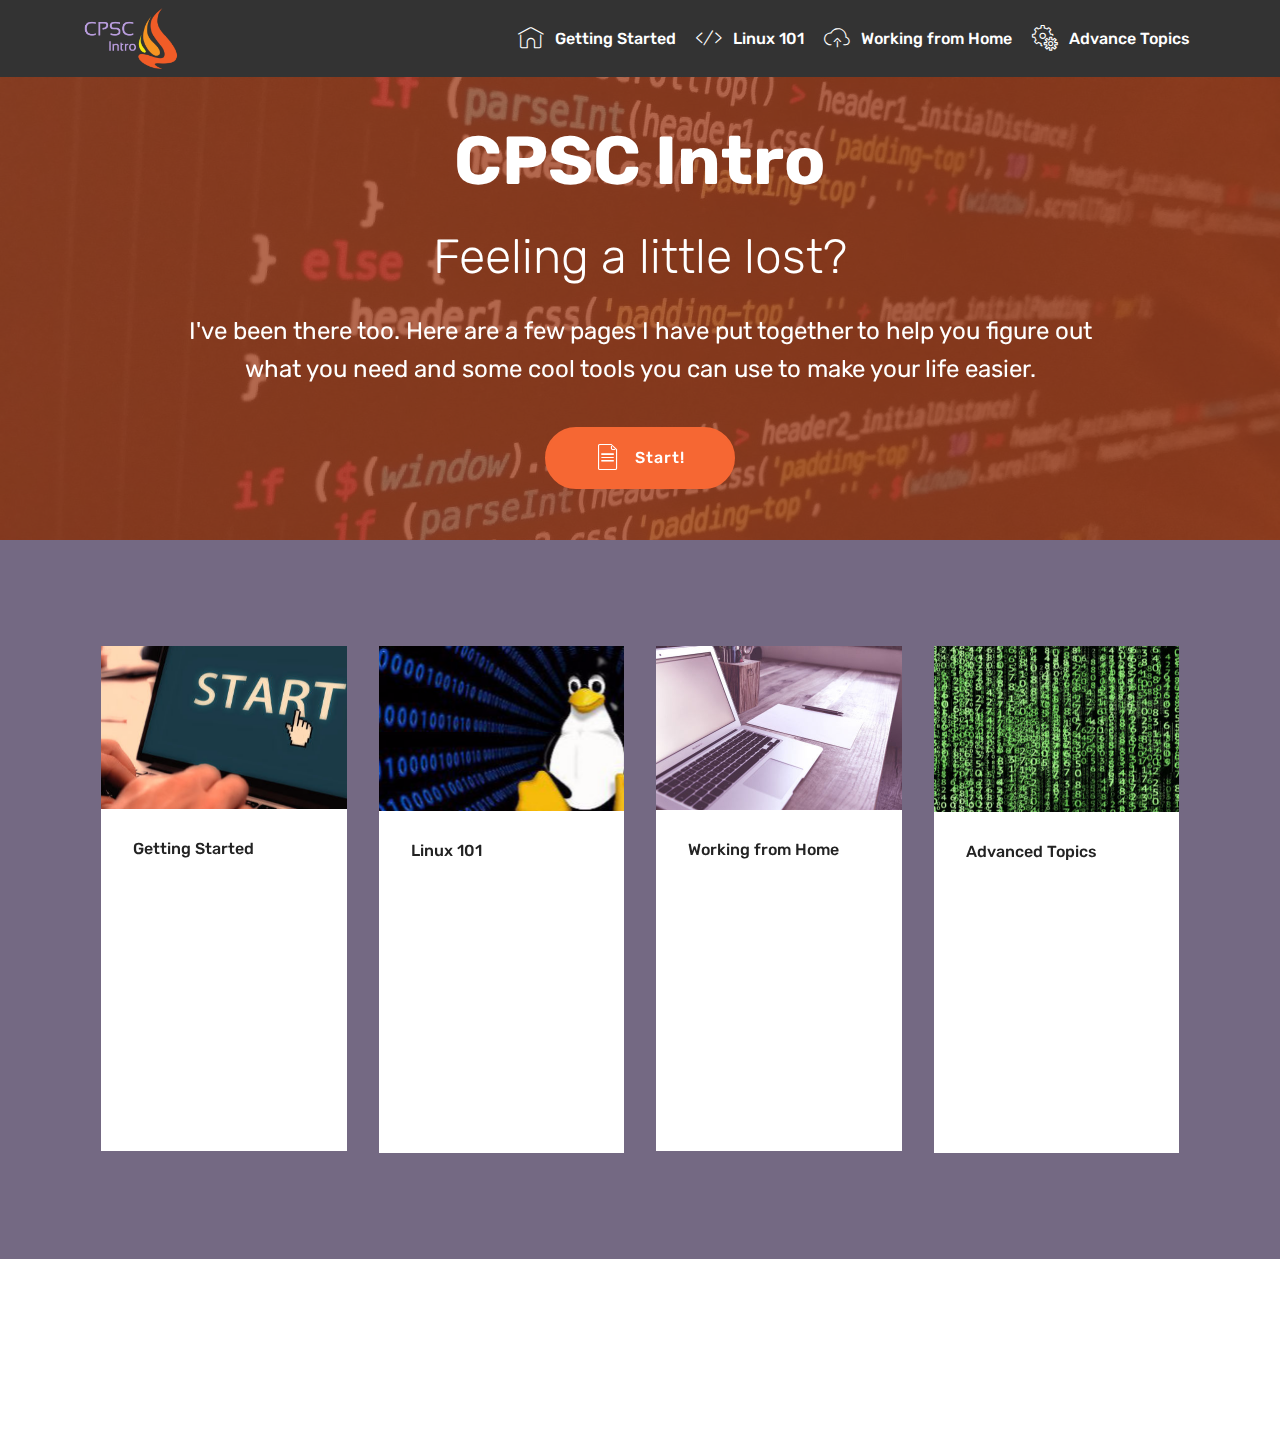
<file: docs/index.html>
<!DOCTYPE html>
<html  >
<head>
  <!-- Site made with Mobirise Website Builder v4.10.1, https://mobirise.com -->
  <meta charset="UTF-8">
  <meta http-equiv="X-UA-Compatible" content="IE=edge">
  <meta name="generator" content="Mobirise v4.10.1, mobirise.com">
  <meta name="viewport" content="width=device-width, initial-scale=1, minimum-scale=1">
  <link rel="shortcut icon" href="assets/images/logo-no-text-73x106-1.png" type="image/x-icon">
  <meta name="description" content="">
  
  <title>Home</title>
  <link rel="stylesheet" href="assets/web/assets/mobirise-icons/mobirise-icons.css">
  <link rel="stylesheet" href="assets/tether/tether.min.css">
  <link rel="stylesheet" href="assets/bootstrap/css/bootstrap.min.css">
  <link rel="stylesheet" href="assets/bootstrap/css/bootstrap-grid.min.css">
  <link rel="stylesheet" href="assets/bootstrap/css/bootstrap-reboot.min.css">
  <link rel="stylesheet" href="assets/socicon/css/styles.css">
  <link rel="stylesheet" href="assets/animatecss/animate.min.css">
  <link rel="stylesheet" href="assets/dropdown/css/style.css">
  <link rel="stylesheet" href="assets/theme/css/style.css">
  <link rel="stylesheet" href="assets/mobirise/css/mbr-additional.css" type="text/css">
  
  
  
</head>
<body>

<!-- Google Analytics -->
<!-- Global site tag (gtag.js) - Google Analytics -->
<script async src="https://www.googletagmanager.com/gtag/js?id=UA-36251750-10"></script>
<script>
  window.dataLayer = window.dataLayer || [];
  function gtag(){dataLayer.push(arguments);}
  gtag('js', new Date());

  gtag('config', 'UA-36251750-10');
</script>
<!-- /Google Analytics -->


  <section class="menu cid-rqYiB8t7Ui" once="menu" id="menu1-7">

    

    <nav class="navbar navbar-expand beta-menu navbar-dropdown align-items-center navbar-fixed-top navbar-toggleable-sm">
        <button class="navbar-toggler navbar-toggler-right" type="button" data-toggle="collapse" data-target="#navbarSupportedContent" aria-controls="navbarSupportedContent" aria-expanded="false" aria-label="Toggle navigation">
            <div class="hamburger">
                <span></span>
                <span></span>
                <span></span>
                <span></span>
            </div>
        </button>
        <div class="menu-logo">
            <div class="navbar-brand">
                <span class="navbar-logo">
                    <a href="index.html">
                         <img src="assets/images/logo-2-177x106.png" alt="School of Computing" title="" style="height: 3.8rem;">
                    </a>
                </span>
                
            </div>
        </div>
        <div class="collapse navbar-collapse" id="navbarSupportedContent">
            <ul class="navbar-nav nav-dropdown nav-right" data-app-modern-menu="true"><li class="nav-item">
                    <a class="nav-link link text-white display-4" href="getting-started.html">
                        <span class="mbri-home mbr-iconfont mbr-iconfont-btn"></span>
                        Getting Started</a>
                </li><li class="nav-item"><a class="nav-link link text-white display-4" href="linux-101.html" aria-expanded="true"><span class="mbri-code mbr-iconfont mbr-iconfont-btn"></span>
                        Linux 101</a></li><li class="nav-item"><a class="nav-link link text-white display-4" href="working-from-home.html"><span class="mbri-upload mbr-iconfont mbr-iconfont-btn"></span>
                        Working from Home</a></li>
                <li class="nav-item">
                    <a class="nav-link link text-white display-4" href="advanced-topics.html"><span class="mbri-setting mbr-iconfont mbr-iconfont-btn"></span>
                        Advance Topics</a>
                </li></ul>
            
        </div>
    </nav>
</section>

<section class="engine"><a href="https://mobirise.info/i">free website creation software</a></section><section class="header1 cid-rqYiACqt5w mbr-parallax-background" id="header1-6">

    

    <div class="mbr-overlay" style="opacity: 0.8; background-color: rgb(161, 68, 34);">
    </div>

    <div class="container">
        <div class="row justify-content-md-center">
            <div class="mbr-white col-md-10">
                <h1 class="mbr-section-title align-center mbr-bold pb-3 mbr-fonts-style display-1">
                    CPSC Intro</h1>
                <h3 class="mbr-section-subtitle align-center mbr-light pb-3 mbr-fonts-style display-2">
                    Feeling a little lost?</h3>
                <p class="mbr-text align-center pb-3 mbr-fonts-style display-5">
                    I've been there too. Here are a few pages I have put together to help you figure out what you need and some cool tools you can use to make your life easier.</p>
                <div class="mbr-section-btn align-center"><a class="btn btn-md btn-secondary display-4" href="index.html#features3-a">
                        <span class="mbr-iconfont mbri-file"></span>Start!</a></div>
            </div>
        </div>
    </div>

</section>

<section class="features3 cid-rqYkzLQW8y" id="features3-a">

    

    
    <div class="container">
        <div class="media-container-row">
            <div class="card p-3 col-12 col-md-6 col-lg-3">
                <div class="card-wrapper">
                    <div class="card-img">
                        <img src="assets/images/mbr-492x327.jpg" alt="Mobirise" title="">
                    </div>
                    <div class="card-box">
                        <h4 class="card-title mbr-fonts-style display-7">
                            Getting Started</h4>
                        <p class="mbr-text mbr-fonts-style display-7">
                            The very basics you will need to start working in your classes and projects at Clemson.<br><br><br></p>
                    </div>
                    <div class="mbr-section-btn text-center"><a href="getting-started.html" class="btn btn-primary display-4">
                            Learn</a></div>
                </div>
            </div>

            <div class="card p-3 col-12 col-md-6 col-lg-3">
                <div class="card-wrapper">
                    <div class="card-img">
                        <img src="assets/images/tux-linux-penguin-code-binary-3-492x276.jpg" alt="Mobirise" title="">
                    </div>
                    <div class="card-box">
                        <h4 class="card-title mbr-fonts-style display-7">
                            Linux 101</h4>
                        <p class="mbr-text mbr-fonts-style display-7">
                            All those weird things you've seen people typing into a computer? You can learn to do that too!<br><br></p>
                    </div>
                    <div class="mbr-section-btn text-center"><a href="linux-101.html" class="btn btn-success display-4">
                            Learn</a></div>
                </div>
            </div>

            <div class="card p-3 col-12 col-md-6 col-lg-3">
                <div class="card-wrapper">
                    <div class="card-img">
                        <img src="assets/images/mbr-492x328.jpg" alt="Mobirise" title="">
                    </div>
                    <div class="card-box">
                        <h4 class="card-title mbr-fonts-style display-7">
                            Working from Home</h4>
                        <p class="mbr-text mbr-fonts-style display-7">
                            You can work on your assignments from anywhere. Here are a few tips for how to get things done out of the labs.</p>
                    </div>
                    <div class="mbr-section-btn text-center"><a href="https://mobirise.co" class="btn btn-primary display-4">
                            Learn</a></div>
                </div>
            </div>

            <div class="card p-3 col-12 col-md-6 col-lg-3">
                <div class="card-wrapper">
                    <div class="card-img">
                        <img src="assets/images/mbr-1-492x339.jpg" alt="Mobirise" title="">
                    </div>
                    <div class="card-box">
                        <h4 class="card-title mbr-fonts-style display-7">Advanced Topics</h4>
                        <p class="mbr-text mbr-fonts-style display-7">
                           Feeling adventurous? Been doing this a while and want to further your skills? check out these more advance topics.</p>
                    </div>
                    <div class="mbr-section-btn text-center"><a href="https://mobirise.co" class="btn btn-success display-4">
                            Learn</a></div>
                </div>
            </div>
        </div>
    </div>
</section>

<section once="footers" class="cid-rqYkPSuwQj mbr-reveal" id="footer7-c">

    

    

    <div class="container">
        <div class="media-container-row align-center mbr-white">
            <div class="row row-links">
                <ul class="foot-menu">
                    
                    
                    
                    
                    
                <li class="foot-menu-item mbr-fonts-style display-7"><a href="contact.html">Contact</a></li><li class="foot-menu-item mbr-fonts-style display-7"><a href="faq.html">FAQ</a></li><li class="foot-menu-item mbr-fonts-style display-7"><a href="site-map.html">Site Map</a></li></ul>
            </div>
            <div class="row social-row">
                <div class="social-list align-right pb-2">
                    
                    
                    
                    
                    
                    
                <div class="soc-item">
                        <a href="mailto:hollowe@g.clemson.edu">
                            <span class="mbr-iconfont mbr-iconfont-social socicon-mail socicon"></span>
                        </a>
                    </div><div class="soc-item">
                        <a href="https://www.linkedin.com/in/john-hollowell/" target="_blank">
                            <span class="mbr-iconfont mbr-iconfont-social socicon-linkedin socicon"></span>
                        </a>
                    </div><div class="soc-item">
                        <a href="https://github.com/jhollowe" target="_blank">
                            <span class="mbr-iconfont mbr-iconfont-social mbri-github"></span>
                        </a>
                    </div></div>
            </div>
            <div class="row row-copirayt">
                <p class="mbr-text mb-0 mbr-fonts-style mbr-white align-center display-7">
                    © Copyright 2019 John Hollowell - All Rights Reserved
                </p>
            </div>
        </div>
    </div>
</section>


  <script src="assets/web/assets/jquery/jquery.min.js"></script>
  <script src="assets/popper/popper.min.js"></script>
  <script src="assets/tether/tether.min.js"></script>
  <script src="assets/bootstrap/js/bootstrap.min.js"></script>
  <script src="assets/smoothscroll/smooth-scroll.js"></script>
  <script src="assets/touchswipe/jquery.touch-swipe.min.js"></script>
  <script src="assets/viewportchecker/jquery.viewportchecker.js"></script>
  <script src="assets/parallax/jarallax.min.js"></script>
  <script src="assets/dropdown/js/script.min.js"></script>
  <script src="assets/theme/js/script.js"></script>
  
  
 <div id="scrollToTop" class="scrollToTop mbr-arrow-up"><a style="text-align: center;"><i class="mbr-arrow-up-icon mbr-arrow-up-icon-cm cm-icon cm-icon-smallarrow-up"></i></a></div>
    <input name="animation" type="hidden">
  </body>
</html>
</file>
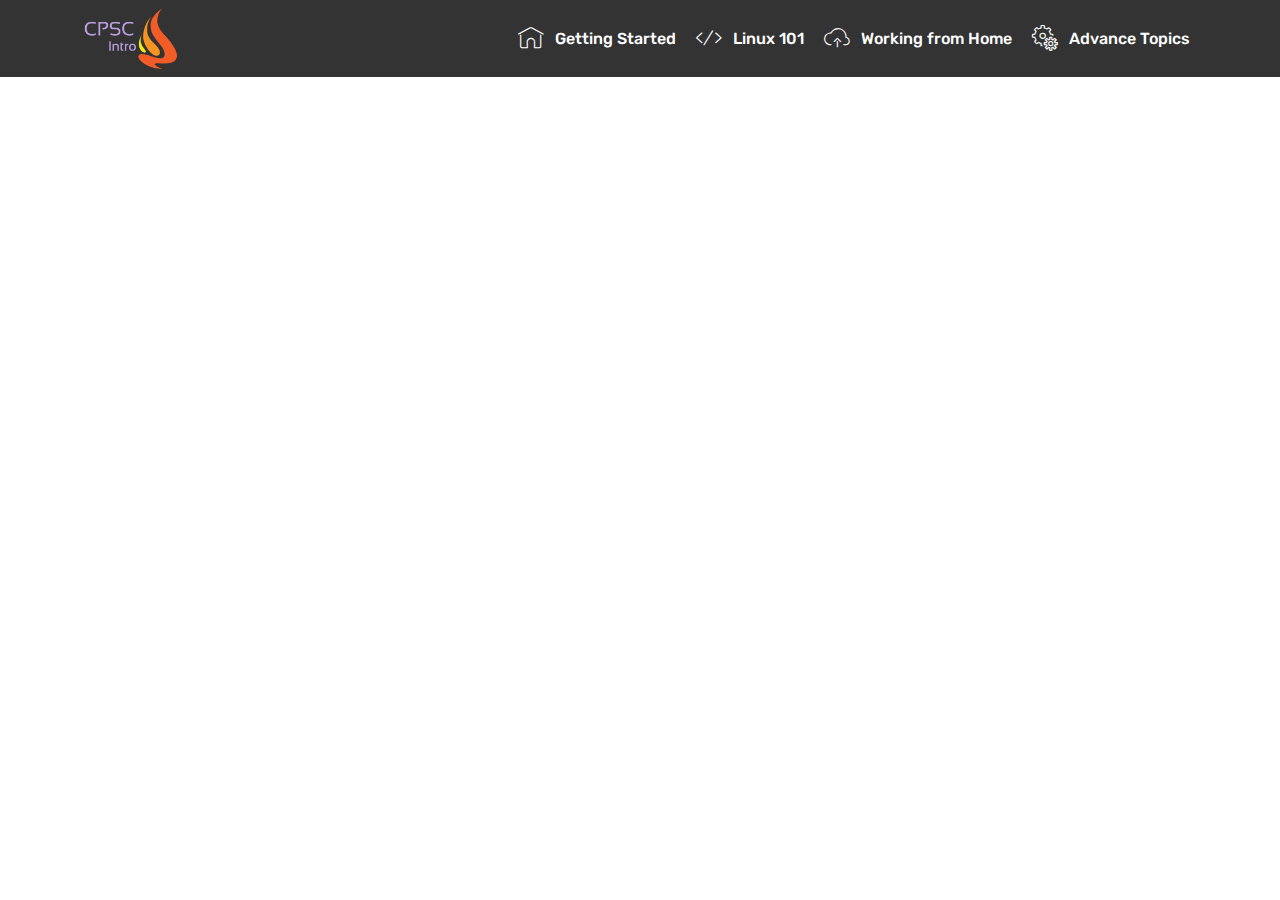
<file: docs/advanced-topics.html>
<!DOCTYPE html>
<html  >
<head>
  <!-- Site made with Mobirise Website Builder v4.10.1, https://mobirise.com -->
  <meta charset="UTF-8">
  <meta http-equiv="X-UA-Compatible" content="IE=edge">
  <meta name="generator" content="Mobirise v4.10.1, mobirise.com">
  <meta name="viewport" content="width=device-width, initial-scale=1, minimum-scale=1">
  <link rel="shortcut icon" href="assets/images/logo-no-text-73x106-1.png" type="image/x-icon">
  <meta name="description" content="Feeling adventurous? Been doing this a while and want to further your skills? check out these more advance topics.">
  
  <title>Advance Topics</title>
  <link rel="stylesheet" href="assets/web/assets/mobirise-icons/mobirise-icons.css">
  <link rel="stylesheet" href="assets/tether/tether.min.css">
  <link rel="stylesheet" href="assets/bootstrap/css/bootstrap.min.css">
  <link rel="stylesheet" href="assets/bootstrap/css/bootstrap-grid.min.css">
  <link rel="stylesheet" href="assets/bootstrap/css/bootstrap-reboot.min.css">
  <link rel="stylesheet" href="assets/socicon/css/styles.css">
  <link rel="stylesheet" href="assets/animatecss/animate.min.css">
  <link rel="stylesheet" href="assets/dropdown/css/style.css">
  <link rel="stylesheet" href="assets/theme/css/style.css">
  <link rel="stylesheet" href="assets/mobirise/css/mbr-additional.css" type="text/css">
  
  
  
</head>
<body>

<!-- Google Analytics -->
<!-- Global site tag (gtag.js) - Google Analytics -->
<script async src="https://www.googletagmanager.com/gtag/js?id=UA-36251750-10"></script>
<script>
  window.dataLayer = window.dataLayer || [];
  function gtag(){dataLayer.push(arguments);}
  gtag('js', new Date());

  gtag('config', 'UA-36251750-10');
</script>
<!-- /Google Analytics -->


  <section class="menu cid-rqYiB8t7Ui" once="menu" id="menu1-5">

    

    <nav class="navbar navbar-expand beta-menu navbar-dropdown align-items-center navbar-fixed-top navbar-toggleable-sm">
        <button class="navbar-toggler navbar-toggler-right" type="button" data-toggle="collapse" data-target="#navbarSupportedContent" aria-controls="navbarSupportedContent" aria-expanded="false" aria-label="Toggle navigation">
            <div class="hamburger">
                <span></span>
                <span></span>
                <span></span>
                <span></span>
            </div>
        </button>
        <div class="menu-logo">
            <div class="navbar-brand">
                <span class="navbar-logo">
                    <a href="index.html">
                         <img src="assets/images/logo-2-177x106.png" alt="School of Computing" title="" style="height: 3.8rem;">
                    </a>
                </span>
                
            </div>
        </div>
        <div class="collapse navbar-collapse" id="navbarSupportedContent">
            <ul class="navbar-nav nav-dropdown nav-right" data-app-modern-menu="true"><li class="nav-item">
                    <a class="nav-link link text-white display-4" href="getting-started.html">
                        <span class="mbri-home mbr-iconfont mbr-iconfont-btn"></span>
                        Getting Started</a>
                </li><li class="nav-item"><a class="nav-link link text-white display-4" href="linux-101.html" aria-expanded="true"><span class="mbri-code mbr-iconfont mbr-iconfont-btn"></span>
                        Linux 101</a></li><li class="nav-item"><a class="nav-link link text-white display-4" href="working-from-home.html"><span class="mbri-upload mbr-iconfont mbr-iconfont-btn"></span>
                        Working from Home</a></li>
                <li class="nav-item">
                    <a class="nav-link link text-white display-4" href="advanced-topics.html"><span class="mbri-setting mbr-iconfont mbr-iconfont-btn"></span>
                        Advance Topics</a>
                </li></ul>
            
        </div>
    </nav>
</section>

<section class="engine"><a href="https://mobirise.info/h">how to create a web page</a></section><section once="footers" class="cid-rqYkPSuwQj mbr-reveal" id="footer7-6">

    

    

    <div class="container">
        <div class="media-container-row align-center mbr-white">
            <div class="row row-links">
                <ul class="foot-menu">
                    
                    
                    
                    
                    
                <li class="foot-menu-item mbr-fonts-style display-7"><a href="contact.html">Contact</a></li><li class="foot-menu-item mbr-fonts-style display-7"><a href="faq.html">FAQ</a></li><li class="foot-menu-item mbr-fonts-style display-7"><a href="site-map.html">Site Map</a></li></ul>
            </div>
            <div class="row social-row">
                <div class="social-list align-right pb-2">
                    
                    
                    
                    
                    
                    
                <div class="soc-item">
                        <a href="mailto:hollowe@g.clemson.edu">
                            <span class="mbr-iconfont mbr-iconfont-social socicon-mail socicon"></span>
                        </a>
                    </div><div class="soc-item">
                        <a href="https://www.linkedin.com/in/john-hollowell/" target="_blank">
                            <span class="mbr-iconfont mbr-iconfont-social socicon-linkedin socicon"></span>
                        </a>
                    </div><div class="soc-item">
                        <a href="https://github.com/jhollowe" target="_blank">
                            <span class="mbr-iconfont mbr-iconfont-social mbri-github"></span>
                        </a>
                    </div></div>
            </div>
            <div class="row row-copirayt">
                <p class="mbr-text mb-0 mbr-fonts-style mbr-white align-center display-7">
                    © Copyright 2019 John Hollowell - All Rights Reserved
                </p>
            </div>
        </div>
    </div>
</section>


  <script src="assets/web/assets/jquery/jquery.min.js"></script>
  <script src="assets/popper/popper.min.js"></script>
  <script src="assets/tether/tether.min.js"></script>
  <script src="assets/bootstrap/js/bootstrap.min.js"></script>
  <script src="assets/smoothscroll/smooth-scroll.js"></script>
  <script src="assets/touchswipe/jquery.touch-swipe.min.js"></script>
  <script src="assets/viewportchecker/jquery.viewportchecker.js"></script>
  <script src="assets/dropdown/js/script.min.js"></script>
  <script src="assets/theme/js/script.js"></script>
  
  
 <div id="scrollToTop" class="scrollToTop mbr-arrow-up"><a style="text-align: center;"><i class="mbr-arrow-up-icon mbr-arrow-up-icon-cm cm-icon cm-icon-smallarrow-up"></i></a></div>
    <input name="animation" type="hidden">
  </body>
</html>
</file>
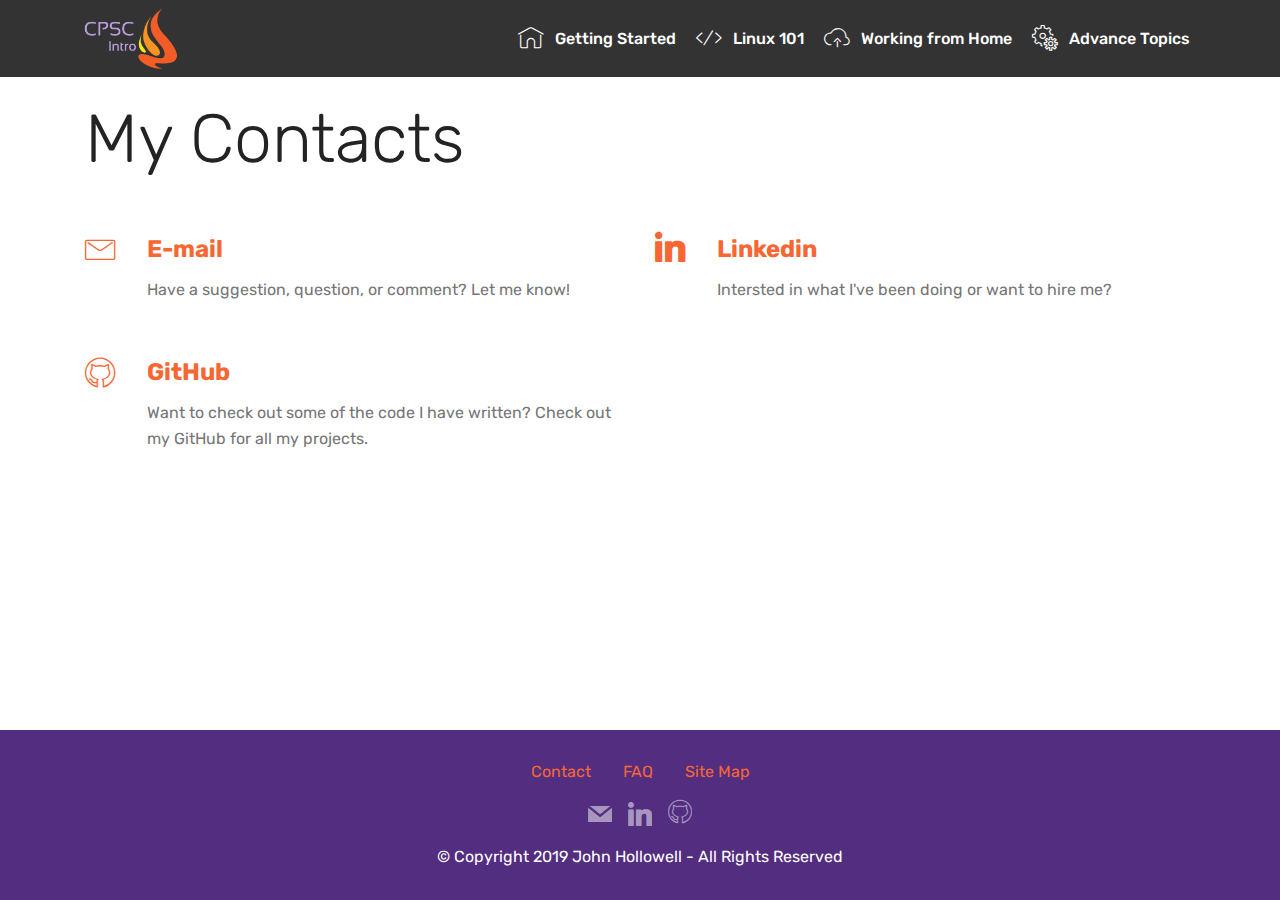
<file: docs/contact.html>
<!DOCTYPE html>
<html  >
<head>
  <!-- Site made with Mobirise Website Builder v4.10.1, https://mobirise.com -->
  <meta charset="UTF-8">
  <meta http-equiv="X-UA-Compatible" content="IE=edge">
  <meta name="generator" content="Mobirise v4.10.1, mobirise.com">
  <meta name="viewport" content="width=device-width, initial-scale=1, minimum-scale=1">
  <link rel="shortcut icon" href="assets/images/logo-no-text-73x106-1.png" type="image/x-icon">
  <meta name="description" content="Site Generator Description">
  
  <title>Contact</title>
  <link rel="stylesheet" href="assets/web/assets/mobirise-icons/mobirise-icons.css">
  <link rel="stylesheet" href="assets/tether/tether.min.css">
  <link rel="stylesheet" href="assets/bootstrap/css/bootstrap.min.css">
  <link rel="stylesheet" href="assets/bootstrap/css/bootstrap-grid.min.css">
  <link rel="stylesheet" href="assets/bootstrap/css/bootstrap-reboot.min.css">
  <link rel="stylesheet" href="assets/socicon/css/styles.css">
  <link rel="stylesheet" href="assets/dropdown/css/style.css">
  <link rel="stylesheet" href="assets/animatecss/animate.min.css">
  <link rel="stylesheet" href="assets/theme/css/style.css">
  <link rel="stylesheet" href="assets/mobirise/css/mbr-additional.css" type="text/css">
  
  
  
</head>
<body>

<!-- Google Analytics -->
<!-- Global site tag (gtag.js) - Google Analytics -->
<script async src="https://www.googletagmanager.com/gtag/js?id=UA-36251750-10"></script>
<script>
  window.dataLayer = window.dataLayer || [];
  function gtag(){dataLayer.push(arguments);}
  gtag('js', new Date());

  gtag('config', 'UA-36251750-10');
</script>
<!-- /Google Analytics -->


  <section class="menu cid-rqYiB8t7Ui" once="menu" id="menu1-u">

    

    <nav class="navbar navbar-expand beta-menu navbar-dropdown align-items-center navbar-fixed-top navbar-toggleable-sm">
        <button class="navbar-toggler navbar-toggler-right" type="button" data-toggle="collapse" data-target="#navbarSupportedContent" aria-controls="navbarSupportedContent" aria-expanded="false" aria-label="Toggle navigation">
            <div class="hamburger">
                <span></span>
                <span></span>
                <span></span>
                <span></span>
            </div>
        </button>
        <div class="menu-logo">
            <div class="navbar-brand">
                <span class="navbar-logo">
                    <a href="index.html">
                         <img src="assets/images/logo-2-177x106.png" alt="School of Computing" title="" style="height: 3.8rem;">
                    </a>
                </span>
                
            </div>
        </div>
        <div class="collapse navbar-collapse" id="navbarSupportedContent">
            <ul class="navbar-nav nav-dropdown nav-right" data-app-modern-menu="true"><li class="nav-item">
                    <a class="nav-link link text-white display-4" href="getting-started.html">
                        <span class="mbri-home mbr-iconfont mbr-iconfont-btn"></span>
                        Getting Started</a>
                </li><li class="nav-item"><a class="nav-link link text-white display-4" href="linux-101.html" aria-expanded="true"><span class="mbri-code mbr-iconfont mbr-iconfont-btn"></span>
                        Linux 101</a></li><li class="nav-item"><a class="nav-link link text-white display-4" href="working-from-home.html"><span class="mbri-upload mbr-iconfont mbr-iconfont-btn"></span>
                        Working from Home</a></li>
                <li class="nav-item">
                    <a class="nav-link link text-white display-4" href="advanced-topics.html"><span class="mbri-setting mbr-iconfont mbr-iconfont-btn"></span>
                        Advance Topics</a>
                </li></ul>
            
        </div>
    </nav>
</section>

<section class="engine"><a href="https://mobirise.info/e">make your own website for free</a></section><section class="mbr-section contacts3 cid-rrPnwcMo6p" id="contacts3-f">
    <!---->
    
    <!---->
    <!--Overlay-->
    
    <!--Container-->
    <div class="container">
        <div class="row">
            <!--Titles-->
            <div class="title col-12">
                <h2 class="align-left mbr-fonts-style display-1">
                    My Contacts
                </h2>
                
            </div>
            <div class="col-12">
                <div class="row">
                    <div class="col-12 col-md-6">
                        <div class="wrapper">
                            <span class="iconfont-wrapper">
                                <a href="mailto:hollowe@g.clemson.edu"><span class="amp-iconfont icon fa-thumbs-o-up fa mbri-letter"></span></a>
                            </span>
                            <div class="b-info b-adress">
                                <h5 class="align-left mbr-fonts-style display-5">
                                    <strong><a href="mailto:hollowe@g.clemson.edu"><b>E-mail</b></a></strong></h5>
                                <p class="mbr-text align-left mbr-fonts-style display-7">Have a suggestion, question, or comment? Let me know!<br></p>
                            </div>
                        </div>
                    </div>
                    <div class="col-12 col-md-6">
                        <div class="wrapper">
                            <span class="iconfont-wrapper">
                                <a href="https://www.linkedin.com/in/john-hollowell/" target="_blank"><span class="amp-iconfont icon fa-phone fa socicon-linkedin socicon"></span></a>
                            </span>
                            <div class="b-info b-phone">
                                <h5 class="align-left mbr-fonts-style display-5">
                                    <a href="https://www.linkedin.com/in/john-hollowell/" target="_blank"><strong>Linkedin</strong></a><br>
                                </h5>
                                <p class="mbr-text align-left mbr-fonts-style display-7">Intersted in what I've been doing or want to hire me?<br><br></p>
                            </div>
                        </div>
                    </div>
                    <div class="col-12 col-md-6">
                        <div class="wrapper">
                            <span class="iconfont-wrapper">
                                <a href="https://github.com/jhollowe" target="_blank"><span class="amp-iconfont icon fa-comment-o fa mbri-github"></span></a>
                            </span>
                            <div class="b-info b-mail">
                                <h5 class="align-left mbr-fonts-style display-5"><a href="https://github.com/jhollowe" target="_blank"><strong>GitHub</strong></a></h5>
                                <p class="mbr-text align-left mbr-fonts-style display-7">
                                    Want to check out some of the code I have written? Check out my GitHub for all my projects.</p>
                            </div>
                        </div>
                    </div>
                    
                </div>
            </div>
        </div>
    </div>
</section>

<section once="footers" class="cid-rqYkPSuwQj mbr-reveal" id="footer7-v">

    

    

    <div class="container">
        <div class="media-container-row align-center mbr-white">
            <div class="row row-links">
                <ul class="foot-menu">
                    
                    
                    
                    
                    
                <li class="foot-menu-item mbr-fonts-style display-7"><a href="contact.html">Contact</a></li><li class="foot-menu-item mbr-fonts-style display-7"><a href="faq.html">FAQ</a></li><li class="foot-menu-item mbr-fonts-style display-7"><a href="site-map.html">Site Map</a></li></ul>
            </div>
            <div class="row social-row">
                <div class="social-list align-right pb-2">
                    
                    
                    
                    
                    
                    
                <div class="soc-item">
                        <a href="mailto:hollowe@g.clemson.edu">
                            <span class="mbr-iconfont mbr-iconfont-social socicon-mail socicon"></span>
                        </a>
                    </div><div class="soc-item">
                        <a href="https://www.linkedin.com/in/john-hollowell/" target="_blank">
                            <span class="mbr-iconfont mbr-iconfont-social socicon-linkedin socicon"></span>
                        </a>
                    </div><div class="soc-item">
                        <a href="https://github.com/jhollowe" target="_blank">
                            <span class="mbr-iconfont mbr-iconfont-social mbri-github"></span>
                        </a>
                    </div></div>
            </div>
            <div class="row row-copirayt">
                <p class="mbr-text mb-0 mbr-fonts-style mbr-white align-center display-7">
                    © Copyright 2019 John Hollowell - All Rights Reserved
                </p>
            </div>
        </div>
    </div>
</section>


  <script src="assets/web/assets/jquery/jquery.min.js"></script>
  <script src="assets/popper/popper.min.js"></script>
  <script src="assets/tether/tether.min.js"></script>
  <script src="assets/bootstrap/js/bootstrap.min.js"></script>
  <script src="assets/smoothscroll/smooth-scroll.js"></script>
  <script src="assets/viewportchecker/jquery.viewportchecker.js"></script>
  <script src="assets/dropdown/js/script.min.js"></script>
  <script src="assets/touchswipe/jquery.touch-swipe.min.js"></script>
  <script src="assets/theme/js/script.js"></script>
  
  
 <div id="scrollToTop" class="scrollToTop mbr-arrow-up"><a style="text-align: center;"><i class="mbr-arrow-up-icon mbr-arrow-up-icon-cm cm-icon cm-icon-smallarrow-up"></i></a></div>
    <input name="animation" type="hidden">
  </body>
</html>
</file>
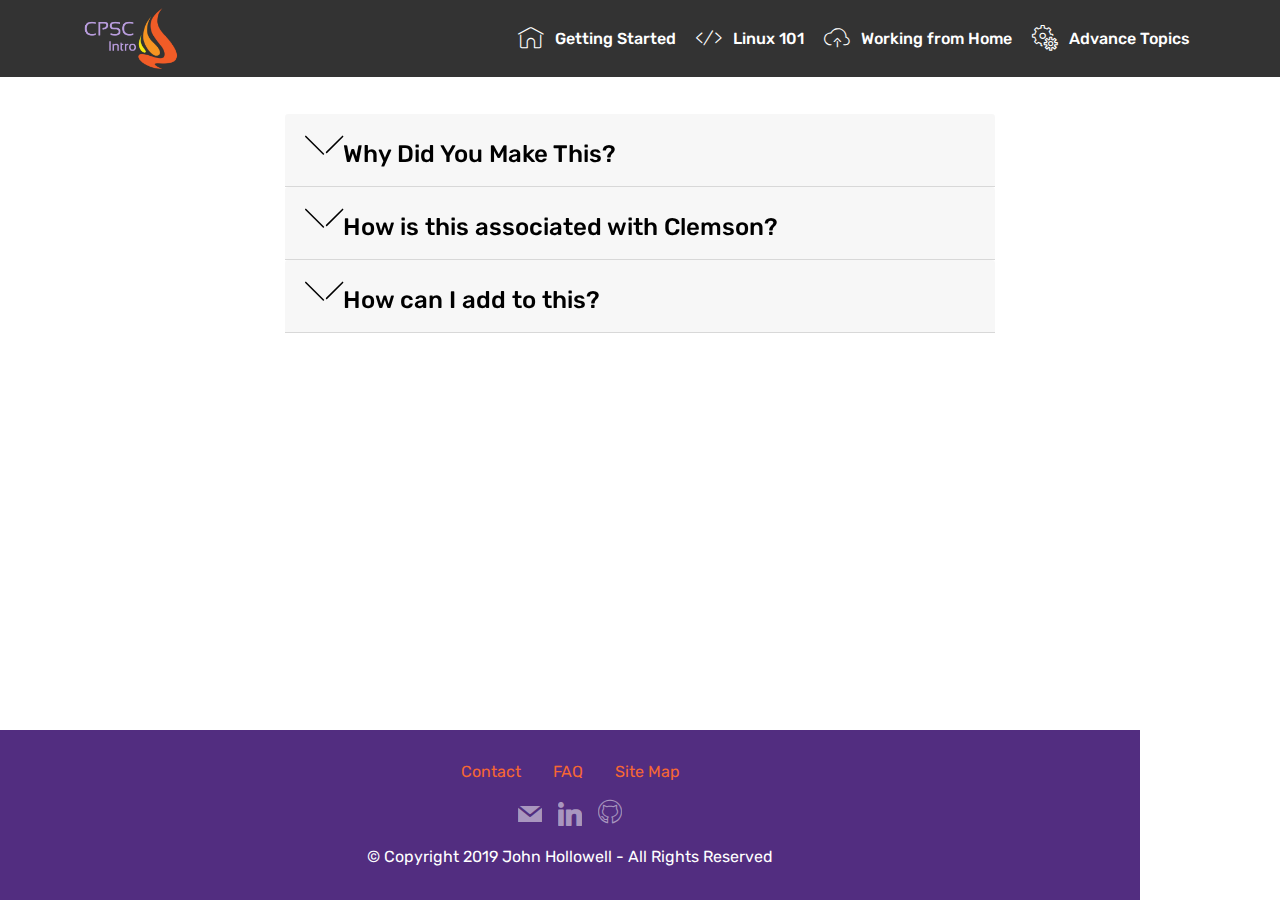
<file: docs/faq.html>
<!DOCTYPE html>
<html  >
<head>
  <!-- Site made with Mobirise Website Builder v4.10.1, https://mobirise.com -->
  <meta charset="UTF-8">
  <meta http-equiv="X-UA-Compatible" content="IE=edge">
  <meta name="generator" content="Mobirise v4.10.1, mobirise.com">
  <meta name="viewport" content="width=device-width, initial-scale=1, minimum-scale=1">
  <link rel="shortcut icon" href="assets/images/logo-no-text-73x106-1.png" type="image/x-icon">
  <meta name="description" content="Web Site Generator Description">
  
  <title>FAQ</title>
  <link rel="stylesheet" href="assets/web/assets/mobirise-icons/mobirise-icons.css">
  <link rel="stylesheet" href="assets/tether/tether.min.css">
  <link rel="stylesheet" href="assets/bootstrap/css/bootstrap.min.css">
  <link rel="stylesheet" href="assets/bootstrap/css/bootstrap-grid.min.css">
  <link rel="stylesheet" href="assets/bootstrap/css/bootstrap-reboot.min.css">
  <link rel="stylesheet" href="assets/socicon/css/styles.css">
  <link rel="stylesheet" href="assets/animatecss/animate.min.css">
  <link rel="stylesheet" href="assets/dropdown/css/style.css">
  <link rel="stylesheet" href="assets/theme/css/style.css">
  <link rel="stylesheet" href="assets/mobirise/css/mbr-additional.css" type="text/css">
  
  
  
</head>
<body>

<!-- Google Analytics -->
<!-- Global site tag (gtag.js) - Google Analytics -->
<script async src="https://www.googletagmanager.com/gtag/js?id=UA-36251750-10"></script>
<script>
  window.dataLayer = window.dataLayer || [];
  function gtag(){dataLayer.push(arguments);}
  gtag('js', new Date());

  gtag('config', 'UA-36251750-10');
</script>
<!-- /Google Analytics -->


  <section class="menu cid-rqYiB8t7Ui" once="menu" id="menu1-w">

    

    <nav class="navbar navbar-expand beta-menu navbar-dropdown align-items-center navbar-fixed-top navbar-toggleable-sm">
        <button class="navbar-toggler navbar-toggler-right" type="button" data-toggle="collapse" data-target="#navbarSupportedContent" aria-controls="navbarSupportedContent" aria-expanded="false" aria-label="Toggle navigation">
            <div class="hamburger">
                <span></span>
                <span></span>
                <span></span>
                <span></span>
            </div>
        </button>
        <div class="menu-logo">
            <div class="navbar-brand">
                <span class="navbar-logo">
                    <a href="index.html">
                         <img src="assets/images/logo-2-177x106.png" alt="School of Computing" title="" style="height: 3.8rem;">
                    </a>
                </span>
                
            </div>
        </div>
        <div class="collapse navbar-collapse" id="navbarSupportedContent">
            <ul class="navbar-nav nav-dropdown nav-right" data-app-modern-menu="true"><li class="nav-item">
                    <a class="nav-link link text-white display-4" href="getting-started.html">
                        <span class="mbri-home mbr-iconfont mbr-iconfont-btn"></span>
                        Getting Started</a>
                </li><li class="nav-item"><a class="nav-link link text-white display-4" href="linux-101.html" aria-expanded="true"><span class="mbri-code mbr-iconfont mbr-iconfont-btn"></span>
                        Linux 101</a></li><li class="nav-item"><a class="nav-link link text-white display-4" href="working-from-home.html"><span class="mbri-upload mbr-iconfont mbr-iconfont-btn"></span>
                        Working from Home</a></li>
                <li class="nav-item">
                    <a class="nav-link link text-white display-4" href="advanced-topics.html"><span class="mbri-setting mbr-iconfont mbr-iconfont-btn"></span>
                        Advance Topics</a>
                </li></ul>
            
        </div>
    </nav>
</section>


    

    
        <div class="container">
            <div class="media-container-row">
                <div class="col-12 col-md-8">
                    <div class="section-head text-center space30">
                       <h2 class="mbr-section-title pb-5 mbr-fonts-style display-2">
                            FAQs</h2>
                    </div>
                    <div class="clearfix"></div>
                    <div id="bootstrap-toggle" class="toggle-panel accordionStyles tab-content">
                        <div class="card">
                            <div class="card-header" role="tab" id="headingOne">
                                <a role="button" class="collapsed panel-title text-black" data-toggle="collapse" data-core="" href="#collapse1_35" aria-expanded="false" aria-controls="collapse1">
                                    <h4 class="mbr-fonts-style display-5">
                                        <span class="sign mbr-iconfont mbri-arrow-down inactive"></span>Why Did You Make This?</h4>
                                </a>
                            </div>
                            <div id="collapse1_35" class="panel-collapse noScroll collapse" role="tabpanel" aria-labelledby="headingOne">
                                <div class="panel-body p-4">
                                    <p class="mbr-fonts-style panel-text display-7">
                                       Computer Science is a really hard field to get into and there are always things you didn't know or a better and faster way to do the things you are doing. It seems that you learns these things a few weeks after you needed them, so this is my attempt to share the few things I've learned.<br>I've also told some bits of this information to several people over the years, so I just want a place I can send people rather than retelling the same steps every time (as well as having to remember all the steps myself).</p>
                                </div>
                            </div>
                        </div>
                        <div class="card">
                            <div class="card-header" role="tab" id="headingTwo">
                                <a role="button" class="collapsed panel-title text-black" data-toggle="collapse" data-core="" href="#collapse2_35" aria-expanded="false" aria-controls="collapse2">
                                    <h4 class="mbr-fonts-style display-5">
                                        <span class="sign mbr-iconfont mbri-arrow-down inactive"></span>How is this associated with Clemson?</h4>
                                </a>

                            </div>
                            <div id="collapse2_35" class="panel-collapse noScroll collapse" role="tabpanel" aria-labelledby="headingTwo">
                                <div class="panel-body p-4">
                                    <p class="mbr-fonts-style panel-text display-7">The only link to Clemson University is that I am a student at Clemson studying Computer Science. I do not speak for the University, College, or School of Computing. Any inquiries should be directed to the appropriate departments.</p>
                                </div>
                            </div>
                        </div>
                        <div class="card">
                            <div class="card-header" role="tab" id="headingThree">
                                <a role="button" class="collapsed panel-title text-black" data-toggle="collapse" data-core="" href="#collapse3_35" aria-expanded="false" aria-controls="collapse3">
                                    <h4 class="mbr-fonts-style display-5">
                                        <span class="sign mbr-iconfont mbri-arrow-down inactive"></span>How can I add to this?</h4>
                                </a>
                            </div>
                            <div id="collapse3_35" class="panel-collapse noScroll collapse" role="tabpanel" aria-labelledby="headingThree">
                                <div class="panel-body p-4">
                                    <p class="mbr-fonts-style panel-text display-7">I really would appreciate other's input on what has helped them and how I can make this a better resource for new and old students alike.<br>Please visit the <a href="contact.html">Contact page</a> and reach out to me.</p>
                                </div>
                            </div>
                        </div>
                        
                        
                        
                    </div>
                </div>
            </div>
        </div>
</section>

<section once="footers" class="cid-rqYkPSuwQj mbr-reveal" id="footer7-x">

    

    

    <div class="container">
        <div class="media-container-row align-center mbr-white">
            <div class="row row-links">
                <ul class="foot-menu">
                    
                    
                    
                    
                    
                <li class="foot-menu-item mbr-fonts-style display-7"><a href="contact.html">Contact</a></li><li class="foot-menu-item mbr-fonts-style display-7"><a href="faq.html">FAQ</a></li><li class="foot-menu-item mbr-fonts-style display-7"><a href="site-map.html">Site Map</a></li></ul>
            </div>
            <div class="row social-row">
                <div class="social-list align-right pb-2">
                    
                    
                    
                    
                    
                    
                <div class="soc-item">
                        <a href="mailto:hollowe@g.clemson.edu">
                            <span class="mbr-iconfont mbr-iconfont-social socicon-mail socicon"></span>
                        </a>
                    </div><div class="soc-item">
                        <a href="https://www.linkedin.com/in/john-hollowell/" target="_blank">
                            <span class="mbr-iconfont mbr-iconfont-social socicon-linkedin socicon"></span>
                        </a>
                    </div><div class="soc-item">
                        <a href="https://github.com/jhollowe" target="_blank">
                            <span class="mbr-iconfont mbr-iconfont-social mbri-github"></span>
                        </a>
                    </div></div>
            </div>
            <div class="row row-copirayt">
                <p class="mbr-text mb-0 mbr-fonts-style mbr-white align-center display-7">
                    © Copyright 2019 John Hollowell - All Rights Reserved
                </p>
            </div>
        </div>
    </div>
</section>


  <script src="assets/web/assets/jquery/jquery.min.js"></script>
  <script src="assets/popper/popper.min.js"></script>
  <script src="assets/tether/tether.min.js"></script>
  <script src="assets/bootstrap/js/bootstrap.min.js"></script>
  <script src="assets/smoothscroll/smooth-scroll.js"></script>
  <script src="assets/touchswipe/jquery.touch-swipe.min.js"></script>
  <script src="assets/viewportchecker/jquery.viewportchecker.js"></script>
  <script src="assets/mbr-switch-arrow/mbr-switch-arrow.js"></script>
  <script src="assets/dropdown/js/script.min.js"></script>
  <script src="assets/theme/js/script.js"></script>
  
  
 <div id="scrollToTop" class="scrollToTop mbr-arrow-up"><a style="text-align: center;"><i class="mbr-arrow-up-icon mbr-arrow-up-icon-cm cm-icon cm-icon-smallarrow-up"></i></a></div>
    <input name="animation" type="hidden">
  </body>
</html>
</file>
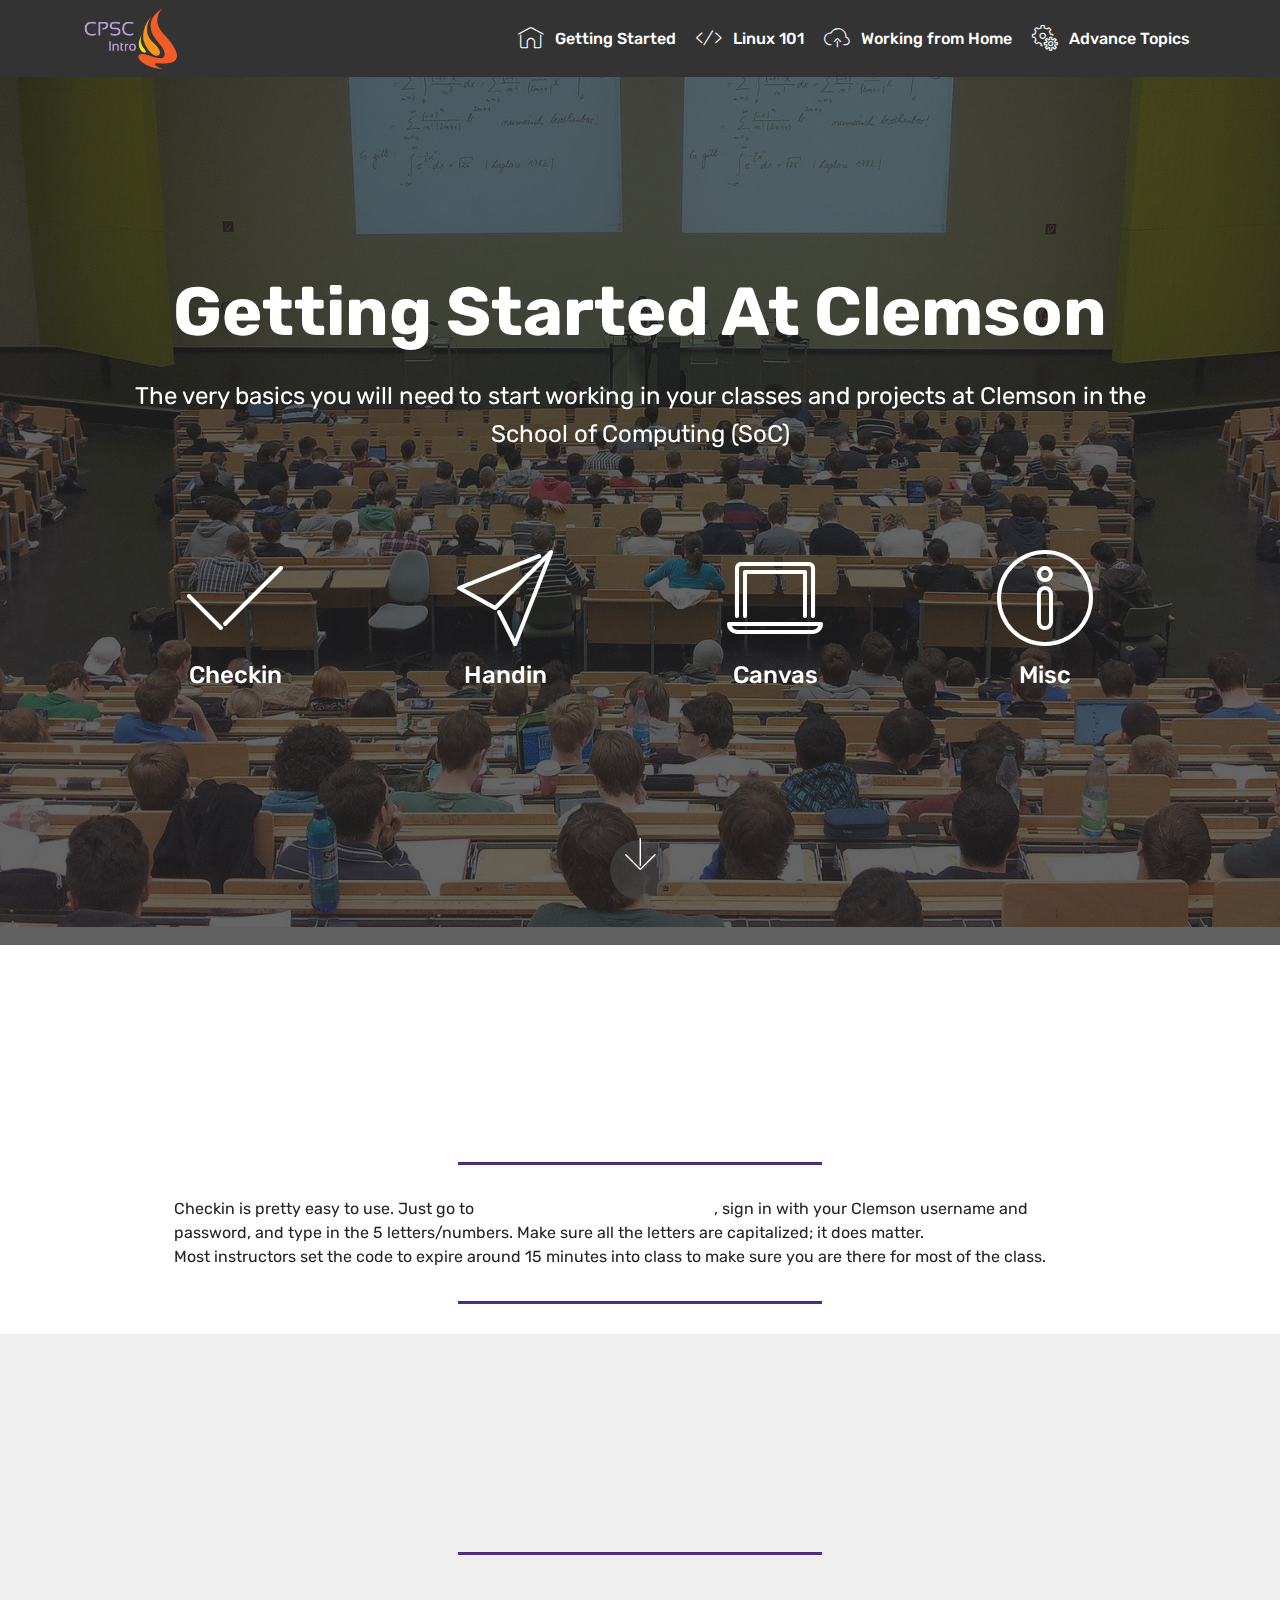
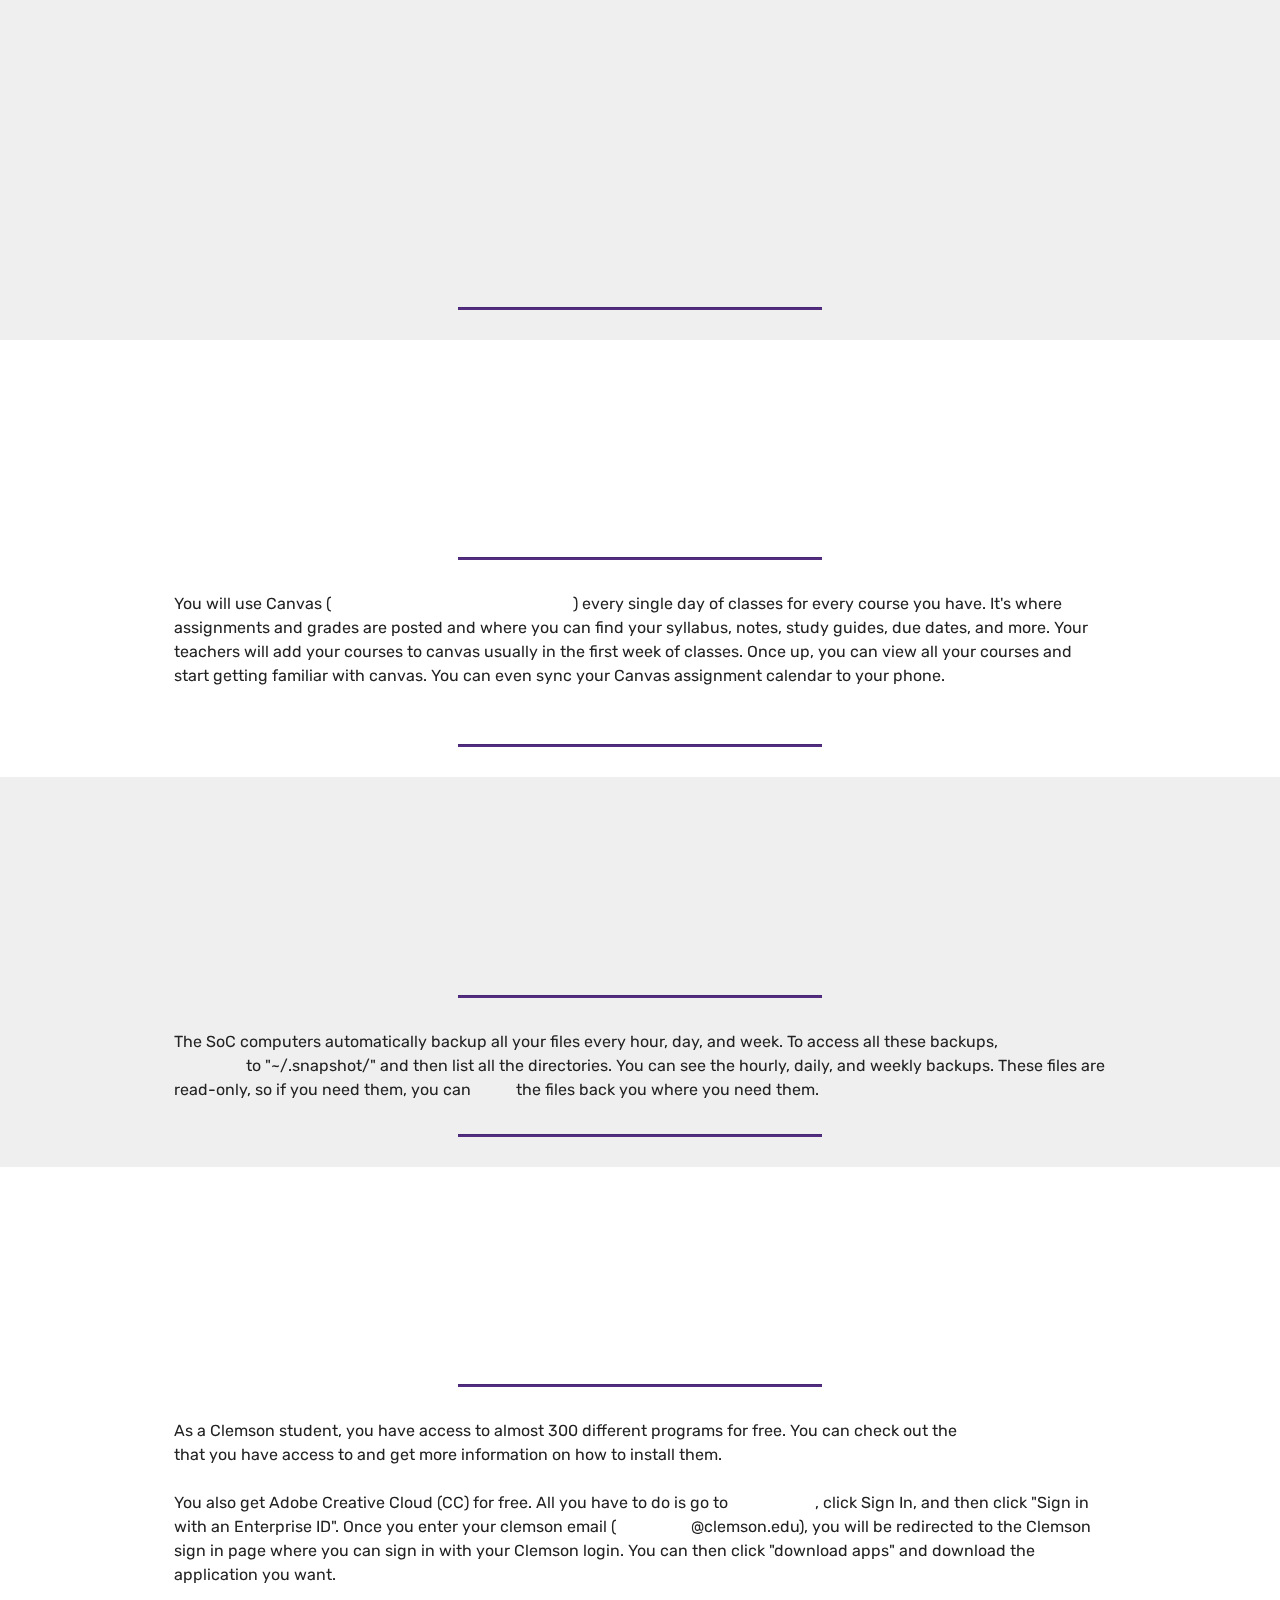
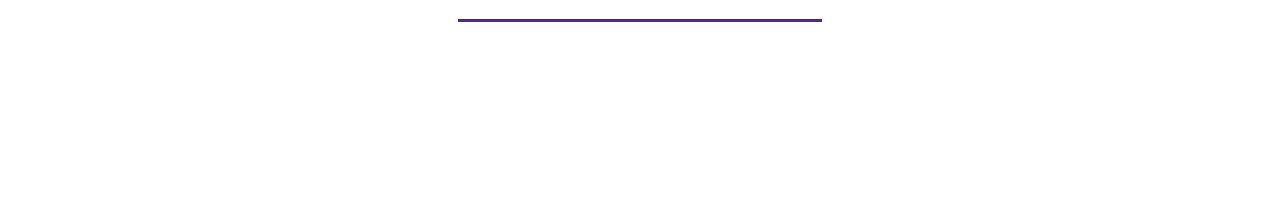
<file: docs/getting-started.html>
<!DOCTYPE html>
<html  >
<head>
  <!-- Site made with Mobirise Website Builder v4.10.1, https://mobirise.com -->
  <meta charset="UTF-8">
  <meta http-equiv="X-UA-Compatible" content="IE=edge">
  <meta name="generator" content="Mobirise v4.10.1, mobirise.com">
  <meta name="viewport" content="width=device-width, initial-scale=1, minimum-scale=1">
  <link rel="shortcut icon" href="assets/images/logo-no-text-73x106-1.png" type="image/x-icon">
  <meta name="description" content="The very basics you will need to start working in your classes and projects.">
  
  <title>Getting Started</title>
  <link rel="stylesheet" href="assets/web/assets/mobirise-icons/mobirise-icons.css">
  <link rel="stylesheet" href="assets/tether/tether.min.css">
  <link rel="stylesheet" href="assets/bootstrap/css/bootstrap.min.css">
  <link rel="stylesheet" href="assets/bootstrap/css/bootstrap-grid.min.css">
  <link rel="stylesheet" href="assets/bootstrap/css/bootstrap-reboot.min.css">
  <link rel="stylesheet" href="assets/animatecss/animate.min.css">
  <link rel="stylesheet" href="assets/socicon/css/styles.css">
  <link rel="stylesheet" href="assets/dropdown/css/style.css">
  <link rel="stylesheet" href="assets/theme/css/style.css">
  <link rel="stylesheet" href="assets/mobirise/css/mbr-additional.css" type="text/css">
  
  
  
</head>
<body>

<!-- Google Analytics -->
<!-- Global site tag (gtag.js) - Google Analytics -->
<script async src="https://www.googletagmanager.com/gtag/js?id=UA-36251750-10"></script>
<script>
  window.dataLayer = window.dataLayer || [];
  function gtag(){dataLayer.push(arguments);}
  gtag('js', new Date());

  gtag('config', 'UA-36251750-10');
</script>
<!-- /Google Analytics -->


  <section class="menu cid-rqYiB8t7Ui" once="menu" id="menu1-j">

    

    <nav class="navbar navbar-expand beta-menu navbar-dropdown align-items-center navbar-fixed-top navbar-toggleable-sm">
        <button class="navbar-toggler navbar-toggler-right" type="button" data-toggle="collapse" data-target="#navbarSupportedContent" aria-controls="navbarSupportedContent" aria-expanded="false" aria-label="Toggle navigation">
            <div class="hamburger">
                <span></span>
                <span></span>
                <span></span>
                <span></span>
            </div>
        </button>
        <div class="menu-logo">
            <div class="navbar-brand">
                <span class="navbar-logo">
                    <a href="index.html">
                         <img src="assets/images/logo-2-177x106.png" alt="School of Computing" title="" style="height: 3.8rem;">
                    </a>
                </span>
                
            </div>
        </div>
        <div class="collapse navbar-collapse" id="navbarSupportedContent">
            <ul class="navbar-nav nav-dropdown nav-right" data-app-modern-menu="true"><li class="nav-item">
                    <a class="nav-link link text-white display-4" href="getting-started.html">
                        <span class="mbri-home mbr-iconfont mbr-iconfont-btn"></span>
                        Getting Started</a>
                </li><li class="nav-item"><a class="nav-link link text-white display-4" href="linux-101.html" aria-expanded="true"><span class="mbri-code mbr-iconfont mbr-iconfont-btn"></span>
                        Linux 101</a></li><li class="nav-item"><a class="nav-link link text-white display-4" href="working-from-home.html"><span class="mbri-upload mbr-iconfont mbr-iconfont-btn"></span>
                        Working from Home</a></li>
                <li class="nav-item">
                    <a class="nav-link link text-white display-4" href="advanced-topics.html"><span class="mbri-setting mbr-iconfont mbr-iconfont-btn"></span>
                        Advance Topics</a>
                </li></ul>
            
        </div>
    </nav>
</section>

<section class="engine"><a href="https://mobirise.info/o">portfolio site templates</a></section><section class="mbr-section article content1 cid-rrP8zve9Hy" id="content1-c">
    
     

    <div class="container">
        <div class="media-container-row">
            <div class="mbr-text col-12 mbr-fonts-style display-7 col-md-8"></div>
        </div>
    </div>
</section>

<section class="header12 cid-rqYoObsAUv mbr-fullscreen mbr-parallax-background" id="header12-l">

    

    <div class="mbr-overlay" style="opacity: 0.7; background-color: rgb(35, 35, 35);">
    </div>

    <div class="container  ">
            <div class="media-container">
                <div class="col-md-12 align-center">
                    <h1 class="mbr-section-title pb-3 mbr-white mbr-bold mbr-fonts-style display-1">
                        Getting Started At Clemson</h1>
                    <p class="mbr-text pb-3 mbr-white mbr-fonts-style display-5">
                        The very basics you will need to start working in your classes and projects at Clemson in the School of Computing (SoC)<br>
                    </p>
                    

                    <div class="icons-media-container mbr-white">
                        <div class="card col-12 col-md-6 col-lg-3">
                            <div class="icon-block">
                            <a href="getting-started.html#content4-9">
                                <span class="mbr-iconfont mbri-success"></span>
                            </a>
                            </div>
                            <h5 class="mbr-fonts-style display-5">
                                Checkin</h5>
                        </div>

                        <div class="card col-12 col-md-6 col-lg-3">
                            <div class="icon-block">
                                <a href="getting-started.html#content4-a">
                                    <span class="mbr-iconfont mbri-paper-plane"></span>
                                </a>
                            </div>
                            <h5 class="mbr-fonts-style display-5">
                                Handin</h5>
                        </div>

                        <div class="card col-12 col-md-6 col-lg-3">
                            <div class="icon-block">
                                
                                    <a href="getting-started.html#content4-c"><span class="mbr-iconfont mbri-laptop"></span></a>
                                
                            </div>
                            <h5 class="mbr-fonts-style display-5">
                                Canvas</h5>
                        </div>

                        <div class="card col-12 col-md-6 col-lg-3">
                            <div class="icon-block">
                                <a href="getting-started.html#content4-e">
                                    <span class="mbr-iconfont mbri-info"></span>
                                </a>
                            </div>
                            <h5 class="mbr-fonts-style display-5">Misc</h5>
                        </div>
                    </div>
                </div>
            </div>
    </div>

    <div class="mbr-arrow hidden-sm-down" aria-hidden="true">
        <a href="#next">
            <i class="mbri-down mbr-iconfont"></i>
        </a>
    </div>
</section>

<section class="mbr-section content4 cid-rrODkW7iOE" id="content4-9">

    

    <div class="container">
        <div class="media-container-row">
            <div class="title col-12 col-md-8">
                <h2 class="align-center pb-3 mbr-fonts-style display-2">
                    Checkin</h2>
                <h3 class="mbr-section-subtitle align-center mbr-light mbr-fonts-style display-5">
                    Checkin is a attendance website many CPSC classes use to make sure you go to class</h3>
                
            </div>
        </div>
    </div>
</section>

<section class="mbr-section article content9 cid-rqYoVNTmBl" id="content9-m">
    
     

    <div class="container">
        <div class="inner-container" style="width: 84%;">
            <hr class="line" style="width: 39%;">
            <div class="section-text align-center mbr-fonts-style display-7">
                    Checkin is pretty easy to use. Just go to <a href="https://checkin.cs.clemson.edu" target="_blank">https://checkin.cs.clemson.edu</a>, sign in with your Clemson username and password, and type in the 5 letters/numbers. Make sure all the letters are capitalized; it does matter.<br>Most instructors set the code to expire around 15 minutes into class to make sure you are there for most of the class.</div>
            <hr class="line" style="width: 39%;">
        </div>
        </div>
</section>

<section class="mbr-section content4 cid-rrOGn2IldV" id="content4-a">

    

    <div class="container">
        <div class="media-container-row">
            <div class="title col-12 col-md-8">
                <h2 class="align-center pb-3 mbr-fonts-style display-2">
                    Handin</h2>
                <h3 class="mbr-section-subtitle align-center mbr-light mbr-fonts-style display-5">
                    Handin is used to turn in homework and projects for your TAs or instructor to grade</h3>
                
            </div>
        </div>
    </div>
</section>

<section class="mbr-section article content9 cid-rrOGnG8rgK" id="content9-b">
    
     

    <div class="container">
        <div class="inner-container" style="width: 84%;">
            <hr class="line" style="width: 39%;">
            <div class="section-text align-center mbr-fonts-style display-7"><p>There are two ways you can use Handin: online or on the lab computers. <br></p><br><p>To turn in your assignments online go to <a href="https://handin.cs.clemson.edu" target="_blank">https://handin.cs.clemson.edu</a>, login, and select a course and then assignment to turn in. You can see the due date and any files you have already submitted. You can @how to submit@. You can also view previous versions of the files you have submitted to see what you have changed or to get back some code you accidentally deleted.</p><p>To turn in your assignments directly from the SoC lab computers, simply change to the directory where your assignment is, and type the command "handin &lt;file1&gt; &lt;file2&gt; ..." where file1 and file2 and so on are the names of files you want to submit (press tab to autocomplete the filenames). Press enter, type in your Clemson password, and then select the course and assignment and wait for the uload to complete.</p></div>
            <hr class="line" style="width: 39%;">
        </div>
        </div>
</section>

<section class="mbr-section content4 cid-rrOGoEKk9H" id="content4-c">

    

    <div class="container">
        <div class="media-container-row">
            <div class="title col-12 col-md-8">
                <h2 class="align-center pb-3 mbr-fonts-style display-2">
                    Canvas</h2>
                <h3 class="mbr-section-subtitle align-center mbr-light mbr-fonts-style display-5">
                    Canvas is where all the magic happens. You will find assignments, notes, announcements, grades, and more.</h3>
                
            </div>
        </div>
    </div>
</section>

<section class="mbr-section article content9 cid-rrOGpB6Pc6" id="content9-d">
    
     

    <div class="container">
        <div class="inner-container" style="width: 84%;">
            <hr class="line" style="width: 39%;">
            <div class="section-text align-center mbr-fonts-style display-7">You will use Canvas (<a href="https://clemson.instructure.com" target="_blank">https://clemson.instructure.com</a>) every single day of classes for every course you have. It's where assignments and grades are posted and where you can find your syllabus, notes, study guides, due dates, and more. Your teachers will add your courses to canvas usually in the first week of classes. Once up, you can view all your courses and start getting familiar with canvas. You can even sync your Canvas assignment calendar to your phone.<br><br></div>
            <hr class="line" style="width: 39%;">
        </div>
        </div>
</section>

<section class="mbr-section content4 cid-rrOGqp3mvY" id="content4-e">

    

    <div class="container">
        <div class="media-container-row">
            <div class="title col-12 col-md-8">
                <h2 class="align-center pb-3 mbr-fonts-style display-2">
                    Backups</h2>
                <h3 class="mbr-section-subtitle align-center mbr-light mbr-fonts-style display-5">
                    The SoC lab computers automatically backup all your files on them in case you mess up</h3>
                
            </div>
        </div>
    </div>
</section>

<section class="mbr-section article content9 cid-rrOXF68fmS" id="content9-8">
    
     

    <div class="container">
        <div class="inner-container" style="width: 84%;">
            <hr class="line" style="width: 39%;">
            <div class="section-text align-center mbr-fonts-style display-7">The SoC computers automatically backup all your files every hour, day, and week. To access all these backups, <a href="linux-101.html#content2-5">change directory</a> to "~/.snapshot/" and then list all the directories. You can see the hourly, daily, and weekly backups. These files are read-only, so if you need them, you can <a href="linux-101.html#content2-8">copy</a> the files back you where you need them.</div>
            <hr class="line" style="width: 39%;">
        </div>
        </div>
</section>

<section class="mbr-section content4 cid-rtklV3XhiK" id="content4-a">

    

    <div class="container">
        <div class="media-container-row">
            <div class="title col-12 col-md-8">
                <h2 class="align-center pb-3 mbr-fonts-style display-2">
                    Software</h2>
                <h3 class="mbr-section-subtitle align-center mbr-light mbr-fonts-style display-5">You have access to a bunch of software for free just by being a student at Clemson University.</h3>
                
            </div>
        </div>
    </div>
</section>

<section class="mbr-section article content9 cid-rtklXLwsA4" id="content9-b">
    
     

    <div class="container">
        <div class="inner-container" style="width: 84%;">
            <hr class="line" style="width: 39%;">
            <div class="section-text align-center mbr-fonts-style display-7">As a Clemson student, you have access to almost 300 different programs for free. You can check out the <a href="https://ccit.clemson.edu/support/faculty-staff/software/software-licenses/" target="_blank">list of programs</a> that you have access to and get more information on how to install them.<br><br>You also get Adobe Creative Cloud (CC) for free. All you have to do is go to <a href="https://www.adobe.com/" target="_blank">adobe.com</a>, click Sign In, and then click "Sign in with an Enterprise ID". Once you enter your clemson email (<em>username</em>@clemson.edu), you will be redirected to the Clemson sign in page where you can sign in with your Clemson login. You can then click "download apps" and download the application you want.</div>
            <hr class="line" style="width: 39%;">
        </div>
        </div>
</section>

<section once="footers" class="cid-rqYkPSuwQj mbr-reveal" id="footer7-k">

    

    

    <div class="container">
        <div class="media-container-row align-center mbr-white">
            <div class="row row-links">
                <ul class="foot-menu">
                    
                    
                    
                    
                    
                <li class="foot-menu-item mbr-fonts-style display-7"><a href="contact.html">Contact</a></li><li class="foot-menu-item mbr-fonts-style display-7"><a href="faq.html">FAQ</a></li><li class="foot-menu-item mbr-fonts-style display-7"><a href="site-map.html">Site Map</a></li></ul>
            </div>
            <div class="row social-row">
                <div class="social-list align-right pb-2">
                    
                    
                    
                    
                    
                    
                <div class="soc-item">
                        <a href="mailto:hollowe@g.clemson.edu">
                            <span class="mbr-iconfont mbr-iconfont-social socicon-mail socicon"></span>
                        </a>
                    </div><div class="soc-item">
                        <a href="https://www.linkedin.com/in/john-hollowell/" target="_blank">
                            <span class="mbr-iconfont mbr-iconfont-social socicon-linkedin socicon"></span>
                        </a>
                    </div><div class="soc-item">
                        <a href="https://github.com/jhollowe" target="_blank">
                            <span class="mbr-iconfont mbr-iconfont-social mbri-github"></span>
                        </a>
                    </div></div>
            </div>
            <div class="row row-copirayt">
                <p class="mbr-text mb-0 mbr-fonts-style mbr-white align-center display-7">
                    © Copyright 2019 John Hollowell - All Rights Reserved
                </p>
            </div>
        </div>
    </div>
</section>


  <script src="assets/web/assets/jquery/jquery.min.js"></script>
  <script src="assets/popper/popper.min.js"></script>
  <script src="assets/tether/tether.min.js"></script>
  <script src="assets/bootstrap/js/bootstrap.min.js"></script>
  <script src="assets/smoothscroll/smooth-scroll.js"></script>
  <script src="assets/vimeoplayer/jquery.mb.vimeo_player.js"></script>
  <script src="assets/parallax/jarallax.min.js"></script>
  <script src="assets/dropdown/js/script.min.js"></script>
  <script src="assets/touchswipe/jquery.touch-swipe.min.js"></script>
  <script src="assets/viewportchecker/jquery.viewportchecker.js"></script>
  <script src="assets/theme/js/script.js"></script>
  
  
 <div id="scrollToTop" class="scrollToTop mbr-arrow-up"><a style="text-align: center;"><i class="mbr-arrow-up-icon mbr-arrow-up-icon-cm cm-icon cm-icon-smallarrow-up"></i></a></div>
    <input name="animation" type="hidden">
  </body>
</html>
</file>
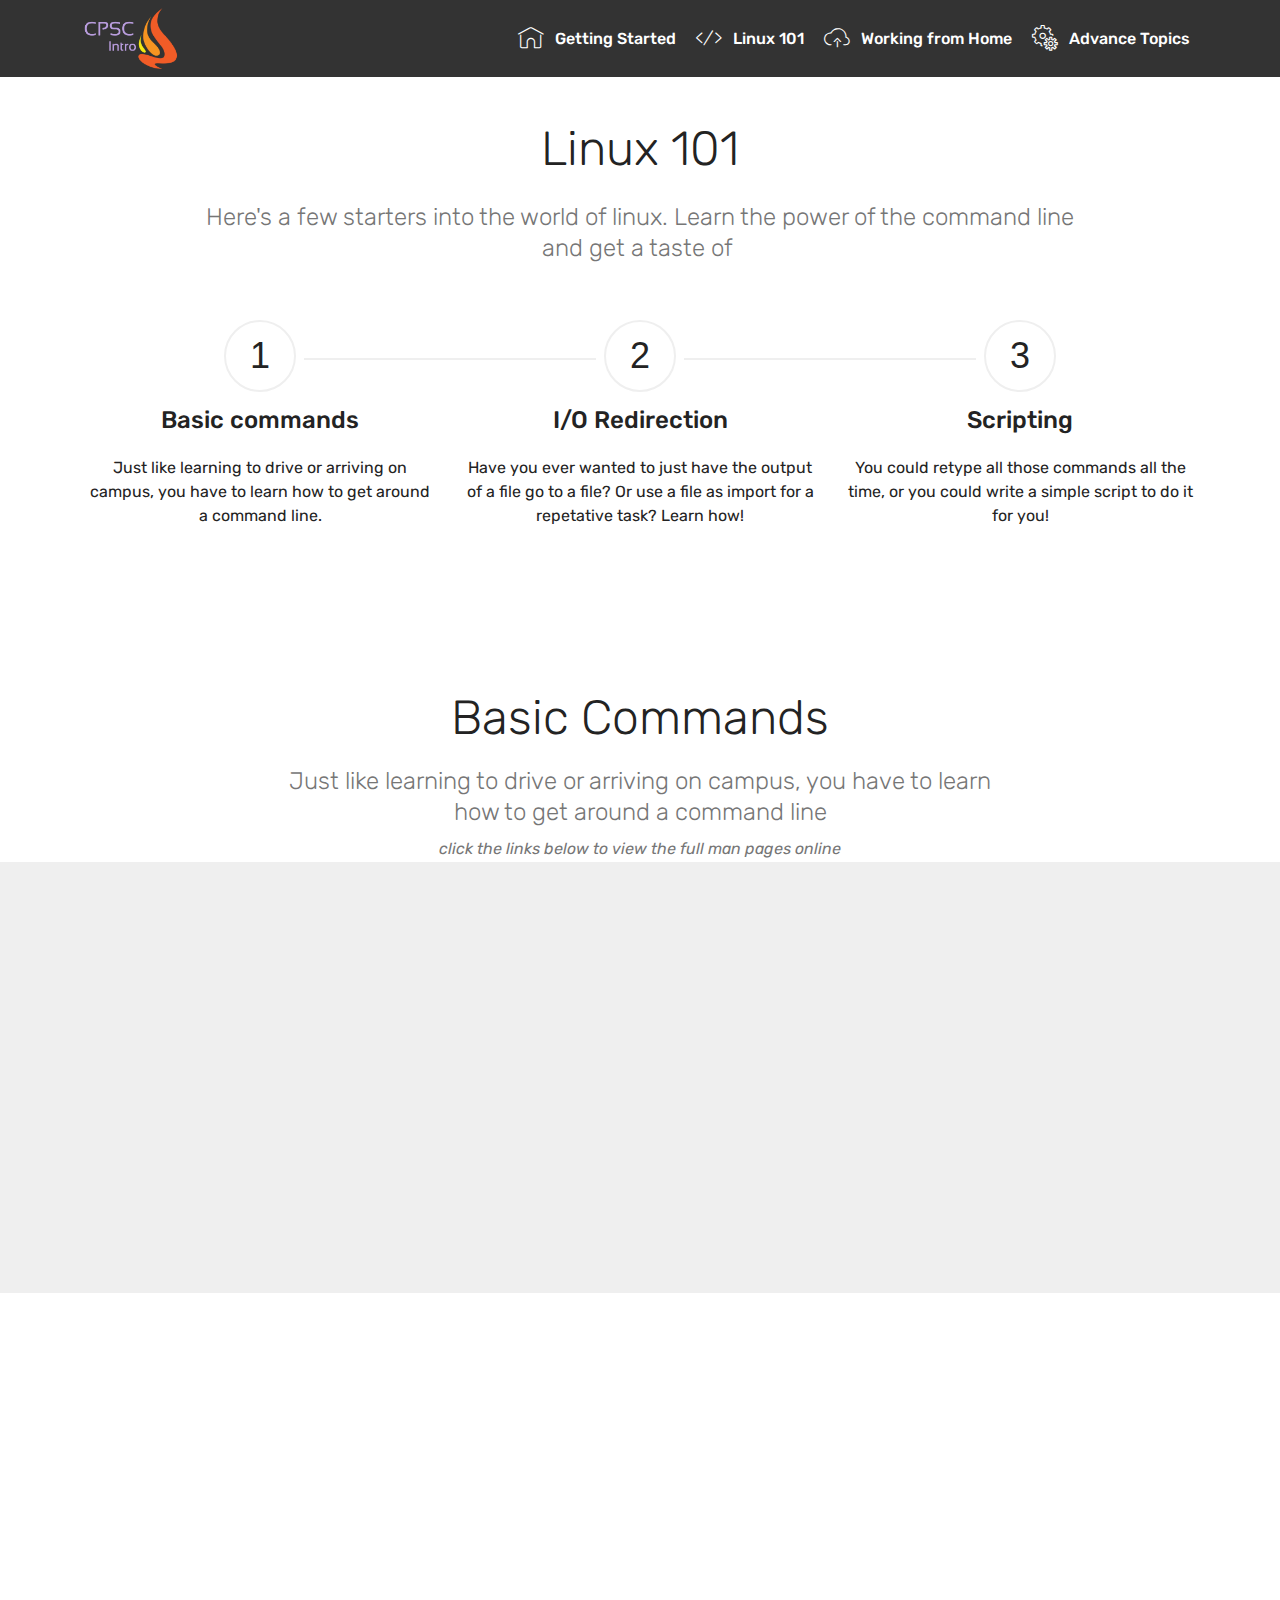
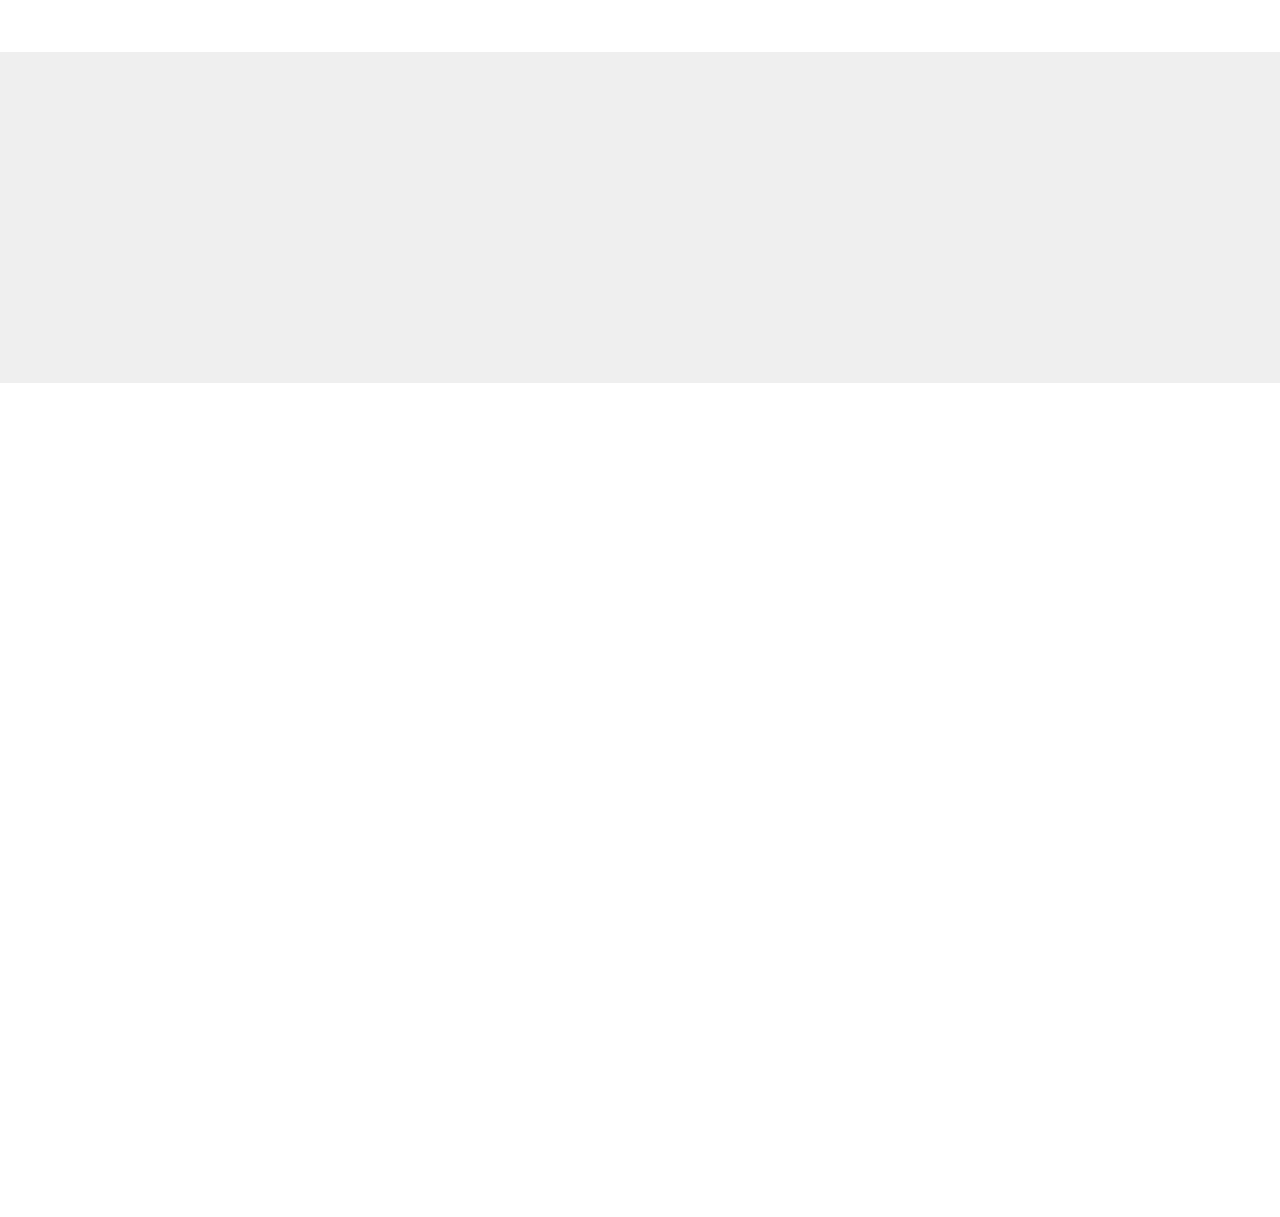
<file: docs/linux-101.html>
<!DOCTYPE html>
<html  >
<head>
  <!-- Site made with Mobirise Website Builder v4.10.1, https://mobirise.com -->
  <meta charset="UTF-8">
  <meta http-equiv="X-UA-Compatible" content="IE=edge">
  <meta name="generator" content="Mobirise v4.10.1, mobirise.com">
  <meta name="viewport" content="width=device-width, initial-scale=1, minimum-scale=1">
  <link rel="shortcut icon" href="assets/images/logo-no-text-73x106-1.png" type="image/x-icon">
  <meta name="description" content="All those weird things you've seen people typing into a computer? You can learn to do that too!">
  
  <title>Linux 101</title>
  <link rel="stylesheet" href="assets/web/assets/mobirise-icons/mobirise-icons.css">
  <link rel="stylesheet" href="assets/tether/tether.min.css">
  <link rel="stylesheet" href="assets/bootstrap/css/bootstrap.min.css">
  <link rel="stylesheet" href="assets/bootstrap/css/bootstrap-grid.min.css">
  <link rel="stylesheet" href="assets/bootstrap/css/bootstrap-reboot.min.css">
  <link rel="stylesheet" href="assets/socicon/css/styles.css">
  <link rel="stylesheet" href="assets/dropdown/css/style.css">
  <link rel="stylesheet" href="assets/animatecss/animate.min.css">
  <link rel="stylesheet" href="assets/theme/css/style.css">
  <link rel="stylesheet" href="assets/mobirise/css/mbr-additional.css" type="text/css">
  
  
  
</head>
<body>

<!-- Google Analytics -->
<!-- Global site tag (gtag.js) - Google Analytics -->
<script async src="https://www.googletagmanager.com/gtag/js?id=UA-36251750-10"></script>
<script>
  window.dataLayer = window.dataLayer || [];
  function gtag(){dataLayer.push(arguments);}
  gtag('js', new Date());

  gtag('config', 'UA-36251750-10');
</script>
<!-- /Google Analytics -->


  <section class="menu cid-rqYiB8t7Ui" once="menu" id="menu1-e">

    

    <nav class="navbar navbar-expand beta-menu navbar-dropdown align-items-center navbar-fixed-top navbar-toggleable-sm">
        <button class="navbar-toggler navbar-toggler-right" type="button" data-toggle="collapse" data-target="#navbarSupportedContent" aria-controls="navbarSupportedContent" aria-expanded="false" aria-label="Toggle navigation">
            <div class="hamburger">
                <span></span>
                <span></span>
                <span></span>
                <span></span>
            </div>
        </button>
        <div class="menu-logo">
            <div class="navbar-brand">
                <span class="navbar-logo">
                    <a href="index.html">
                         <img src="assets/images/logo-2-177x106.png" alt="School of Computing" title="" style="height: 3.8rem;">
                    </a>
                </span>
                
            </div>
        </div>
        <div class="collapse navbar-collapse" id="navbarSupportedContent">
            <ul class="navbar-nav nav-dropdown nav-right" data-app-modern-menu="true"><li class="nav-item">
                    <a class="nav-link link text-white display-4" href="getting-started.html">
                        <span class="mbri-home mbr-iconfont mbr-iconfont-btn"></span>
                        Getting Started</a>
                </li><li class="nav-item"><a class="nav-link link text-white display-4" href="linux-101.html" aria-expanded="true"><span class="mbri-code mbr-iconfont mbr-iconfont-btn"></span>
                        Linux 101</a></li><li class="nav-item"><a class="nav-link link text-white display-4" href="working-from-home.html"><span class="mbri-upload mbr-iconfont mbr-iconfont-btn"></span>
                        Working from Home</a></li>
                <li class="nav-item">
                    <a class="nav-link link text-white display-4" href="advanced-topics.html"><span class="mbri-setting mbr-iconfont mbr-iconfont-btn"></span>
                        Advance Topics</a>
                </li></ul>
            
        </div>
    </nav>
</section>

<section class="engine"><a href="https://mobirise.info/a">online web builder</a></section><section class="step2 cid-rrOznd95aK" id="step2-5">

    

    
    
    <div class="container">
        <h2 class="mbr-section-title pb-3 mbr-fonts-style align-center display-2">
            Linux 101</h2>
        <h3 class="mbr-section-subtitle pb-5 mbr-fonts-style align-center display-5">
            Here's a few starters into the world of linux. Learn the power of the command line<br>and get a taste of&nbsp;</h3>
        <div class="step-container row justify-content-center">
            <div class="card col-12 col-md-4 separline">
                <div class="step-element">
                    <div class="step-wrapper pb-3">
                        <h3 class="step d-flex align-items-center justify-content-center m-auto">
                            1
                        </h3>
                    </div>          
                    <div class="step-text-content align-center">
                        <h4 class="mbr-step-title pb-3 mbr-fonts-style display-5">Basic commands</h4>
                        <p class="mbr-step-text mbr-fonts-style display-7">
                            Just like learning to drive or arriving on campus, you have to learn how to get around a command line.</p>
                    </div>
                </div>
            </div>

            <div class="card col-12 separline col-md-4">
                <div class="step-element">
                    <div class="step-wrapper pb-3">
                        <h3 class="step d-flex align-items-center justify-content-center m-auto">
                            2
                        </h3>
                    </div>          
                    <div class="step-text-content align-center">
                        <h4 class="mbr-step-title pb-3 mbr-fonts-style display-5">I/O Redirection</h4>
                        <p class="mbr-step-text mbr-fonts-style display-7">
                            Have you ever wanted to just have the output of a file go to a file? Or use a file as import for a repetative task? Learn how!</p>
                    </div>
                </div>
            </div>

            <div class="card col-md-4 col-12 separline last-child">
                <div class="step-element">
                    <div class="step-wrapper pb-3">
                        <h3 class="step d-flex align-items-center justify-content-center m-auto">
                            3
                        </h3>
                    </div>          
                    <div class="step-text-content align-center">
                        <h4 class="mbr-step-title pb-3 mbr-fonts-style display-5">Scripting</h4>
                        <p class="mbr-step-text mbr-fonts-style display-7">
                            You could retype all those commands all the time, or you could write a simple script to do it for you!</p>
                    </div>
                </div>
            </div>

            
            
            
            
            
            
            
            
            
            
            
        </div>
    </div>
</section>

<section class="mbr-section content4 cid-rrOAOT9zRv" id="content4-7">

    

    <div class="container">
        <div class="media-container-row">
            <div class="title col-12 col-md-8">
                <h2 class="align-center pb-3 mbr-fonts-style display-2">
                    Basic Commands</h2>
                <h3 class="mbr-section-subtitle align-center mbr-light mbr-fonts-style display-5">
                    Just like learning to drive or arriving on campus, you have to learn how to get around a command line</h3>
                
            </div>
        </div>
    </div>
</section>

<section class="mbr-section article content1 cid-rrP2fFQIX1" id="content1-9">
    
     

    <div class="container">
        <div class="media-container-row">
            <div class="mbr-text col-12 mbr-fonts-style display-7 col-md-6"><em>click the links below to view the full man pages online</em></div>
        </div>
    </div>
</section>

<section class="mbr-section article content1 cid-rrOT5kEROd" id="content2-5">

     

    <div class="container">
        <div class="media-container-row">
            <div class="mbr-text col-12 col-md-8 mbr-fonts-style display-7">
                <blockquote><p><span style="font-style: normal;"><a href="http://man7.org/linux/man-pages/man1/cd.1p.html" target="_blank"><strong>CD</strong></a> - also know as "change directory", cd is the command you use to move around your filesystem from direcory to directory. There are a few special symbols that represent specific locations.</span></p><p><strong>cd</strong><span style="font-style: normal;">&nbsp;or </span><strong>cd ~</strong><span style="font-style: normal;"><strong> </strong>&nbsp;- changes the current directory to the user's home directory &nbsp; &nbsp; &nbsp; &nbsp; &nbsp; &nbsp; &nbsp; &nbsp; &nbsp; &nbsp; &nbsp; &nbsp; &nbsp; &nbsp;</span>&nbsp; &nbsp; &nbsp; &nbsp; &nbsp; &nbsp; &nbsp; &nbsp; &nbsp; &nbsp; &nbsp; &nbsp;&nbsp;<span style="font-style: normal;">(/home/&lt;username&gt;/)</span></p><p><strong>cd /</strong><span style="font-style: normal;"> &nbsp;- changes the current directory to the system root (the topmost "directory")</span></p><p><strong>cd ..</strong><span style="font-style: normal;"> &nbsp;- changes the current directory up one level (to the parent directory of the&nbsp;</span><span style="font-style: normal;">current directory)</span></p><p><strong>cd ../other</strong><span style="font-style: normal;">&nbsp; - changes the current directory to a sibiling directory (a different directory under the same parent directory).</span></p></blockquote>
            </div>
        </div>
    </div>
</section>

<section class="mbr-section article content1 cid-rrOUqRU2qx" id="content2-6">

     

    <div class="container">
        <div class="media-container-row">
            <div class="mbr-text col-12 col-md-8 mbr-fonts-style display-7">
                <blockquote><p><span style="font-style: normal;"><a href="http://man7.org/linux/man-pages/man1/ls.1.html" target="_blank"><strong>LS</strong></a> - cd is the command you use to see what files and directories you have. You can view the basic list of fiels and directories, or you can see even more details with a slightly different command.</span></p><p><strong>ls</strong>&nbsp;<span style="font-style: normal;"> - lists all the files and directories in the current directory</span></p><p><strong>ls path/to/dir</strong><span style="font-style: normal;">&nbsp; - lists all the files and directories in the path/to/dir directory. All the&nbsp;</span><span style="font-style: normal;">directory and path information from <a href="linux-101.html#content2-5">CD</a> is the same here.</span></p><p><strong>ls -hal</strong><span style="font-style: normal;">&nbsp; - lists all the files and directories with the owner, timestamp, and permissions for each.</span></p></blockquote>
            </div>
        </div>
    </div>
</section>

<section class="mbr-section article content1 cid-rrOUrN38fM" id="content2-7">

     

    <div class="container">
        <div class="media-container-row">
            <div class="mbr-text col-12 col-md-8 mbr-fonts-style display-7">
                <blockquote><p><span style="font-style: normal;"><a href="http://man7.org/linux/man-pages/man1/man.1.html" target="_blank"><strong>MAN</strong></a> - also know as "manual", man is the command you use to learn how to use other commands. The information can be scrolled using the up and down arrow keys or </span>Enter<span style="font-style: normal;"> and exited by pressing </span>q<span style="font-style: normal;">.</span></p><p><strong>man &lt;prog&gt;</strong><span style="font-style: normal;">&nbsp; - shows information about &lt;prog&gt;</span></p><p><strong>man man</strong><span style="font-style: normal;"> &nbsp;- shows information about itself</span></p><p><span style="font-style: normal;">You can often also use either </span><strong>&lt;prog&gt; -help</strong><span style="font-style: normal;">&nbsp;or </span><strong>&lt;prog&gt; --help</strong><span style="font-style: normal;">&nbsp;or </span><strong>&lt;prog&gt; ?</strong><span style="font-style: normal;">&nbsp;to get information about the program from itself</span></p></blockquote>
            </div>
        </div>
    </div>
</section>

<section class="mbr-section article content1 cid-rtkeRvfHS8" id="content2-8">

     

    <div class="container">
        <div class="media-container-row">
            <div class="mbr-text col-12 col-md-8 mbr-fonts-style display-7">
                <blockquote><p><span style="font-style: normal;"><a href="http://man7.org/linux/man-pages/man1/cp.1.html" target="_blank"><strong>CP</strong></a> - an abreviation of "copy", this command allows you to duplicate files. You can specify a file or an entire directory of files to copy to a new location.</span></p><p><span style="font-style: normal;">cp &lt;file1&gt; &lt;file2&gt; - copies file1 to file2</span></p><p><span style="font-style: normal;">cp -r &lt;dir1&gt; &lt;dir2&gt; - copies all files (-r "recursive") and subdirectories from dir1 into dir2/dir1</span></p></blockquote>
            </div>
        </div>
    </div>
</section>

<section class="mbr-section content4 cid-rrPl7FiZSJ" id="content4-d">

    

    <div class="container">
        <div class="media-container-row">
            <div class="title col-12 col-md-8">
                <h2 class="align-center pb-3 mbr-fonts-style display-2">
                    I/O Redirection</h2>
                <h3 class="mbr-section-subtitle align-center mbr-light mbr-fonts-style display-5">Have you ever wanted to just have the output of a file go to a file? Or use a file as import for a repetative task? Learn how!</h3>
                
            </div>
        </div>
    </div>
</section>

<section class="mbr-section content4 cid-rrPl8NFSLS" id="content4-e">

    

    <div class="container">
        <div class="media-container-row">
            <div class="title col-12 col-md-8">
                <h2 class="align-center pb-3 mbr-fonts-style display-2">
                    Scripting</h2>
                <h3 class="mbr-section-subtitle align-center mbr-light mbr-fonts-style display-5">You could retype all those commands all the time, or you could write a simple script to do it for you!</h3>
                
            </div>
        </div>
    </div>
</section>

<section once="footers" class="cid-rqYkPSuwQj mbr-reveal" id="footer7-f">

    

    

    <div class="container">
        <div class="media-container-row align-center mbr-white">
            <div class="row row-links">
                <ul class="foot-menu">
                    
                    
                    
                    
                    
                <li class="foot-menu-item mbr-fonts-style display-7"><a href="contact.html">Contact</a></li><li class="foot-menu-item mbr-fonts-style display-7"><a href="faq.html">FAQ</a></li><li class="foot-menu-item mbr-fonts-style display-7"><a href="site-map.html">Site Map</a></li></ul>
            </div>
            <div class="row social-row">
                <div class="social-list align-right pb-2">
                    
                    
                    
                    
                    
                    
                <div class="soc-item">
                        <a href="mailto:hollowe@g.clemson.edu">
                            <span class="mbr-iconfont mbr-iconfont-social socicon-mail socicon"></span>
                        </a>
                    </div><div class="soc-item">
                        <a href="https://www.linkedin.com/in/john-hollowell/" target="_blank">
                            <span class="mbr-iconfont mbr-iconfont-social socicon-linkedin socicon"></span>
                        </a>
                    </div><div class="soc-item">
                        <a href="https://github.com/jhollowe" target="_blank">
                            <span class="mbr-iconfont mbr-iconfont-social mbri-github"></span>
                        </a>
                    </div></div>
            </div>
            <div class="row row-copirayt">
                <p class="mbr-text mb-0 mbr-fonts-style mbr-white align-center display-7">
                    © Copyright 2019 John Hollowell - All Rights Reserved
                </p>
            </div>
        </div>
    </div>
</section>


  <script src="assets/web/assets/jquery/jquery.min.js"></script>
  <script src="assets/popper/popper.min.js"></script>
  <script src="assets/tether/tether.min.js"></script>
  <script src="assets/bootstrap/js/bootstrap.min.js"></script>
  <script src="assets/smoothscroll/smooth-scroll.js"></script>
  <script src="assets/viewportchecker/jquery.viewportchecker.js"></script>
  <script src="assets/dropdown/js/script.min.js"></script>
  <script src="assets/touchswipe/jquery.touch-swipe.min.js"></script>
  <script src="assets/theme/js/script.js"></script>
  
  
 <div id="scrollToTop" class="scrollToTop mbr-arrow-up"><a style="text-align: center;"><i class="mbr-arrow-up-icon mbr-arrow-up-icon-cm cm-icon cm-icon-smallarrow-up"></i></a></div>
    <input name="animation" type="hidden">
  </body>
</html>
</file>
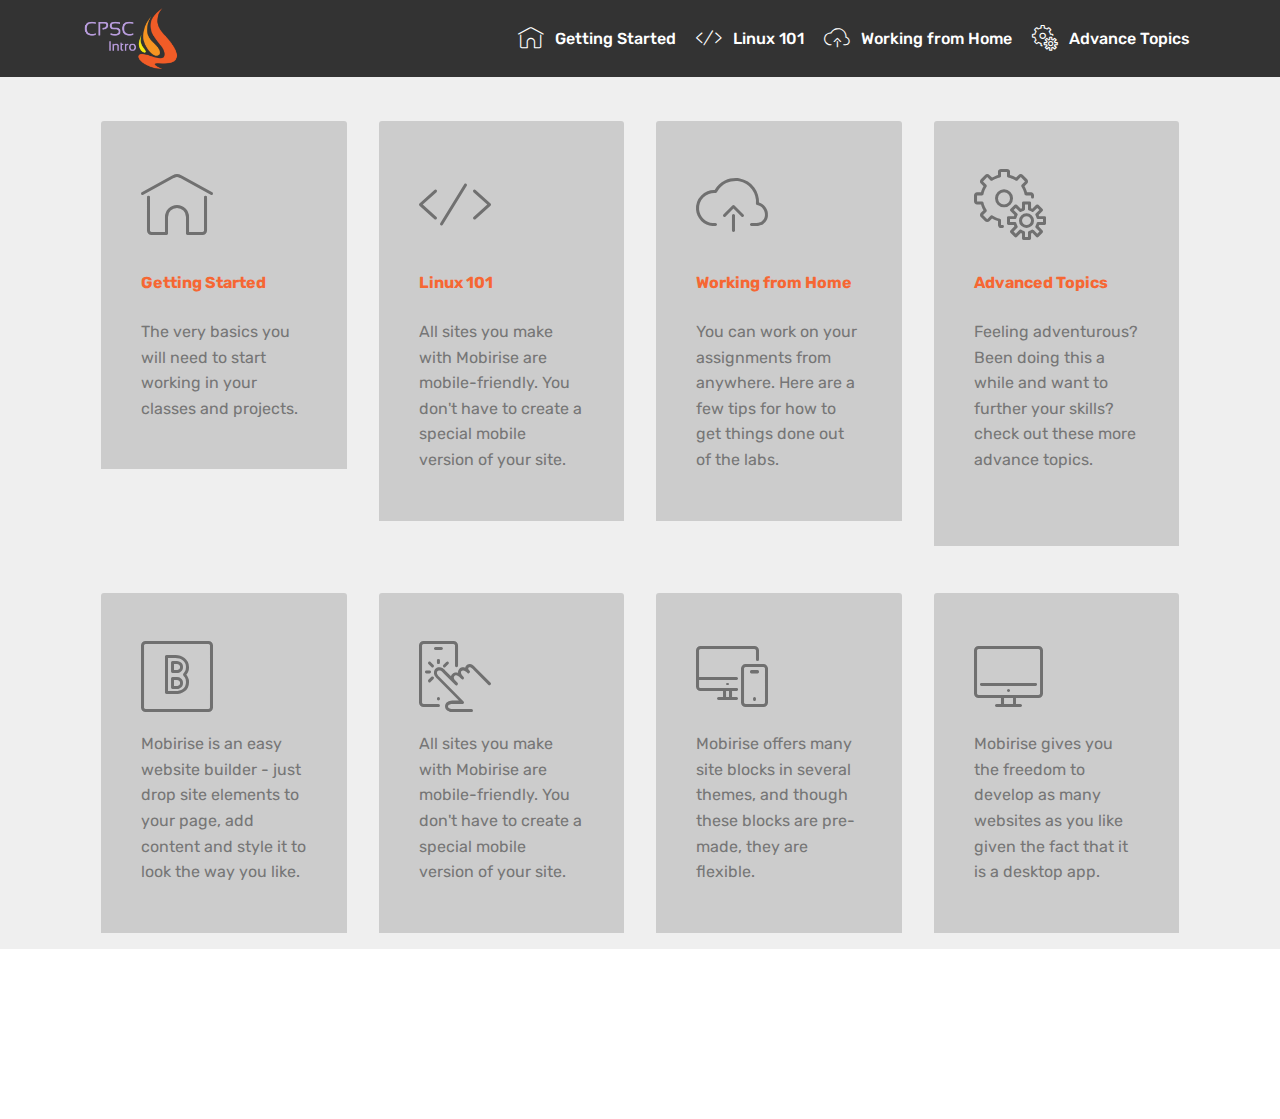
<file: docs/site-map.html>
<!DOCTYPE html>
<html  >
<head>
  <!-- Site made with Mobirise Website Builder v4.10.1, https://mobirise.com -->
  <meta charset="UTF-8">
  <meta http-equiv="X-UA-Compatible" content="IE=edge">
  <meta name="generator" content="Mobirise v4.10.1, mobirise.com">
  <meta name="viewport" content="width=device-width, initial-scale=1, minimum-scale=1">
  <link rel="shortcut icon" href="assets/images/logo-no-text-73x106-1.png" type="image/x-icon">
  <meta name="description" content="Web Creator Description">
  
  <title>Site Map</title>
  <link rel="stylesheet" href="assets/web/assets/mobirise-icons/mobirise-icons.css">
  <link rel="stylesheet" href="assets/tether/tether.min.css">
  <link rel="stylesheet" href="assets/bootstrap/css/bootstrap.min.css">
  <link rel="stylesheet" href="assets/bootstrap/css/bootstrap-grid.min.css">
  <link rel="stylesheet" href="assets/bootstrap/css/bootstrap-reboot.min.css">
  <link rel="stylesheet" href="assets/socicon/css/styles.css">
  <link rel="stylesheet" href="assets/animatecss/animate.min.css">
  <link rel="stylesheet" href="assets/dropdown/css/style.css">
  <link rel="stylesheet" href="assets/theme/css/style.css">
  <link rel="stylesheet" href="assets/mobirise/css/mbr-additional.css" type="text/css">
  
  
  
</head>
<body>

<!-- Google Analytics -->
<!-- Global site tag (gtag.js) - Google Analytics -->
<script async src="https://www.googletagmanager.com/gtag/js?id=UA-36251750-10"></script>
<script>
  window.dataLayer = window.dataLayer || [];
  function gtag(){dataLayer.push(arguments);}
  gtag('js', new Date());

  gtag('config', 'UA-36251750-10');
</script>
<!-- /Google Analytics -->


  <section class="menu cid-rqYiB8t7Ui" once="menu" id="menu1-p">

    

    <nav class="navbar navbar-expand beta-menu navbar-dropdown align-items-center navbar-fixed-top navbar-toggleable-sm">
        <button class="navbar-toggler navbar-toggler-right" type="button" data-toggle="collapse" data-target="#navbarSupportedContent" aria-controls="navbarSupportedContent" aria-expanded="false" aria-label="Toggle navigation">
            <div class="hamburger">
                <span></span>
                <span></span>
                <span></span>
                <span></span>
            </div>
        </button>
        <div class="menu-logo">
            <div class="navbar-brand">
                <span class="navbar-logo">
                    <a href="index.html">
                         <img src="assets/images/logo-2-177x106.png" alt="School of Computing" title="" style="height: 3.8rem;">
                    </a>
                </span>
                
            </div>
        </div>
        <div class="collapse navbar-collapse" id="navbarSupportedContent">
            <ul class="navbar-nav nav-dropdown nav-right" data-app-modern-menu="true"><li class="nav-item">
                    <a class="nav-link link text-white display-4" href="getting-started.html">
                        <span class="mbri-home mbr-iconfont mbr-iconfont-btn"></span>
                        Getting Started</a>
                </li><li class="nav-item"><a class="nav-link link text-white display-4" href="linux-101.html" aria-expanded="true"><span class="mbri-code mbr-iconfont mbr-iconfont-btn"></span>
                        Linux 101</a></li><li class="nav-item"><a class="nav-link link text-white display-4" href="working-from-home.html"><span class="mbri-upload mbr-iconfont mbr-iconfont-btn"></span>
                        Working from Home</a></li>
                <li class="nav-item">
                    <a class="nav-link link text-white display-4" href="advanced-topics.html"><span class="mbri-setting mbr-iconfont mbr-iconfont-btn"></span>
                        Advance Topics</a>
                </li></ul>
            
        </div>
    </nav>
</section>

<section class="engine"><a href="https://mobirise.info/c">site builder</a></section><section class="features6 cid-rqYrs1hYI3" id="features6-s">
    
    

    
    <div class="container">
        <div class="media-container-row">

            <div class="card p-3 col-12 col-md-6 col-lg-3">
                <div class="card-img pb-3">
                    <a href="getting-started.html"><span class="mbr-iconfont mbri-home"></span></a>
                </div>
                <div class="card-box">
                    <h4 class="card-title py-3 mbr-fonts-style display-7"><a href="getting-started.html"><strong>
                        Getting Started</strong></a></h4>
                    <p class="mbr-text mbr-fonts-style display-7">
                       The very basics you will need to start working in your classes and projects.
                    </p>
                </div>
            </div>

            <div class="card p-3 col-12 col-md-6 col-lg-3">
                <div class="card-img pb-3">
                    <a href="linux-101.html"><span class="mbr-iconfont mbri-code"></span></a>
                </div>
                <div class="card-box">
                    <h4 class="card-title py-3 mbr-fonts-style display-7">
                        <a href="linux-101.html"><strong>Linux 101</strong></a></h4>
                    <p class="mbr-text mbr-fonts-style display-7">
                       All sites you make with Mobirise are mobile-friendly. You don't have to create a special mobile version of your site.
                    </p>
                </div>
            </div>

            <div class="card p-3 col-12 col-md-6 col-lg-3">
                <div class="card-img pb-3">
                    <a href="working-from-home.html"><span class="mbr-iconfont mbri-upload"></span></a>
                </div>
                <div class="card-box">
                    <h4 class="card-title py-3 mbr-fonts-style display-7"><a href="working-from-home.html"><strong>
                        Working from Home</strong></a></h4>
                    <p class="mbr-text mbr-fonts-style display-7">You can work on your assignments from anywhere. Here are a few tips for how to get things done out of the labs.<br></p>
                </div>
            </div>

            <div class="card p-3 col-12 col-md-6 col-lg-3">
                <div class="card-img pb-3">
                    <a href="advanced-topics.html"><span class="mbr-iconfont mbri-setting"></span></a>
                </div>
                <div class="card-box">
                    <h4 class="card-title py-3 mbr-fonts-style display-7"><a href="advanced-topics.html"><strong>
                        Advanced Topics</strong></a></h4>
                    <p class="mbr-text mbr-fonts-style display-7">Feeling adventurous? Been doing this a while and want to further your skills? check out these more advance topics.
<br>
<br></p>
                </div>
            </div>

        </div>

    </div>

</section>

<section class="features6 cid-rqYrzRsTSA" id="features6-t">
    
    

    
    <div class="container">
        <div class="media-container-row">

            <div class="card p-3 col-12 col-md-6 col-lg-3">
                <div class="card-img pb-3">
                    <span class="mbri-bootstrap mbr-iconfont"></span>
                </div>
                <div class="card-box">
                    
                    <p class="mbr-text mbr-fonts-style display-7">
                       Mobirise is an easy website builder - just drop site elements to your page, add content and style it to look the way you like.
                    </p>
                </div>
            </div>

            <div class="card p-3 col-12 col-md-6 col-lg-3">
                <div class="card-img pb-3">
                    <span class="mbri-touch mbr-iconfont"></span>
                </div>
                <div class="card-box">
                    
                    <p class="mbr-text mbr-fonts-style display-7">
                       All sites you make with Mobirise are mobile-friendly. You don't have to create a special mobile version of your site.
                    </p>
                </div>
            </div>

            <div class="card p-3 col-12 col-md-6 col-lg-3">
                <div class="card-img pb-3">
                    <span class="mbri-responsive mbr-iconfont"></span>
                </div>
                <div class="card-box">
                    
                    <p class="mbr-text mbr-fonts-style display-7">
                       Mobirise offers many site blocks in several themes, and though these blocks are pre-made, they are flexible.
                    </p>
                </div>
            </div>

            <div class="card p-3 col-12 col-md-6 col-lg-3">
                <div class="card-img pb-3">
                    <span class="mbri-desktop mbr-iconfont"></span>
                </div>
                <div class="card-box">
                    
                    <p class="mbr-text mbr-fonts-style display-7">
                       Mobirise gives you the freedom to develop as many websites as you like given the fact that it is a desktop app.
                    </p>
                </div>
            </div>

        </div>

    </div>

</section>

<section once="footers" class="cid-rqYkPSuwQj mbr-reveal" id="footer7-q">

    

    

    <div class="container">
        <div class="media-container-row align-center mbr-white">
            <div class="row row-links">
                <ul class="foot-menu">
                    
                    
                    
                    
                    
                <li class="foot-menu-item mbr-fonts-style display-7"><a href="contact.html">Contact</a></li><li class="foot-menu-item mbr-fonts-style display-7"><a href="faq.html">FAQ</a></li><li class="foot-menu-item mbr-fonts-style display-7"><a href="site-map.html">Site Map</a></li></ul>
            </div>
            <div class="row social-row">
                <div class="social-list align-right pb-2">
                    
                    
                    
                    
                    
                    
                <div class="soc-item">
                        <a href="mailto:hollowe@g.clemson.edu">
                            <span class="mbr-iconfont mbr-iconfont-social socicon-mail socicon"></span>
                        </a>
                    </div><div class="soc-item">
                        <a href="https://www.linkedin.com/in/john-hollowell/" target="_blank">
                            <span class="mbr-iconfont mbr-iconfont-social socicon-linkedin socicon"></span>
                        </a>
                    </div><div class="soc-item">
                        <a href="https://github.com/jhollowe" target="_blank">
                            <span class="mbr-iconfont mbr-iconfont-social mbri-github"></span>
                        </a>
                    </div></div>
            </div>
            <div class="row row-copirayt">
                <p class="mbr-text mb-0 mbr-fonts-style mbr-white align-center display-7">
                    © Copyright 2019 John Hollowell - All Rights Reserved
                </p>
            </div>
        </div>
    </div>
</section>


  <script src="assets/web/assets/jquery/jquery.min.js"></script>
  <script src="assets/popper/popper.min.js"></script>
  <script src="assets/tether/tether.min.js"></script>
  <script src="assets/bootstrap/js/bootstrap.min.js"></script>
  <script src="assets/smoothscroll/smooth-scroll.js"></script>
  <script src="assets/touchswipe/jquery.touch-swipe.min.js"></script>
  <script src="assets/viewportchecker/jquery.viewportchecker.js"></script>
  <script src="assets/dropdown/js/script.min.js"></script>
  <script src="assets/theme/js/script.js"></script>
  
  
 <div id="scrollToTop" class="scrollToTop mbr-arrow-up"><a style="text-align: center;"><i class="mbr-arrow-up-icon mbr-arrow-up-icon-cm cm-icon cm-icon-smallarrow-up"></i></a></div>
    <input name="animation" type="hidden">
  </body>
</html>
</file>
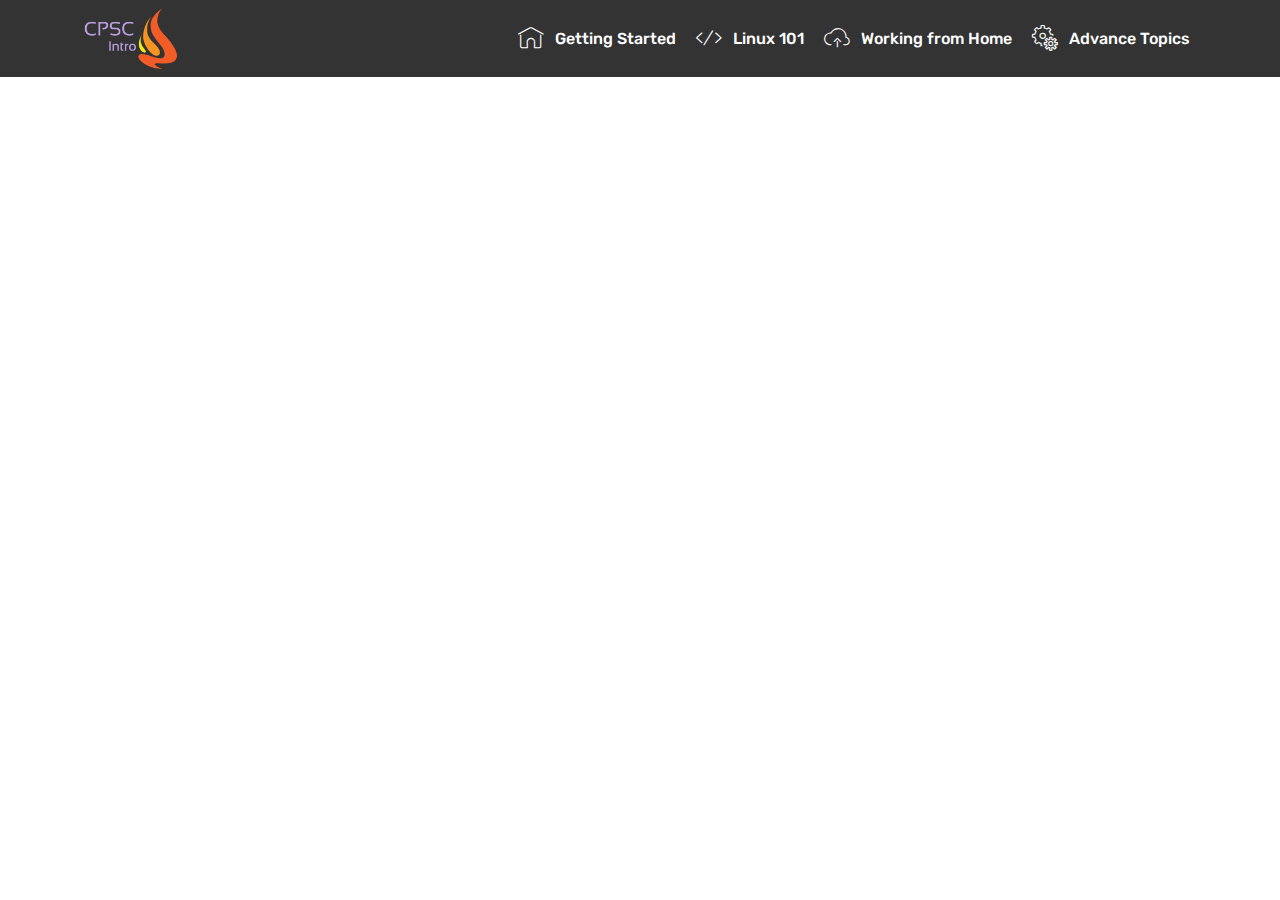
<file: docs/working-from-home.html>
<!DOCTYPE html>
<html  >
<head>
  <!-- Site made with Mobirise Website Builder v4.10.1, https://mobirise.com -->
  <meta charset="UTF-8">
  <meta http-equiv="X-UA-Compatible" content="IE=edge">
  <meta name="generator" content="Mobirise v4.10.1, mobirise.com">
  <meta name="viewport" content="width=device-width, initial-scale=1, minimum-scale=1">
  <link rel="shortcut icon" href="assets/images/logo-no-text-73x106-1.png" type="image/x-icon">
  <meta name="description" content="You can work on your assignments from anywhere. Here are a few tips for how to get things done out of the labs.">
  
  <title>Working from Home</title>
  <link rel="stylesheet" href="assets/web/assets/mobirise-icons/mobirise-icons.css">
  <link rel="stylesheet" href="assets/tether/tether.min.css">
  <link rel="stylesheet" href="assets/bootstrap/css/bootstrap.min.css">
  <link rel="stylesheet" href="assets/bootstrap/css/bootstrap-grid.min.css">
  <link rel="stylesheet" href="assets/bootstrap/css/bootstrap-reboot.min.css">
  <link rel="stylesheet" href="assets/socicon/css/styles.css">
  <link rel="stylesheet" href="assets/animatecss/animate.min.css">
  <link rel="stylesheet" href="assets/dropdown/css/style.css">
  <link rel="stylesheet" href="assets/theme/css/style.css">
  <link rel="stylesheet" href="assets/mobirise/css/mbr-additional.css" type="text/css">
  
  
  
</head>
<body>

<!-- Google Analytics -->
<!-- Global site tag (gtag.js) - Google Analytics -->
<script async src="https://www.googletagmanager.com/gtag/js?id=UA-36251750-10"></script>
<script>
  window.dataLayer = window.dataLayer || [];
  function gtag(){dataLayer.push(arguments);}
  gtag('js', new Date());

  gtag('config', 'UA-36251750-10');
</script>
<!-- /Google Analytics -->


  <section class="menu cid-rqYiB8t7Ui" once="menu" id="menu1-3">

    

    <nav class="navbar navbar-expand beta-menu navbar-dropdown align-items-center navbar-fixed-top navbar-toggleable-sm">
        <button class="navbar-toggler navbar-toggler-right" type="button" data-toggle="collapse" data-target="#navbarSupportedContent" aria-controls="navbarSupportedContent" aria-expanded="false" aria-label="Toggle navigation">
            <div class="hamburger">
                <span></span>
                <span></span>
                <span></span>
                <span></span>
            </div>
        </button>
        <div class="menu-logo">
            <div class="navbar-brand">
                <span class="navbar-logo">
                    <a href="index.html">
                         <img src="assets/images/logo-2-177x106.png" alt="School of Computing" title="" style="height: 3.8rem;">
                    </a>
                </span>
                
            </div>
        </div>
        <div class="collapse navbar-collapse" id="navbarSupportedContent">
            <ul class="navbar-nav nav-dropdown nav-right" data-app-modern-menu="true"><li class="nav-item">
                    <a class="nav-link link text-white display-4" href="getting-started.html">
                        <span class="mbri-home mbr-iconfont mbr-iconfont-btn"></span>
                        Getting Started</a>
                </li><li class="nav-item"><a class="nav-link link text-white display-4" href="linux-101.html" aria-expanded="true"><span class="mbri-code mbr-iconfont mbr-iconfont-btn"></span>
                        Linux 101</a></li><li class="nav-item"><a class="nav-link link text-white display-4" href="working-from-home.html"><span class="mbri-upload mbr-iconfont mbr-iconfont-btn"></span>
                        Working from Home</a></li>
                <li class="nav-item">
                    <a class="nav-link link text-white display-4" href="advanced-topics.html"><span class="mbri-setting mbr-iconfont mbr-iconfont-btn"></span>
                        Advance Topics</a>
                </li></ul>
            
        </div>
    </nav>
</section>

<section class="engine"><a href="https://mobirise.info/b">how to create a website</a></section><section once="footers" class="cid-rqYkPSuwQj mbr-reveal" id="footer7-4">

    

    

    <div class="container">
        <div class="media-container-row align-center mbr-white">
            <div class="row row-links">
                <ul class="foot-menu">
                    
                    
                    
                    
                    
                <li class="foot-menu-item mbr-fonts-style display-7"><a href="contact.html">Contact</a></li><li class="foot-menu-item mbr-fonts-style display-7"><a href="faq.html">FAQ</a></li><li class="foot-menu-item mbr-fonts-style display-7"><a href="site-map.html">Site Map</a></li></ul>
            </div>
            <div class="row social-row">
                <div class="social-list align-right pb-2">
                    
                    
                    
                    
                    
                    
                <div class="soc-item">
                        <a href="mailto:hollowe@g.clemson.edu">
                            <span class="mbr-iconfont mbr-iconfont-social socicon-mail socicon"></span>
                        </a>
                    </div><div class="soc-item">
                        <a href="https://www.linkedin.com/in/john-hollowell/" target="_blank">
                            <span class="mbr-iconfont mbr-iconfont-social socicon-linkedin socicon"></span>
                        </a>
                    </div><div class="soc-item">
                        <a href="https://github.com/jhollowe" target="_blank">
                            <span class="mbr-iconfont mbr-iconfont-social mbri-github"></span>
                        </a>
                    </div></div>
            </div>
            <div class="row row-copirayt">
                <p class="mbr-text mb-0 mbr-fonts-style mbr-white align-center display-7">
                    © Copyright 2019 John Hollowell - All Rights Reserved
                </p>
            </div>
        </div>
    </div>
</section>


  <script src="assets/web/assets/jquery/jquery.min.js"></script>
  <script src="assets/popper/popper.min.js"></script>
  <script src="assets/tether/tether.min.js"></script>
  <script src="assets/bootstrap/js/bootstrap.min.js"></script>
  <script src="assets/smoothscroll/smooth-scroll.js"></script>
  <script src="assets/touchswipe/jquery.touch-swipe.min.js"></script>
  <script src="assets/viewportchecker/jquery.viewportchecker.js"></script>
  <script src="assets/dropdown/js/script.min.js"></script>
  <script src="assets/theme/js/script.js"></script>
  
  
 <div id="scrollToTop" class="scrollToTop mbr-arrow-up"><a style="text-align: center;"><i class="mbr-arrow-up-icon mbr-arrow-up-icon-cm cm-icon cm-icon-smallarrow-up"></i></a></div>
    <input name="animation" type="hidden">
  </body>
</html>
</file>
<file: docs/assets/web/assets/mobirise-icons/mobirise-icons.css>
@font-face {
  font-family: 'MobiriseIcons';
  src:  url('mobirise-icons.eot?spat4u');
  src:  url('mobirise-icons.eot?spat4u#iefix') format('embedded-opentype'),
    url('mobirise-icons.ttf?spat4u') format('truetype'),
    url('mobirise-icons.woff?spat4u') format('woff'),
    url('mobirise-icons.svg?spat4u#MobiriseIcons') format('svg');
  font-weight: normal;
  font-style: normal;
}

[class^="mbri-"], [class*=" mbri-"] {
  /* use !important to prevent issues with browser extensions that change fonts */
  font-family: MobiriseIcons !important;
  speak: none;
  font-style: normal;
  font-weight: normal;
  font-variant: normal;
  text-transform: none;
  line-height: 1;

  /* Better Font Rendering =========== */
  -webkit-font-smoothing: antialiased;
  -moz-osx-font-smoothing: grayscale;
}

.mbri-add-submenu:before {
  content: "\e900";
}
.mbri-alert:before {
  content: "\e901";
}
.mbri-align-center:before {
  content: "\e902";
}
.mbri-align-justify:before {
  content: "\e903";
}
.mbri-align-left:before {
  content: "\e904";
}
.mbri-align-right:before {
  content: "\e905";
}
.mbri-android:before {
  content: "\e906";
}
.mbri-apple:before {
  content: "\e907";
}
.mbri-arrow-down:before {
  content: "\e908";
}
.mbri-arrow-next:before {
  content: "\e909";
}
.mbri-arrow-prev:before {
  content: "\e90a";
}
.mbri-arrow-up:before {
  content: "\e90b";
}
.mbri-bold:before {
  content: "\e90c";
}
.mbri-bookmark:before {
  content: "\e90d";
}
.mbri-bootstrap:before {
  content: "\e90e";
}
.mbri-briefcase:before {
  content: "\e90f";
}
.mbri-browse:before {
  content: "\e910";
}
.mbri-bulleted-list:before {
  content: "\e911";
}
.mbri-calendar:before {
  content: "\e912";
}
.mbri-camera:before {
  content: "\e913";
}
.mbri-cart-add:before {
  content: "\e914";
}
.mbri-cart-full:before {
  content: "\e915";
}
.mbri-cash:before {
  content: "\e916";
}
.mbri-change-style:before {
  content: "\e917";
}
.mbri-chat:before {
  content: "\e918";
}
.mbri-clock:before {
  content: "\e919";
}
.mbri-close:before {
  content: "\e91a";
}
.mbri-cloud:before {
  content: "\e91b";
}
.mbri-code:before {
  content: "\e91c";
}
.mbri-contact-form:before {
  content: "\e91d";
}
.mbri-credit-card:before {
  content: "\e91e";
}
.mbri-cursor-click:before {
  content: "\e91f";
}
.mbri-cust-feedback:before {
  content: "\e920";
}
.mbri-database:before {
  content: "\e921";
}
.mbri-delivery:before {
  content: "\e922";
}
.mbri-desktop:before {
  content: "\e923";
}
.mbri-devices:before {
  content: "\e924";
}
.mbri-down:before {
  content: "\e925";
}
.mbri-download:before {
  content: "\e989";
}
.mbri-drag-n-drop:before {
  content: "\e927";
}
.mbri-drag-n-drop2:before {
  content: "\e928";
}
.mbri-edit:before {
  content: "\e929";
}
.mbri-edit2:before {
  content: "\e92a";
}
.mbri-error:before {
  content: "\e92b";
}
.mbri-extension:before {
  content: "\e92c";
}
.mbri-features:before {
  content: "\e92d";
}
.mbri-file:before {
  content: "\e92e";
}
.mbri-flag:before {
  content: "\e92f";
}
.mbri-folder:before {
  content: "\e930";
}
.mbri-gift:before {
  content: "\e931";
}
.mbri-github:before {
  content: "\e932";
}
.mbri-globe:before {
  content: "\e933";
}
.mbri-globe-2:before {
  content: "\e934";
}
.mbri-growing-chart:before {
  content: "\e935";
}
.mbri-hearth:before {
  content: "\e936";
}
.mbri-help:before {
  content: "\e937";
}
.mbri-home:before {
  content: "\e938";
}
.mbri-hot-cup:before {
  content: "\e939";
}
.mbri-idea:before {
  content: "\e93a";
}
.mbri-image-gallery:before {
  content: "\e93b";
}
.mbri-image-slider:before {
  content: "\e93c";
}
.mbri-info:before {
  content: "\e93d";
}
.mbri-italic:before {
  content: "\e93e";
}
.mbri-key:before {
  content: "\e93f";
}
.mbri-laptop:before {
  content: "\e940";
}
.mbri-layers:before {
  content: "\e941";
}
.mbri-left-right:before {
  content: "\e942";
}
.mbri-left:before {
  content: "\e943";
}
.mbri-letter:before {
  content: "\e944";
}
.mbri-like:before {
  content: "\e945";
}
.mbri-link:before {
  content: "\e946";
}
.mbri-lock:before {
  content: "\e947";
}
.mbri-login:before {
  content: "\e948";
}
.mbri-logout:before {
  content: "\e949";
}
.mbri-magic-stick:before {
  content: "\e94a";
}
.mbri-map-pin:before {
  content: "\e94b";
}
.mbri-menu:before {
  content: "\e94c";
}
.mbri-mobile:before {
  content: "\e94d";
}
.mbri-mobile2:before {
  content: "\e94e";
}
.mbri-mobirise:before {
  content: "\e94f";
}
.mbri-more-horizontal:before {
  content: "\e950";
}
.mbri-more-vertical:before {
  content: "\e951";
}
.mbri-music:before {
  content: "\e952";
}
.mbri-new-file:before {
  content: "\e953";
}
.mbri-numbered-list:before {
  content: "\e954";
}
.mbri-opened-folder:before {
  content: "\e955";
}
.mbri-pages:before {
  content: "\e956";
}
.mbri-paper-plane:before {
  content: "\e957";
}
.mbri-paperclip:before {
  content: "\e958";
}
.mbri-photo:before {
  content: "\e959";
}
.mbri-photos:before {
  content: "\e95a";
}
.mbri-pin:before {
  content: "\e95b";
}
.mbri-play:before {
  content: "\e95c";
}
.mbri-plus:before {
  content: "\e95d";
}
.mbri-preview:before {
  content: "\e95e";
}
.mbri-print:before {
  content: "\e95f";
}
.mbri-protect:before {
  content: "\e960";
}
.mbri-question:before {
  content: "\e961";
}
.mbri-quote-left:before {
  content: "\e962";
}
.mbri-quote-right:before {
  content: "\e963";
}
.mbri-refresh:before {
  content: "\e964";
}
.mbri-responsive:before {
  content: "\e965";
}
.mbri-right:before {
  content: "\e966";
}
.mbri-rocket:before {
  content: "\e967";
}
.mbri-sad-face:before {
  content: "\e968";
}
.mbri-sale:before {
  content: "\e969";
}
.mbri-save:before {
  content: "\e96a";
}
.mbri-search:before {
  content: "\e96b";
}
.mbri-setting:before {
  content: "\e96c";
}
.mbri-setting2:before {
  content: "\e96d";
}
.mbri-setting3:before {
  content: "\e96e";
}
.mbri-share:before {
  content: "\e96f";
}
.mbri-shopping-bag:before {
  content: "\e970";
}
.mbri-shopping-basket:before {
  content: "\e971";
}
.mbri-shopping-cart:before {
  content: "\e972";
}
.mbri-sites:before {
  content: "\e973";
}
.mbri-smile-face:before {
  content: "\e974";
}
.mbri-speed:before {
  content: "\e975";
}
.mbri-star:before {
  content: "\e976";
}
.mbri-success:before {
  content: "\e977";
}
.mbri-sun:before {
  content: "\e978";
}
.mbri-sun2:before {
  content: "\e979";
}
.mbri-tablet:before {
  content: "\e97a";
}
.mbri-tablet-vertical:before {
  content: "\e97b";
}
.mbri-target:before {
  content: "\e97c";
}
.mbri-timer:before {
  content: "\e97d";
}
.mbri-to-ftp:before {
  content: "\e97e";
}
.mbri-to-local-drive:before {
  content: "\e97f";
}
.mbri-touch-swipe:before {
  content: "\e980";
}
.mbri-touch:before {
  content: "\e981";
}
.mbri-trash:before {
  content: "\e982";
}
.mbri-underline:before {
  content: "\e983";
}
.mbri-unlink:before {
  content: "\e984";
}
.mbri-unlock:before {
  content: "\e985";
}
.mbri-up-down:before {
  content: "\e986";
}
.mbri-up:before {
  content: "\e987";
}
.mbri-update:before {
  content: "\e988";
}
.mbri-upload:before {
 content: "\e926"; 
}
.mbri-user:before {
  content: "\e98a";
}
.mbri-user2:before {
  content: "\e98b";
}
.mbri-users:before {
  content: "\e98c";
}
.mbri-video:before {
  content: "\e98d";
}
.mbri-video-play:before {
  content: "\e98e";
}
.mbri-watch:before {
  content: "\e98f";
}
.mbri-website-theme:before {
  content: "\e990";
}
.mbri-wifi:before {
  content: "\e991";
}
.mbri-windows:before {
  content: "\e992";
}
.mbri-zoom-out:before {
  content: "\e993";
}
.mbri-redo:before {
  content: "\e994";
}
.mbri-undo:before {
  content: "\e995";
}
</file>
<file: docs/assets/socicon/css/styles.css>
@charset "UTF-8";

@font-face {
  font-family: "socicon";
  src:url("../fonts/socicon.eot");
  src:url("../fonts/socicon.eot?#iefix") format("embedded-opentype"),
    url("../fonts/socicon.woff") format("woff"),
    url("../fonts/socicon.ttf") format("truetype"),
    url("../fonts/socicon.svg#socicon") format("svg");
  font-weight: normal;
  font-style: normal;

}

[data-icon]:before {
  font-family: "socicon" !important;
  content: attr(data-icon);
  font-style: normal !important;
  font-weight: normal !important;
  font-variant: normal !important;
  text-transform: none !important;
  speak: none;
  line-height: 1;
  -webkit-font-smoothing: antialiased;
  -moz-osx-font-smoothing: grayscale;
}

[class^="socicon-"]:before,
[class*=" socicon-"]:before {
  font-family: "socicon" !important;
  font-style: normal !important;
  font-weight: normal !important;
  font-variant: normal !important;
  text-transform: none !important;
  speak: none;
  line-height: 1;
  -webkit-font-smoothing: antialiased;
  -moz-osx-font-smoothing: grayscale;
}

.socicon-modelmayhem:before {
  content: "\e000";
}
.socicon-mixcloud:before {
  content: "\e001";
}
.socicon-drupal:before {
  content: "\e002";
}
.socicon-swarm:before {
  content: "\e003";
}
.socicon-istock:before {
  content: "\e004";
}
.socicon-yammer:before {
  content: "\e005";
}
.socicon-ello:before {
  content: "\e006";
}
.socicon-stackoverflow:before {
  content: "\e007";
}
.socicon-persona:before {
  content: "\e008";
}
.socicon-triplej:before {
  content: "\e009";
}
.socicon-houzz:before {
  content: "\e00a";
}
.socicon-rss:before {
  content: "\e00b";
}
.socicon-paypal:before {
  content: "\e00c";
}
.socicon-odnoklassniki:before {
  content: "\e00d";
}
.socicon-airbnb:before {
  content: "\e00e";
}
.socicon-periscope:before {
  content: "\e00f";
}
.socicon-outlook:before {
  content: "\e010";
}
.socicon-coderwall:before {
  content: "\e011";
}
.socicon-tripadvisor:before {
  content: "\e012";
}
.socicon-appnet:before {
  content: "\e013";
}
.socicon-goodreads:before {
  content: "\e014";
}
.socicon-tripit:before {
  content: "\e015";
}
.socicon-lanyrd:before {
  content: "\e016";
}
.socicon-slideshare:before {
  content: "\e017";
}
.socicon-buffer:before {
  content: "\e018";
}
.socicon-disqus:before {
  content: "\e019";
}
.socicon-vkontakte:before {
  content: "\e01a";
}
.socicon-whatsapp:before {
  content: "\e01b";
}
.socicon-patreon:before {
  content: "\e01c";
}
.socicon-storehouse:before {
  content: "\e01d";
}
.socicon-pocket:before {
  content: "\e01e";
}
.socicon-mail:before {
  content: "\e01f";
}
.socicon-blogger:before {
  content: "\e020";
}
.socicon-technorati:before {
  content: "\e021";
}
.socicon-reddit:before {
  content: "\e022";
}
.socicon-dribbble:before {
  content: "\e023";
}
.socicon-stumbleupon:before {
  content: "\e024";
}
.socicon-digg:before {
  content: "\e025";
}
.socicon-envato:before {
  content: "\e026";
}
.socicon-behance:before {
  content: "\e027";
}
.socicon-delicious:before {
  content: "\e028";
}
.socicon-deviantart:before {
  content: "\e029";
}
.socicon-forrst:before {
  content: "\e02a";
}
.socicon-play:before {
  content: "\e02b";
}
.socicon-zerply:before {
  content: "\e02c";
}
.socicon-wikipedia:before {
  content: "\e02d";
}
.socicon-apple:before {
  content: "\e02e";
}
.socicon-flattr:before {
  content: "\e02f";
}
.socicon-github:before {
  content: "\e030";
}
.socicon-renren:before {
  content: "\e031";
}
.socicon-friendfeed:before {
  content: "\e032";
}
.socicon-newsvine:before {
  content: "\e033";
}
.socicon-identica:before {
  content: "\e034";
}
.socicon-bebo:before {
  content: "\e035";
}
.socicon-zynga:before {
  content: "\e036";
}
.socicon-steam:before {
  content: "\e037";
}
.socicon-xbox:before {
  content: "\e038";
}
.socicon-windows:before {
  content: "\e039";
}
.socicon-qq:before {
  content: "\e03a";
}
.socicon-douban:before {
  content: "\e03b";
}
.socicon-meetup:before {
  content: "\e03c";
}
.socicon-playstation:before {
  content: "\e03d";
}
.socicon-android:before {
  content: "\e03e";
}
.socicon-snapchat:before {
  content: "\e03f";
}
.socicon-twitter:before {
  content: "\e040";
}
.socicon-facebook:before {
  content: "\e041";
}
.socicon-googleplus:before {
  content: "\e042";
}
.socicon-pinterest:before {
  content: "\e043";
}
.socicon-foursquare:before {
  content: "\e044";
}
.socicon-yahoo:before {
  content: "\e045";
}
.socicon-skype:before {
  content: "\e046";
}
.socicon-yelp:before {
  content: "\e047";
}
.socicon-feedburner:before {
  content: "\e048";
}
.socicon-linkedin:before {
  content: "\e049";
}
.socicon-viadeo:before {
  content: "\e04a";
}
.socicon-xing:before {
  content: "\e04b";
}
.socicon-myspace:before {
  content: "\e04c";
}
.socicon-soundcloud:before {
  content: "\e04d";
}
.socicon-spotify:before {
  content: "\e04e";
}
.socicon-grooveshark:before {
  content: "\e04f";
}
.socicon-lastfm:before {
  content: "\e050";
}
.socicon-youtube:before {
  content: "\e051";
}
.socicon-vimeo:before {
  content: "\e052";
}
.socicon-dailymotion:before {
  content: "\e053";
}
.socicon-vine:before {
  content: "\e054";
}
.socicon-flickr:before {
  content: "\e055";
}
.socicon-500px:before {
  content: "\e056";
}
.socicon-wordpress:before {
  content: "\e058";
}
.socicon-tumblr:before {
  content: "\e059";
}
.socicon-twitch:before {
  content: "\e05a";
}
.socicon-8tracks:before {
  content: "\e05b";
}
.socicon-amazon:before {
  content: "\e05c";
}
.socicon-icq:before {
  content: "\e05d";
}
.socicon-smugmug:before {
  content: "\e05e";
}
.socicon-ravelry:before {
  content: "\e05f";
}
.socicon-weibo:before {
  content: "\e060";
}
.socicon-baidu:before {
  content: "\e061";
}
.socicon-angellist:before {
  content: "\e062";
}
.socicon-ebay:before {
  content: "\e063";
}
.socicon-imdb:before {
  content: "\e064";
}
.socicon-stayfriends:before {
  content: "\e065";
}
.socicon-residentadvisor:before {
  content: "\e066";
}
.socicon-google:before {
  content: "\e067";
}
.socicon-yandex:before {
  content: "\e068";
}
.socicon-sharethis:before {
  content: "\e069";
}
.socicon-bandcamp:before {
  content: "\e06a";
}
.socicon-itunes:before {
  content: "\e06b";
}
.socicon-deezer:before {
  content: "\e06c";
}
.socicon-telegram:before {
  content: "\e06e";
}
.socicon-openid:before {
  content: "\e06f";
}
.socicon-amplement:before {
  content: "\e070";
}
.socicon-viber:before {
  content: "\e071";
}
.socicon-zomato:before {
  content: "\e072";
}
.socicon-draugiem:before {
  content: "\e074";
}
.socicon-endomodo:before {
  content: "\e075";
}
.socicon-filmweb:before {
  content: "\e076";
}
.socicon-stackexchange:before {
  content: "\e077";
}
.socicon-wykop:before {
  content: "\e078";
}
.socicon-teamspeak:before {
  content: "\e079";
}
.socicon-teamviewer:before {
  content: "\e07a";
}
.socicon-ventrilo:before {
  content: "\e07b";
}
.socicon-younow:before {
  content: "\e07c";
}
.socicon-raidcall:before {
  content: "\e07d";
}
.socicon-mumble:before {
  content: "\e07e";
}
.socicon-medium:before {
  content: "\e06d";
}
.socicon-bebee:before {
  content: "\e07f";
}
.socicon-hitbox:before {
  content: "\e080";
}
.socicon-reverbnation:before {
  content: "\e081";
}
.socicon-formulr:before {
  content: "\e082";
}
.socicon-instagram:before {
  content: "\e057";
}
.socicon-battlenet:before {
  content: "\e083";
}
.socicon-chrome:before {
  content: "\e084";
}
.socicon-discord:before {
  content: "\e086";
}
.socicon-issuu:before {
  content: "\e087";
}
.socicon-macos:before {
  content: "\e088";
}
.socicon-firefox:before {
  content: "\e089";
}
.socicon-opera:before {
  content: "\e08d";
}
.socicon-keybase:before {
  content: "\e090";
}
.socicon-alliance:before {
  content: "\e091";
}
.socicon-livejournal:before {
  content: "\e092";
}
.socicon-googlephotos:before {
  content: "\e093";
}
.socicon-horde:before {
  content: "\e094";
}
.socicon-etsy:before {
  content: "\e095";
}
.socicon-zapier:before {
  content: "\e096";
}
.socicon-google-scholar:before {
  content: "\e097";
}
.socicon-researchgate:before {
  content: "\e098";
}
.socicon-wechat:before {
  content: "\e099";
}
.socicon-strava:before {
  content: "\e09a";
}
.socicon-line:before {
  content: "\e09b";
}
.socicon-lyft:before {
  content: "\e09c";
}
.socicon-uber:before {
  content: "\e09d";
}
.socicon-songkick:before {
  content: "\e09e";
}
.socicon-viewbug:before {
  content: "\e09f";
}
.socicon-googlegroups:before {
  content: "\e0a0";
}
.socicon-quora:before {
  content: "\e073";
}
.socicon-diablo:before {
  content: "\e085";
}
.socicon-blizzard:before {
  content: "\e0a1";
}
.socicon-hearthstone:before {
  content: "\e08b";
}
.socicon-heroes:before {
  content: "\e08a";
}
.socicon-overwatch:before {
  content: "\e08c";
}
.socicon-warcraft:before {
  content: "\e08e";
}
.socicon-starcraft:before {
  content: "\e08f";
}
.socicon-beam:before {
  content: "\e0a2";
}
.socicon-curse:before {
  content: "\e0a3";
}
.socicon-player:before {
  content: "\e0a4";
}
.socicon-streamjar:before {
  content: "\e0a5";
}
.socicon-nintendo:before {
  content: "\e0a6";
}
.socicon-hellocoton:before {
  content: "\e0a7";
}
</file>
<file: docs/assets/dropdown/css/style.css>
.navbar-dropdown {
  left: 0;
  padding: 0;
  position: absolute;
  right: 0;
  top: 0;
  transition: all 0.45s ease;
  z-index: 1030;
  background: #282828; }
  .navbar-dropdown .navbar-logo {
    margin-right: 0.8rem;
    transition: margin 0.3s ease-in-out;
    vertical-align: middle; }
    .navbar-dropdown .navbar-logo img {
      height: 3.125rem;
      transition: all 0.3s ease-in-out; }
    .navbar-dropdown .navbar-logo.mbr-iconfont {
      font-size: 3.125rem;
      line-height: 3.125rem; }
  .navbar-dropdown .navbar-caption {
    font-weight: 700;
    white-space: normal;
    vertical-align: -4px;
    line-height: 3.125rem !important; }
    .navbar-dropdown .navbar-caption, .navbar-dropdown .navbar-caption:hover {
      color: inherit;
      text-decoration: none; }
  .navbar-dropdown .mbr-iconfont + .navbar-caption {
    vertical-align: -1px; }
  .navbar-dropdown.navbar-fixed-top {
    position: fixed; }
  .navbar-dropdown .navbar-brand span {
    vertical-align: -4px; }
  .navbar-dropdown.bg-color.transparent {
    background: none; }
  .navbar-dropdown.navbar-short .navbar-brand {
    padding: 0.625rem 0; }
    .navbar-dropdown.navbar-short .navbar-brand span {
      vertical-align: -1px; }
  .navbar-dropdown.navbar-short .navbar-caption {
    line-height: 2.375rem !important;
    vertical-align: -2px; }
  .navbar-dropdown.navbar-short .navbar-logo {
    margin-right: 0.5rem; }
    .navbar-dropdown.navbar-short .navbar-logo img {
      height: 2.375rem; }
    .navbar-dropdown.navbar-short .navbar-logo.mbr-iconfont {
      font-size: 2.375rem;
      line-height: 2.375rem; }
  .navbar-dropdown.navbar-short .mbr-table-cell {
    height: 3.625rem; }
  .navbar-dropdown .navbar-close {
    left: 0.6875rem;
    position: fixed;
    top: 0.75rem;
    z-index: 1000; }
  .navbar-dropdown .hamburger-icon {
    content: "";
    display: inline-block;
    vertical-align: middle;
    width: 16px;
    -webkit-box-shadow: 0 -6px 0 1px #282828,0 0 0 1px #282828,0 6px 0 1px #282828;
    -moz-box-shadow: 0 -6px 0 1px #282828,0 0 0 1px #282828,0 6px 0 1px #282828;
    box-shadow: 0 -6px 0 1px #282828,0 0 0 1px #282828,0 6px 0 1px #282828; }

.dropdown-menu .dropdown-toggle[data-toggle="dropdown-submenu"]::after {
  border-bottom: 0.35em solid transparent;
  border-left: 0.35em solid;
  border-right: 0;
  border-top: 0.35em solid transparent;
  margin-left: 0.3rem; }

.dropdown-menu .dropdown-item:focus {
  outline: 0; }

.nav-dropdown {
  font-size: 0.75rem;
  font-weight: 500;
  height: auto !important; }
  .nav-dropdown .nav-btn {
    padding-left: 1rem; }
  .nav-dropdown .link {
    margin: .667em 1.667em;
    font-weight: 500;
    padding: 0;
    transition: color .2s ease-in-out; }
    .nav-dropdown .link.dropdown-toggle {
      margin-right: 2.583em; }
      .nav-dropdown .link.dropdown-toggle::after {
        margin-left: .25rem;
        border-top: 0.35em solid;
        border-right: 0.35em solid transparent;
        border-left: 0.35em solid transparent;
        border-bottom: 0; }
      .nav-dropdown .link.dropdown-toggle[aria-expanded="true"] {
        margin: 0;
        padding: 0.667em 3.263em  0.667em 1.667em; }
  .nav-dropdown .link::after,
  .nav-dropdown .dropdown-item::after {
    color: inherit; }
  .nav-dropdown .btn {
    font-size: 0.75rem;
    font-weight: 700;
    letter-spacing: 0;
    margin-bottom: 0;
    padding-left: 1.25rem;
    padding-right: 1.25rem; }
  .nav-dropdown .dropdown-menu {
    border-radius: 0;
    border: 0;
    left: 0;
    margin: 0;
    padding-bottom: 1.25rem;
    padding-top: 1.25rem;
    position: relative; }
  .nav-dropdown .dropdown-submenu {
    margin-left: 0.125rem;
    top: 0; }
  .nav-dropdown .dropdown-item {
    font-weight: 500;
    line-height: 2;
    padding: 0.3846em 4.615em 0.3846em 1.5385em;
    position: relative;
    transition: color .2s ease-in-out, background-color .2s ease-in-out; }
    .nav-dropdown .dropdown-item::after {
      margin-top: -0.3077em;
      position: absolute;
      right: 1.1538em;
      top: 50%; }
    .nav-dropdown .dropdown-item:focus, .nav-dropdown .dropdown-item:hover {
      background: none; }

@media (max-width: 767px) {
  .nav-dropdown.navbar-toggleable-sm {
    bottom: 0;
    display: none;
    left: 0;
    overflow-x: hidden;
    position: fixed;
    top: 0;
    transform: translateX(-100%);
    -ms-transform: translateX(-100%);
    -webkit-transform: translateX(-100%);
    width: 18.75rem;
    z-index: 999; } }
.nav-dropdown.navbar-toggleable-xl {
  bottom: 0;
  display: none;
  left: 0;
  overflow-x: hidden;
  position: fixed;
  top: 0;
  transform: translateX(-100%);
  -ms-transform: translateX(-100%);
  -webkit-transform: translateX(-100%);
  width: 18.75rem;
  z-index: 999; }

.nav-dropdown-sm {
  display: block !important;
  overflow-x: hidden;
  overflow: auto;
  padding-top: 3.875rem; }
  .nav-dropdown-sm::after {
    content: "";
    display: block;
    height: 3rem;
    width: 100%; }
  .nav-dropdown-sm.collapse.in ~ .navbar-close {
    display: block !important; }
  .nav-dropdown-sm.collapsing, .nav-dropdown-sm.collapse.in {
    transform: translateX(0);
    -ms-transform: translateX(0);
    -webkit-transform: translateX(0);
    transition: all 0.25s ease-out;
    -webkit-transition: all 0.25s ease-out;
    background: #282828; }
  .nav-dropdown-sm.collapsing[aria-expanded="false"] {
    transform: translateX(-100%);
    -ms-transform: translateX(-100%);
    -webkit-transform: translateX(-100%); }
  .nav-dropdown-sm .nav-item {
    display: block;
    margin-left: 0 !important;
    padding-left: 0; }
  .nav-dropdown-sm .link,
  .nav-dropdown-sm .dropdown-item {
    border-top: 1px dotted rgba(255, 255, 255, 0.1);
    font-size: 0.8125rem;
    line-height: 1.6;
    margin: 0 !important;
    padding: 0.875rem 2.4rem 0.875rem 1.5625rem !important;
    position: relative;
    white-space: normal; }
    .nav-dropdown-sm .link:focus, .nav-dropdown-sm .link:hover,
    .nav-dropdown-sm .dropdown-item:focus,
    .nav-dropdown-sm .dropdown-item:hover {
      background: rgba(0, 0, 0, 0.2) !important;
      color: #c0a375; }
  .nav-dropdown-sm .nav-btn {
    position: relative;
    padding: 1.5625rem 1.5625rem 0 1.5625rem; }
    .nav-dropdown-sm .nav-btn::before {
      border-top: 1px dotted rgba(255, 255, 255, 0.1);
      content: "";
      left: 0;
      position: absolute;
      top: 0;
      width: 100%; }
    .nav-dropdown-sm .nav-btn + .nav-btn {
      padding-top: 0.625rem; }
      .nav-dropdown-sm .nav-btn + .nav-btn::before {
        display: none; }
  .nav-dropdown-sm .btn {
    padding: 0.625rem 0; }
  .nav-dropdown-sm .dropdown-toggle[data-toggle="dropdown-submenu"]::after {
    margin-left: .25rem;
    border-top: 0.35em solid;
    border-right: 0.35em solid transparent;
    border-left: 0.35em solid transparent;
    border-bottom: 0; }
  .nav-dropdown-sm .dropdown-toggle[data-toggle="dropdown-submenu"][aria-expanded="true"]::after {
    border-top: 0;
    border-right: 0.35em solid transparent;
    border-left: 0.35em solid transparent;
    border-bottom: 0.35em solid; }
  .nav-dropdown-sm .dropdown-menu {
    margin: 0;
    padding: 0;
    position: relative;
    top: 0;
    left: 0;
    width: 100%;
    border: 0;
    float: none;
    border-radius: 0;
    background: none; }
  .nav-dropdown-sm .dropdown-submenu {
    left: 100%;
    margin-left: 0.125rem;
    margin-top: -1.25rem;
    top: 0; }

.navbar-toggleable-sm .nav-dropdown .dropdown-menu {
  position: absolute; }

.navbar-toggleable-sm .nav-dropdown .dropdown-submenu {
  left: 100%;
  margin-left: 0.125rem;
  margin-top: -1.25rem;
  top: 0; }

.navbar-toggleable-sm.opened .nav-dropdown .dropdown-menu {
  position: relative; }

.navbar-toggleable-sm.opened .nav-dropdown .dropdown-submenu {
  left: 0;
  margin-left: 00rem;
  margin-top: 0rem;
  top: 0; }

.is-builder .nav-dropdown.collapsing {
  transition: none !important; }

/*# sourceMappingURL=style.css.map */
</file>
<file: docs/assets/theme/css/style.css>
/*!
 * Mobirise v4 theme (https://mobirise.com/)
 * Copyright 2017 Mobirise
 */section{background-color:#eeeeee}section,.container,.container-fluid{position:relative;word-wrap:break-word}a.mbr-iconfont:hover{text-decoration:none}.article .lead p,.article .lead ul,.article .lead ol,.article .lead pre,.article .lead blockquote{margin-bottom:0}a{font-style:normal;font-weight:400;cursor:pointer}a,a:hover{text-decoration:none}figure{margin-bottom:0}body{color:#232323}h1,h2,h3,h4,h5,h6,.h1,.h2,.h3,.h4,.h5,.h6,.display-1,.display-2,.display-3,.display-4{line-height:1;word-break:break-word;word-wrap:break-word}b,strong{font-weight:bold}blockquote{padding:10px 0 10px 20px;position:relative;border-left:2px solid;border-color:#ff3366}input:-webkit-autofill,input:-webkit-autofill:hover,input:-webkit-autofill:focus,input:-webkit-autofill:active{transition-delay:9999s;transition-property:background-color, color}textarea[type="hidden"]{display:none}body{position:relative}section{background-position:50% 50%;background-repeat:no-repeat;background-size:cover}section .mbr-background-video,section .mbr-background-video-preview{position:absolute;bottom:0;left:0;right:0;top:0}.hidden{visibility:hidden}.mbr-z-index20{z-index:20}/*! Base colors */.mbr-white{color:#ffffff}.mbr-black{color:#000000}.mbr-bg-white{background-color:#ffffff}.mbr-bg-black{background-color:#000000}/*! Text-aligns */.align-left{text-align:left}.align-center{text-align:center}.align-right{text-align:right}@media (max-width: 767px){.align-left,.align-center,.align-right,.mbr-section-btn,.mbr-section-title{text-align:center}}/*! Font-weight  */.mbr-light{font-weight:300}.mbr-regular{font-weight:400}.mbr-semibold{font-weight:500}.mbr-bold{font-weight:700}/*! Media  */.media-size-item{-webkit-flex:1 1 auto;-moz-flex:1 1 auto;-ms-flex:1 1 auto;-o-flex:1 1 auto;flex:1 1 auto}.media-content{-webkit-flex-basis:100%;flex-basis:100%}.media-container-row{display:-ms-flexbox;display:-webkit-flex;display:flex;-webkit-flex-direction:row;-ms-flex-direction:row;flex-direction:row;-webkit-flex-wrap:wrap;-ms-flex-wrap:wrap;flex-wrap:wrap;-webkit-justify-content:center;-ms-flex-pack:center;justify-content:center;-webkit-align-content:center;-ms-flex-line-pack:center;align-content:center;-webkit-align-items:start;-ms-flex-align:start;align-items:start}.media-container-row .media-size-item{width:400px}.media-container-column{display:-ms-flexbox;display:-webkit-flex;display:flex;-webkit-flex-direction:column;-ms-flex-direction:column;flex-direction:column;-webkit-flex-wrap:wrap;-ms-flex-wrap:wrap;flex-wrap:wrap;-webkit-justify-content:center;-ms-flex-pack:center;justify-content:center;-webkit-align-content:center;-ms-flex-line-pack:center;align-content:center;-webkit-align-items:stretch;-ms-flex-align:stretch;align-items:stretch}.media-container-column>*{width:100%}@media (min-width: 992px){.media-container-row{-webkit-flex-wrap:nowrap;-ms-flex-wrap:nowrap;flex-wrap:nowrap}}figure{overflow:hidden}figure[mbr-media-size]{transition:width 0.1s}.mbr-figure img,.mbr-figure iframe{display:block;width:100%}.card{background-color:transparent;border:none}.card-box{flex:0 0 100%}.card-img{text-align:center;flex-shrink:0;-webkit-flex-shrink:0}.media{max-width:100%;margin:0 auto}.mbr-figure{-ms-flex-item-align:center;-ms-grid-row-align:center;-webkit-align-self:center;align-self:center}.media-container>div{max-width:100%}.mbr-figure img,.card-img img{width:100%}@media (max-width: 991px){.media-size-item{width:auto !important}.media{width:auto}.mbr-figure{width:100% !important}}/*! Buttons */.mbr-section-btn{margin-left:-.25rem;margin-right:-.25rem;font-size:0}nav .mbr-section-btn{margin-left:0rem;margin-right:0rem}/*! Btn icon margin */.btn .mbr-iconfont,.btn.btn-sm .mbr-iconfont{cursor:pointer;margin-right:0.5rem}.btn.btn-md .mbr-iconfont,.btn.btn-md .mbr-iconfont{margin-right:0.8rem}.mbr-regular{font-weight:400}.mbr-semibold{font-weight:500}.mbr-bold{font-weight:700}[type="submit"]{-webkit-appearance:none}/*! Full-screen */.mbr-fullscreen .mbr-overlay{min-height:100vh}.mbr-fullscreen{display:flex;display:-webkit-flex;display:-moz-flex;display:-ms-flex;display:-o-flex;align-items:center;-webkit-align-items:center;min-height:100vh;padding-top:3rem;padding-bottom:3rem}/*! Map */.map{height:25rem;position:relative}.map iframe{width:100%;height:100%}.form-asterisk{font-family:initial;position:absolute;top:-2px;font-weight:normal}/*! Scroll to top arrow */.mbr-arrow-up{bottom:25px;right:90px;position:fixed;text-align:right;z-index:5000;color:#ffffff;font-size:32px;transform:rotate(180deg);-webkit-transform:rotate(180deg)}.mbr-arrow-up a{background:rgba(0,0,0,0.2);border-radius:3px;color:#fff;display:inline-block;height:60px;width:60px;outline-style:none !important;position:relative;text-decoration:none;transition:all .3s ease-in-out;cursor:pointer;text-align:center}.mbr-arrow-up a:hover{background-color:rgba(0,0,0,0.4)}.mbr-arrow-up a i{line-height:60px}.mbr-arrow-up-icon{display:block;color:#fff}.mbr-arrow-up-icon::before{content:"\203a";display:inline-block;font-family:serif;font-size:32px;line-height:1;font-style:normal;position:relative;top:6px;left:-4px;-webkit-transform:rotate(-90deg);transform:rotate(-90deg)}/*! Arrow Down */.mbr-arrow{position:absolute;bottom:45px;left:50%;width:60px;height:60px;cursor:pointer;background-color:rgba(80,80,80,0.5);border-radius:50%;-webkit-transform:translateX(-50%);transform:translateX(-50%)}.mbr-arrow>a{display:inline-block;text-decoration:none;outline-style:none;-webkit-animation:arrowdown 1.7s ease-in-out infinite;animation:arrowdown 1.7s ease-in-out infinite}.mbr-arrow>a>i{position:absolute;top:-2px;left:15px;font-size:2rem}@keyframes arrowdown{0%{transform:translateY(0px);-webkit-transform:translateY(0px)}50%{transform:translateY(-5px);-webkit-transform:translateY(-5px)}100%{transform:translateY(0px);-webkit-transform:translateY(0px)}}@-webkit-keyframes arrowdown{0%{transform:translateY(0px);-webkit-transform:translateY(0px)}50%{transform:translateY(-5px);-webkit-transform:translateY(-5px)}100%{transform:translateY(0px);-webkit-transform:translateY(0px)}}@media (max-width: 500px){.mbr-arrow-up{left:50%;right:auto;transform:translateX(-50%) rotate(180deg);-webkit-transform:translateX(-50%) rotate(180deg)}}@keyframes gradient-animation{from{background-position:0% 100%;animation-timing-function:ease-in-out}to{background-position:100% 0%;animation-timing-function:ease-in-out}}@-webkit-keyframes gradient-animation{from{background-position:0% 100%;animation-timing-function:ease-in-out}to{background-position:100% 0%;animation-timing-function:ease-in-out}}.bg-gradient{background-size:200% 200%;animation:gradient-animation 5s infinite alternate;-webkit-animation:gradient-animation 5s infinite alternate}.menu .navbar-brand{display:-webkit-flex}.menu .navbar-brand span{display:flex;display:-webkit-flex}.menu .navbar-brand .navbar-caption-wrap{display:-webkit-flex}.menu .navbar-brand .navbar-logo img{display:-webkit-flex}@media (min-width: 768px) and (max-width: 991px){.menu .navbar-toggleable-sm .navbar-nav{display:-webkit-box;display:-webkit-flex;display:-ms-flexbox}}@media (max-width: 991px){.menu .navbar-collapse{max-height:93.5vh}.menu .navbar-collapse.show{overflow:auto}}@media (min-width: 992px){.menu .navbar-nav.nav-dropdown{display:-webkit-flex}.menu .navbar-toggleable-sm .navbar-collapse{display:-webkit-flex !important}.menu .collapsed .navbar-collapse{max-height:93.5vh}.menu .collapsed .navbar-collapse.show{overflow:auto}}@media (max-width: 767px){.menu .navbar-collapse{max-height:80vh}}.navbar{display:-webkit-flex;-webkit-flex-wrap:wrap;-webkit-align-items:center;-webkit-justify-content:space-between}.navbar-collapse{-webkit-flex-basis:100%;-webkit-flex-grow:1;-webkit-align-items:center}.nav-dropdown .link{padding:.667em 1.667em !important;margin:0 !important}.nav{display:-webkit-flex;-webkit-flex-wrap:wrap}.row{display:-webkit-flex;-webkit-flex-wrap:wrap}.justify-content-center{-webkit-justify-content:center}.form-inline{display:-webkit-flex;-webkit-flex-flow:row wrap;-webkit-align-items:center}.card-wrapper{-webkit-flex:1}.carousel-control{z-index:10;display:-webkit-flex;-webkit-align-items:center;-webkit-justify-content:center}.carousel-controls{display:-webkit-flex}.media{display:-webkit-flex}.form-group:focus{outline:none}.jq-selectbox__select{padding:1.07em .5em;position:absolute;top:0;left:0;width:100%}.jq-selectbox__dropdown{position:absolute;top:100% !important;left:0 !important;width:100% !important}.jq-selectbox__trigger-arrow{transform:translateY(-50%)}.jq-selectbox li{padding:1.07em .5em}.modal-dialog,.modal-content{height:100%}.modal-dialog .carousel-inner{height:100%;height:-webkit-fill-available;height:fill-available}.carousel-item{text-align:center}.carousel-item img{margin:auto}
.engine {
	position: absolute;
	text-indent: -2400px;
	text-align: center;
	padding: 0;
	top: 0;
	left: -2400px;
}
</file>
<file: docs/assets/mobirise/css/mbr-additional.css>
@import url(https://fonts.googleapis.com/css?family=Rubik:300,300i,400,400i,500,500i,700,700i,900,900i);





body {
  font-style: normal;
  line-height: 1.5;
}
.mbr-section-title {
  font-style: normal;
  line-height: 1.2;
}
.mbr-section-subtitle {
  line-height: 1.3;
}
.mbr-text {
  font-style: normal;
  line-height: 1.6;
}
.display-1 {
  font-family: 'Rubik', sans-serif;
  font-size: 4.25rem;
}
.display-1 > .mbr-iconfont {
  font-size: 6.8rem;
}
.display-2 {
  font-family: 'Rubik', sans-serif;
  font-size: 3rem;
}
.display-2 > .mbr-iconfont {
  font-size: 4.8rem;
}
.display-4 {
  font-family: 'Rubik', sans-serif;
  font-size: 1rem;
}
.display-4 > .mbr-iconfont {
  font-size: 1.6rem;
}
.display-5 {
  font-family: 'Rubik', sans-serif;
  font-size: 1.5rem;
}
.display-5 > .mbr-iconfont {
  font-size: 2.4rem;
}
.display-7 {
  font-family: 'Rubik', sans-serif;
  font-size: 1rem;
}
.display-7 > .mbr-iconfont {
  font-size: 1.6rem;
}
/* ---- Fluid typography for mobile devices ---- */
/* 1.4 - font scale ratio ( bootstrap == 1.42857 ) */
/* 100vw - current viewport width */
/* (48 - 20)  48 == 48rem == 768px, 20 == 20rem == 320px(minimal supported viewport) */
/* 0.65 - min scale variable, may vary */
@media (max-width: 768px) {
  .display-1 {
    font-size: 3.4rem;
    font-size: calc( 2.1374999999999997rem + (4.25 - 2.1374999999999997) * ((100vw - 20rem) / (48 - 20)));
    line-height: calc( 1.4 * (2.1374999999999997rem + (4.25 - 2.1374999999999997) * ((100vw - 20rem) / (48 - 20))));
  }
  .display-2 {
    font-size: 2.4rem;
    font-size: calc( 1.7rem + (3 - 1.7) * ((100vw - 20rem) / (48 - 20)));
    line-height: calc( 1.4 * (1.7rem + (3 - 1.7) * ((100vw - 20rem) / (48 - 20))));
  }
  .display-4 {
    font-size: 0.8rem;
    font-size: calc( 1rem + (1 - 1) * ((100vw - 20rem) / (48 - 20)));
    line-height: calc( 1.4 * (1rem + (1 - 1) * ((100vw - 20rem) / (48 - 20))));
  }
  .display-5 {
    font-size: 1.2rem;
    font-size: calc( 1.175rem + (1.5 - 1.175) * ((100vw - 20rem) / (48 - 20)));
    line-height: calc( 1.4 * (1.175rem + (1.5 - 1.175) * ((100vw - 20rem) / (48 - 20))));
  }
}
/* Buttons */
.btn {
  font-weight: 500;
  border-width: 2px;
  font-style: normal;
  letter-spacing: 1px;
  margin: .4rem .8rem;
  white-space: normal;
  -webkit-transition: all 0.3s ease-in-out;
  -moz-transition: all 0.3s ease-in-out;
  transition: all 0.3s ease-in-out;
  display: inline-flex;
  align-items: center;
  justify-content: center;
  word-break: break-word;
  -webkit-align-items: center;
  -webkit-justify-content: center;
  display: -webkit-inline-flex;
  padding: 1rem 3rem;
  border-radius: 3px;
}
.btn-sm {
  font-weight: 500;
  letter-spacing: 1px;
  -webkit-transition: all 0.3s ease-in-out;
  -moz-transition: all 0.3s ease-in-out;
  transition: all 0.3s ease-in-out;
  padding: 0.6rem 1.5rem;
  border-radius: 3px;
}
.btn-md {
  font-weight: 500;
  letter-spacing: 1px;
  margin: .4rem .8rem !important;
  -webkit-transition: all 0.3s ease-in-out;
  -moz-transition: all 0.3s ease-in-out;
  transition: all 0.3s ease-in-out;
  padding: 1rem 3rem;
  border-radius: 3px;
}
.btn-lg {
  font-weight: 500;
  letter-spacing: 1px;
  margin: .4rem .8rem !important;
  -webkit-transition: all 0.3s ease-in-out;
  -moz-transition: all 0.3s ease-in-out;
  transition: all 0.3s ease-in-out;
  padding: 1.2rem 3.2rem;
  border-radius: 3px;
}
.bg-primary {
  background-color: #f66733 !important;
}
.bg-success {
  background-color: #522d80 !important;
}
.bg-info {
  background-color: #333333 !important;
}
.bg-warning {
  background-color: #879a9f !important;
}
.bg-danger {
  background-color: #787324 !important;
}
.btn-primary,
.btn-primary:active {
  background-color: #f66733 !important;
  border-color: #f66733 !important;
  color: #ffffff !important;
}
.btn-primary:hover,
.btn-primary:focus,
.btn-primary.focus,
.btn-primary.active {
  color: #ffffff !important;
  background-color: #d33f09 !important;
  border-color: #d33f09 !important;
}
.btn-primary.disabled,
.btn-primary:disabled {
  color: #ffffff !important;
  background-color: #d33f09 !important;
  border-color: #d33f09 !important;
}
.btn-secondary,
.btn-secondary:active {
  background-color: #f66733 !important;
  border-color: #f66733 !important;
  color: #ffffff !important;
}
.btn-secondary:hover,
.btn-secondary:focus,
.btn-secondary.focus,
.btn-secondary.active {
  color: #ffffff !important;
  background-color: #d33f09 !important;
  border-color: #d33f09 !important;
}
.btn-secondary.disabled,
.btn-secondary:disabled {
  color: #ffffff !important;
  background-color: #d33f09 !important;
  border-color: #d33f09 !important;
}
.btn-info,
.btn-info:active {
  background-color: #333333 !important;
  border-color: #333333 !important;
  color: #ffffff !important;
}
.btn-info:hover,
.btn-info:focus,
.btn-info.focus,
.btn-info.active {
  color: #ffffff !important;
  background-color: #0d0d0d !important;
  border-color: #0d0d0d !important;
}
.btn-info.disabled,
.btn-info:disabled {
  color: #ffffff !important;
  background-color: #0d0d0d !important;
  border-color: #0d0d0d !important;
}
.btn-success,
.btn-success:active {
  background-color: #522d80 !important;
  border-color: #522d80 !important;
  color: #ffffff !important;
}
.btn-success:hover,
.btn-success:focus,
.btn-success.focus,
.btn-success.active {
  color: #ffffff !important;
  background-color: #2e1947 !important;
  border-color: #2e1947 !important;
}
.btn-success.disabled,
.btn-success:disabled {
  color: #ffffff !important;
  background-color: #2e1947 !important;
  border-color: #2e1947 !important;
}
.btn-warning,
.btn-warning:active {
  background-color: #879a9f !important;
  border-color: #879a9f !important;
  color: #ffffff !important;
}
.btn-warning:hover,
.btn-warning:focus,
.btn-warning.focus,
.btn-warning.active {
  color: #ffffff !important;
  background-color: #617479 !important;
  border-color: #617479 !important;
}
.btn-warning.disabled,
.btn-warning:disabled {
  color: #ffffff !important;
  background-color: #617479 !important;
  border-color: #617479 !important;
}
.btn-danger,
.btn-danger:active {
  background-color: #787324 !important;
  border-color: #787324 !important;
  color: #ffffff !important;
}
.btn-danger:hover,
.btn-danger:focus,
.btn-danger.focus,
.btn-danger.active {
  color: #ffffff !important;
  background-color: #3d3b12 !important;
  border-color: #3d3b12 !important;
}
.btn-danger.disabled,
.btn-danger:disabled {
  color: #ffffff !important;
  background-color: #3d3b12 !important;
  border-color: #3d3b12 !important;
}
.btn-white {
  color: #333333 !important;
}
.btn-white,
.btn-white:active {
  background-color: #ffffff !important;
  border-color: #ffffff !important;
  color: #808080 !important;
}
.btn-white:hover,
.btn-white:focus,
.btn-white.focus,
.btn-white.active {
  color: #808080 !important;
  background-color: #d9d9d9 !important;
  border-color: #d9d9d9 !important;
}
.btn-white.disabled,
.btn-white:disabled {
  color: #808080 !important;
  background-color: #d9d9d9 !important;
  border-color: #d9d9d9 !important;
}
.btn-black,
.btn-black:active {
  background-color: #333333 !important;
  border-color: #333333 !important;
  color: #ffffff !important;
}
.btn-black:hover,
.btn-black:focus,
.btn-black.focus,
.btn-black.active {
  color: #ffffff !important;
  background-color: #0d0d0d !important;
  border-color: #0d0d0d !important;
}
.btn-black.disabled,
.btn-black:disabled {
  color: #ffffff !important;
  background-color: #0d0d0d !important;
  border-color: #0d0d0d !important;
}
.btn-primary-outline,
.btn-primary-outline:active {
  background: none;
  border-color: #bb3808;
  color: #bb3808;
}
.btn-primary-outline:hover,
.btn-primary-outline:focus,
.btn-primary-outline.focus,
.btn-primary-outline.active {
  color: #ffffff;
  background-color: #f66733;
  border-color: #f66733;
}
.btn-primary-outline.disabled,
.btn-primary-outline:disabled {
  color: #ffffff !important;
  background-color: #f66733 !important;
  border-color: #f66733 !important;
}
.btn-secondary-outline,
.btn-secondary-outline:active {
  background: none;
  border-color: #bb3808;
  color: #bb3808;
}
.btn-secondary-outline:hover,
.btn-secondary-outline:focus,
.btn-secondary-outline.focus,
.btn-secondary-outline.active {
  color: #ffffff;
  background-color: #f66733;
  border-color: #f66733;
}
.btn-secondary-outline.disabled,
.btn-secondary-outline:disabled {
  color: #ffffff !important;
  background-color: #f66733 !important;
  border-color: #f66733 !important;
}
.btn-info-outline,
.btn-info-outline:active {
  background: none;
  border-color: #000000;
  color: #000000;
}
.btn-info-outline:hover,
.btn-info-outline:focus,
.btn-info-outline.focus,
.btn-info-outline.active {
  color: #ffffff;
  background-color: #333333;
  border-color: #333333;
}
.btn-info-outline.disabled,
.btn-info-outline:disabled {
  color: #ffffff !important;
  background-color: #333333 !important;
  border-color: #333333 !important;
}
.btn-success-outline,
.btn-success-outline:active {
  background: none;
  border-color: #221235;
  color: #221235;
}
.btn-success-outline:hover,
.btn-success-outline:focus,
.btn-success-outline.focus,
.btn-success-outline.active {
  color: #ffffff;
  background-color: #522d80;
  border-color: #522d80;
}
.btn-success-outline.disabled,
.btn-success-outline:disabled {
  color: #ffffff !important;
  background-color: #522d80 !important;
  border-color: #522d80 !important;
}
.btn-warning-outline,
.btn-warning-outline:active {
  background: none;
  border-color: #55666b;
  color: #55666b;
}
.btn-warning-outline:hover,
.btn-warning-outline:focus,
.btn-warning-outline.focus,
.btn-warning-outline.active {
  color: #ffffff;
  background-color: #879a9f;
  border-color: #879a9f;
}
.btn-warning-outline.disabled,
.btn-warning-outline:disabled {
  color: #ffffff !important;
  background-color: #879a9f !important;
  border-color: #879a9f !important;
}
.btn-danger-outline,
.btn-danger-outline:active {
  background: none;
  border-color: #2a280c;
  color: #2a280c;
}
.btn-danger-outline:hover,
.btn-danger-outline:focus,
.btn-danger-outline.focus,
.btn-danger-outline.active {
  color: #ffffff;
  background-color: #787324;
  border-color: #787324;
}
.btn-danger-outline.disabled,
.btn-danger-outline:disabled {
  color: #ffffff !important;
  background-color: #787324 !important;
  border-color: #787324 !important;
}
.btn-black-outline,
.btn-black-outline:active {
  background: none;
  border-color: #000000;
  color: #000000;
}
.btn-black-outline:hover,
.btn-black-outline:focus,
.btn-black-outline.focus,
.btn-black-outline.active {
  color: #ffffff;
  background-color: #333333;
  border-color: #333333;
}
.btn-black-outline.disabled,
.btn-black-outline:disabled {
  color: #ffffff !important;
  background-color: #333333 !important;
  border-color: #333333 !important;
}
.btn-white-outline,
.btn-white-outline:active,
.btn-white-outline.active {
  background: none;
  border-color: #ffffff;
  color: #ffffff;
}
.btn-white-outline:hover,
.btn-white-outline:focus,
.btn-white-outline.focus {
  color: #333333;
  background-color: #ffffff;
  border-color: #ffffff;
}
.text-primary {
  color: #f66733 !important;
}
.text-secondary {
  color: #f66733 !important;
}
.text-success {
  color: #522d80 !important;
}
.text-info {
  color: #333333 !important;
}
.text-warning {
  color: #879a9f !important;
}
.text-danger {
  color: #787324 !important;
}
.text-white {
  color: #ffffff !important;
}
.text-black {
  color: #000000 !important;
}
a.text-primary:hover,
a.text-primary:focus {
  color: #bb3808 !important;
}
a.text-secondary:hover,
a.text-secondary:focus {
  color: #bb3808 !important;
}
a.text-success:hover,
a.text-success:focus {
  color: #221235 !important;
}
a.text-info:hover,
a.text-info:focus {
  color: #000000 !important;
}
a.text-warning:hover,
a.text-warning:focus {
  color: #55666b !important;
}
a.text-danger:hover,
a.text-danger:focus {
  color: #2a280c !important;
}
a.text-white:hover,
a.text-white:focus {
  color: #b3b3b3 !important;
}
a.text-black:hover,
a.text-black:focus {
  color: #4d4d4d !important;
}
.alert-success {
  background-color: #70c770;
}
.alert-info {
  background-color: #333333;
}
.alert-warning {
  background-color: #879a9f;
}
.alert-danger {
  background-color: #787324;
}
.mbr-section-btn a.btn:not(.btn-form) {
  border-radius: 100px;
}
.mbr-section-btn a.btn:not(.btn-form):hover,
.mbr-section-btn a.btn:not(.btn-form):focus {
  box-shadow: none !important;
}
.mbr-section-btn a.btn:not(.btn-form):hover,
.mbr-section-btn a.btn:not(.btn-form):focus {
  box-shadow: 0 10px 40px 0 rgba(0, 0, 0, 0.2) !important;
  -webkit-box-shadow: 0 10px 40px 0 rgba(0, 0, 0, 0.2) !important;
}
.mbr-gallery-filter li a {
  border-radius: 100px !important;
}
.mbr-gallery-filter li.active .btn {
  background-color: #f66733;
  border-color: #f66733;
  color: #ffffff;
}
.mbr-gallery-filter li.active .btn:focus {
  box-shadow: none;
}
.nav-tabs .nav-link {
  border-radius: 100px !important;
}
.btn-form {
  border-radius: 0;
}
.btn-form:hover {
  cursor: pointer;
}
a,
a:hover {
  color: #f66733;
}
.mbr-plan-header.bg-primary .mbr-plan-subtitle,
.mbr-plan-header.bg-primary .mbr-plan-price-desc {
  color: #fff9f6;
}
.mbr-plan-header.bg-success .mbr-plan-subtitle,
.mbr-plan-header.bg-success .mbr-plan-price-desc {
  color: #9164c9;
}
.mbr-plan-header.bg-info .mbr-plan-subtitle,
.mbr-plan-header.bg-info .mbr-plan-price-desc {
  color: #a6a6a6;
}
.mbr-plan-header.bg-warning .mbr-plan-subtitle,
.mbr-plan-header.bg-warning .mbr-plan-price-desc {
  color: #ced6d8;
}
.mbr-plan-header.bg-danger .mbr-plan-subtitle,
.mbr-plan-header.bg-danger .mbr-plan-price-desc {
  color: #cbc351;
}
/* Scroll to top button*/
#scrollToTop a {
  border-radius: 100px;
}
#scrollToTop a i:before {
  content: '';
  position: absolute;
  height: 40%;
  top: 25%;
  background: #fff;
  width: 2px;
  left: calc(50% - 1px);
}
#scrollToTop a i:after {
  content: '';
  position: absolute;
  display: block;
  border-top: 2px solid #fff;
  border-right: 2px solid #fff;
  width: 40%;
  height: 40%;
  left: 30%;
  bottom: 30%;
  transform: rotate(135deg);
  -webkit-transform: rotate(135deg);
}
/* Others*/
.note-check a[data-value=Rubik] {
  font-style: normal;
}
.mbr-arrow a {
  color: #ffffff;
}
@media (max-width: 767px) {
  .mbr-arrow {
    display: none;
  }
}
.form-control-label {
  position: relative;
  cursor: pointer;
  margin-bottom: .357em;
  padding: 0;
}
.alert {
  color: #ffffff;
  border-radius: 0;
  border: 0;
  font-size: .875rem;
  line-height: 1.5;
  margin-bottom: 1.875rem;
  padding: 1.25rem;
  position: relative;
}
.alert.alert-form::after {
  background-color: inherit;
  bottom: -7px;
  content: "";
  display: block;
  height: 14px;
  left: 50%;
  margin-left: -7px;
  position: absolute;
  transform: rotate(45deg);
  width: 14px;
  -webkit-transform: rotate(45deg);
}
.form-control {
  background-color: #f5f5f5;
  box-shadow: none;
  color: #565656;
  font-family: 'Rubik', sans-serif;
  font-size: 1rem;
  line-height: 1.43;
  min-height: 3.5em;
  padding: 1.07em .5em;
}
.form-control > .mbr-iconfont {
  font-size: 1.6rem;
}
.form-control,
.form-control:focus {
  border: 1px solid #e8e8e8;
}
.form-active .form-control:invalid {
  border-color: red;
}
.mbr-overlay {
  background-color: #000;
  bottom: 0;
  left: 0;
  opacity: .5;
  position: absolute;
  right: 0;
  top: 0;
  z-index: 0;
  pointer-events: none;
}
blockquote {
  font-style: italic;
  padding: 10px 0 10px 20px;
  font-size: 1.09rem;
  position: relative;
  border-color: #f66733;
  border-width: 3px;
}
ul,
ol,
pre,
blockquote {
  margin-bottom: 2.3125rem;
}
pre {
  background: #f4f4f4;
  padding: 10px 24px;
  white-space: pre-wrap;
}
.inactive {
  -webkit-user-select: none;
  -moz-user-select: none;
  -ms-user-select: none;
  user-select: none;
  pointer-events: none;
  -webkit-user-drag: none;
  user-drag: none;
}
.mbr-section__comments .row {
  justify-content: center;
  -webkit-justify-content: center;
}
/* Forms */
.mbr-form .btn {
  margin: .4rem 0;
}
.mbr-form .input-group-btn a.btn {
  border-radius: 100px !important;
}
.mbr-form .input-group-btn a.btn:hover {
  box-shadow: 0 10px 40px 0 rgba(0, 0, 0, 0.2);
}
.mbr-form .input-group-btn button[type="submit"] {
  border-radius: 100px !important;
  padding: 1rem 3rem;
}
.mbr-form .input-group-btn button[type="submit"]:hover {
  box-shadow: 0 10px 40px 0 rgba(0, 0, 0, 0.2);
}
.form2 .form-control {
  border-top-left-radius: 100px;
  border-bottom-left-radius: 100px;
}
.form2 .input-group-btn a.btn {
  border-top-left-radius: 0 !important;
  border-bottom-left-radius: 0 !important;
}
.form2 .input-group-btn button[type="submit"] {
  border-top-left-radius: 0 !important;
  border-bottom-left-radius: 0 !important;
}
.form3 input[type="email"] {
  border-radius: 100px !important;
}
@media (max-width: 349px) {
  .form2 input[type="email"] {
    border-radius: 100px !important;
  }
  .form2 .input-group-btn a.btn {
    border-radius: 100px !important;
  }
  .form2 .input-group-btn button[type="submit"] {
    border-radius: 100px !important;
  }
}
@media (max-width: 767px) {
  .btn {
    font-size: .75rem !important;
  }
  .btn .mbr-iconfont {
    font-size: 1rem !important;
  }
}
/* Social block */
.btn-social {
  font-size: 20px;
  border-radius: 50%;
  padding: 0;
  width: 44px;
  height: 44px;
  line-height: 44px;
  text-align: center;
  position: relative;
  border: 2px solid #c0a375;
  border-color: #f66733;
  color: #232323;
  cursor: pointer;
}
.btn-social i {
  top: 0;
  line-height: 44px;
  width: 44px;
}
.btn-social:hover {
  color: #fff;
  background: #f66733;
}
.btn-social + .btn {
  margin-left: .1rem;
}
/* Footer */
.mbr-footer-content li::before,
.mbr-footer .mbr-contacts li::before {
  background: #f66733;
}
.mbr-footer-content li a:hover,
.mbr-footer .mbr-contacts li a:hover {
  color: #f66733;
}
.footer3 input[type="email"],
.footer4 input[type="email"] {
  border-radius: 100px !important;
}
.footer3 .input-group-btn a.btn,
.footer4 .input-group-btn a.btn {
  border-radius: 100px !important;
}
.footer3 .input-group-btn button[type="submit"],
.footer4 .input-group-btn button[type="submit"] {
  border-radius: 100px !important;
}
/* Headers*/
.header13 .form-inline input[type="email"],
.header14 .form-inline input[type="email"] {
  border-radius: 100px;
}
.header13 .form-inline input[type="text"],
.header14 .form-inline input[type="text"] {
  border-radius: 100px;
}
.header13 .form-inline input[type="tel"],
.header14 .form-inline input[type="tel"] {
  border-radius: 100px;
}
.header13 .form-inline a.btn,
.header14 .form-inline a.btn {
  border-radius: 100px;
}
.header13 .form-inline button,
.header14 .form-inline button {
  border-radius: 100px !important;
}
.offset-1 {
  margin-left: 8.33333%;
}
.offset-2 {
  margin-left: 16.66667%;
}
.offset-3 {
  margin-left: 25%;
}
.offset-4 {
  margin-left: 33.33333%;
}
.offset-5 {
  margin-left: 41.66667%;
}
.offset-6 {
  margin-left: 50%;
}
.offset-7 {
  margin-left: 58.33333%;
}
.offset-8 {
  margin-left: 66.66667%;
}
.offset-9 {
  margin-left: 75%;
}
.offset-10 {
  margin-left: 83.33333%;
}
.offset-11 {
  margin-left: 91.66667%;
}
@media (min-width: 576px) {
  .offset-sm-0 {
    margin-left: 0%;
  }
  .offset-sm-1 {
    margin-left: 8.33333%;
  }
  .offset-sm-2 {
    margin-left: 16.66667%;
  }
  .offset-sm-3 {
    margin-left: 25%;
  }
  .offset-sm-4 {
    margin-left: 33.33333%;
  }
  .offset-sm-5 {
    margin-left: 41.66667%;
  }
  .offset-sm-6 {
    margin-left: 50%;
  }
  .offset-sm-7 {
    margin-left: 58.33333%;
  }
  .offset-sm-8 {
    margin-left: 66.66667%;
  }
  .offset-sm-9 {
    margin-left: 75%;
  }
  .offset-sm-10 {
    margin-left: 83.33333%;
  }
  .offset-sm-11 {
    margin-left: 91.66667%;
  }
}
@media (min-width: 768px) {
  .offset-md-0 {
    margin-left: 0%;
  }
  .offset-md-1 {
    margin-left: 8.33333%;
  }
  .offset-md-2 {
    margin-left: 16.66667%;
  }
  .offset-md-3 {
    margin-left: 25%;
  }
  .offset-md-4 {
    margin-left: 33.33333%;
  }
  .offset-md-5 {
    margin-left: 41.66667%;
  }
  .offset-md-6 {
    margin-left: 50%;
  }
  .offset-md-7 {
    margin-left: 58.33333%;
  }
  .offset-md-8 {
    margin-left: 66.66667%;
  }
  .offset-md-9 {
    margin-left: 75%;
  }
  .offset-md-10 {
    margin-left: 83.33333%;
  }
  .offset-md-11 {
    margin-left: 91.66667%;
  }
}
@media (min-width: 992px) {
  .offset-lg-0 {
    margin-left: 0%;
  }
  .offset-lg-1 {
    margin-left: 8.33333%;
  }
  .offset-lg-2 {
    margin-left: 16.66667%;
  }
  .offset-lg-3 {
    margin-left: 25%;
  }
  .offset-lg-4 {
    margin-left: 33.33333%;
  }
  .offset-lg-5 {
    margin-left: 41.66667%;
  }
  .offset-lg-6 {
    margin-left: 50%;
  }
  .offset-lg-7 {
    margin-left: 58.33333%;
  }
  .offset-lg-8 {
    margin-left: 66.66667%;
  }
  .offset-lg-9 {
    margin-left: 75%;
  }
  .offset-lg-10 {
    margin-left: 83.33333%;
  }
  .offset-lg-11 {
    margin-left: 91.66667%;
  }
}
@media (min-width: 1200px) {
  .offset-xl-0 {
    margin-left: 0%;
  }
  .offset-xl-1 {
    margin-left: 8.33333%;
  }
  .offset-xl-2 {
    margin-left: 16.66667%;
  }
  .offset-xl-3 {
    margin-left: 25%;
  }
  .offset-xl-4 {
    margin-left: 33.33333%;
  }
  .offset-xl-5 {
    margin-left: 41.66667%;
  }
  .offset-xl-6 {
    margin-left: 50%;
  }
  .offset-xl-7 {
    margin-left: 58.33333%;
  }
  .offset-xl-8 {
    margin-left: 66.66667%;
  }
  .offset-xl-9 {
    margin-left: 75%;
  }
  .offset-xl-10 {
    margin-left: 83.33333%;
  }
  .offset-xl-11 {
    margin-left: 91.66667%;
  }
}
.navbar-toggler {
  -webkit-align-self: flex-start;
  -ms-flex-item-align: start;
  align-self: flex-start;
  padding: 0.25rem 0.75rem;
  font-size: 1.25rem;
  line-height: 1;
  background: transparent;
  border: 1px solid transparent;
  -webkit-border-radius: 0.25rem;
  border-radius: 0.25rem;
}
.navbar-toggler:focus,
.navbar-toggler:hover {
  text-decoration: none;
}
.navbar-toggler-icon {
  display: inline-block;
  width: 1.5em;
  height: 1.5em;
  vertical-align: middle;
  content: "";
  background: no-repeat center center;
  -webkit-background-size: 100% 100%;
  -o-background-size: 100% 100%;
  background-size: 100% 100%;
}
.navbar-toggler-left {
  position: absolute;
  left: 1rem;
}
.navbar-toggler-right {
  position: absolute;
  right: 1rem;
}
@media (max-width: 575px) {
  .navbar-toggleable .navbar-nav .dropdown-menu {
    position: static;
    float: none;
  }
  .navbar-toggleable > .container {
    padding-right: 0;
    padding-left: 0;
  }
}
@media (min-width: 576px) {
  .navbar-toggleable {
    -webkit-box-orient: horizontal;
    -webkit-box-direction: normal;
    -webkit-flex-direction: row;
    -ms-flex-direction: row;
    flex-direction: row;
    -webkit-flex-wrap: nowrap;
    -ms-flex-wrap: nowrap;
    flex-wrap: nowrap;
    -webkit-box-align: center;
    -webkit-align-items: center;
    -ms-flex-align: center;
    align-items: center;
  }
  .navbar-toggleable .navbar-nav {
    -webkit-box-orient: horizontal;
    -webkit-box-direction: normal;
    -webkit-flex-direction: row;
    -ms-flex-direction: row;
    flex-direction: row;
  }
  .navbar-toggleable .navbar-nav .nav-link {
    padding-right: .5rem;
    padding-left: .5rem;
  }
  .navbar-toggleable > .container {
    display: -webkit-box;
    display: -webkit-flex;
    display: -ms-flexbox;
    display: flex;
    -webkit-flex-wrap: nowrap;
    -ms-flex-wrap: nowrap;
    flex-wrap: nowrap;
    -webkit-box-align: center;
    -webkit-align-items: center;
    -ms-flex-align: center;
    align-items: center;
  }
  .navbar-toggleable .navbar-collapse {
    display: -webkit-box !important;
    display: -webkit-flex !important;
    display: -ms-flexbox !important;
    display: flex !important;
    width: 100%;
  }
  .navbar-toggleable .navbar-toggler {
    display: none;
  }
}
@media (max-width: 767px) {
  .navbar-toggleable-sm .navbar-nav .dropdown-menu {
    position: static;
    float: none;
  }
  .navbar-toggleable-sm > .container {
    padding-right: 0;
    padding-left: 0;
  }
}
@media (min-width: 768px) {
  .navbar-toggleable-sm {
    -webkit-box-orient: horizontal;
    -webkit-box-direction: normal;
    -webkit-flex-direction: row;
    -ms-flex-direction: row;
    flex-direction: row;
    -webkit-flex-wrap: nowrap;
    -ms-flex-wrap: nowrap;
    flex-wrap: nowrap;
    -webkit-box-align: center;
    -webkit-align-items: center;
    -ms-flex-align: center;
    align-items: center;
  }
  .navbar-toggleable-sm .navbar-nav {
    -webkit-box-orient: horizontal;
    -webkit-box-direction: normal;
    -webkit-flex-direction: row;
    -ms-flex-direction: row;
    flex-direction: row;
  }
  .navbar-toggleable-sm .navbar-nav .nav-link {
    padding-right: .5rem;
    padding-left: .5rem;
  }
  .navbar-toggleable-sm > .container {
    display: -webkit-box;
    display: -webkit-flex;
    display: -ms-flexbox;
    display: flex;
    -webkit-flex-wrap: nowrap;
    -ms-flex-wrap: nowrap;
    flex-wrap: nowrap;
    -webkit-box-align: center;
    -webkit-align-items: center;
    -ms-flex-align: center;
    align-items: center;
  }
  .navbar-toggleable-sm .navbar-collapse {
    display: none;
    width: 100%;
  }
  .navbar-toggleable-sm .navbar-toggler {
    display: none;
  }
}
@media (max-width: 991px) {
  .navbar-toggleable-md .navbar-nav .dropdown-menu {
    position: static;
    float: none;
  }
  .navbar-toggleable-md > .container {
    padding-right: 0;
    padding-left: 0;
  }
}
@media (min-width: 992px) {
  .navbar-toggleable-md {
    -webkit-box-orient: horizontal;
    -webkit-box-direction: normal;
    -webkit-flex-direction: row;
    -ms-flex-direction: row;
    flex-direction: row;
    -webkit-flex-wrap: nowrap;
    -ms-flex-wrap: nowrap;
    flex-wrap: nowrap;
    -webkit-box-align: center;
    -webkit-align-items: center;
    -ms-flex-align: center;
    align-items: center;
  }
  .navbar-toggleable-md .navbar-nav {
    -webkit-box-orient: horizontal;
    -webkit-box-direction: normal;
    -webkit-flex-direction: row;
    -ms-flex-direction: row;
    flex-direction: row;
  }
  .navbar-toggleable-md .navbar-nav .nav-link {
    padding-right: .5rem;
    padding-left: .5rem;
  }
  .navbar-toggleable-md > .container {
    display: -webkit-box;
    display: -webkit-flex;
    display: -ms-flexbox;
    display: flex;
    -webkit-flex-wrap: nowrap;
    -ms-flex-wrap: nowrap;
    flex-wrap: nowrap;
    -webkit-box-align: center;
    -webkit-align-items: center;
    -ms-flex-align: center;
    align-items: center;
  }
  .navbar-toggleable-md .navbar-collapse {
    display: -webkit-box !important;
    display: -webkit-flex !important;
    display: -ms-flexbox !important;
    display: flex !important;
    width: 100%;
  }
  .navbar-toggleable-md .navbar-toggler {
    display: none;
  }
}
@media (max-width: 1199px) {
  .navbar-toggleable-lg .navbar-nav .dropdown-menu {
    position: static;
    float: none;
  }
  .navbar-toggleable-lg > .container {
    padding-right: 0;
    padding-left: 0;
  }
}
@media (min-width: 1200px) {
  .navbar-toggleable-lg {
    -webkit-box-orient: horizontal;
    -webkit-box-direction: normal;
    -webkit-flex-direction: row;
    -ms-flex-direction: row;
    flex-direction: row;
    -webkit-flex-wrap: nowrap;
    -ms-flex-wrap: nowrap;
    flex-wrap: nowrap;
    -webkit-box-align: center;
    -webkit-align-items: center;
    -ms-flex-align: center;
    align-items: center;
  }
  .navbar-toggleable-lg .navbar-nav {
    -webkit-box-orient: horizontal;
    -webkit-box-direction: normal;
    -webkit-flex-direction: row;
    -ms-flex-direction: row;
    flex-direction: row;
  }
  .navbar-toggleable-lg .navbar-nav .nav-link {
    padding-right: .5rem;
    padding-left: .5rem;
  }
  .navbar-toggleable-lg > .container {
    display: -webkit-box;
    display: -webkit-flex;
    display: -ms-flexbox;
    display: flex;
    -webkit-flex-wrap: nowrap;
    -ms-flex-wrap: nowrap;
    flex-wrap: nowrap;
    -webkit-box-align: center;
    -webkit-align-items: center;
    -ms-flex-align: center;
    align-items: center;
  }
  .navbar-toggleable-lg .navbar-collapse {
    display: -webkit-box !important;
    display: -webkit-flex !important;
    display: -ms-flexbox !important;
    display: flex !important;
    width: 100%;
  }
  .navbar-toggleable-lg .navbar-toggler {
    display: none;
  }
}
.navbar-toggleable-xl {
  -webkit-box-orient: horizontal;
  -webkit-box-direction: normal;
  -webkit-flex-direction: row;
  -ms-flex-direction: row;
  flex-direction: row;
  -webkit-flex-wrap: nowrap;
  -ms-flex-wrap: nowrap;
  flex-wrap: nowrap;
  -webkit-box-align: center;
  -webkit-align-items: center;
  -ms-flex-align: center;
  align-items: center;
}
.navbar-toggleable-xl .navbar-nav .dropdown-menu {
  position: static;
  float: none;
}
.navbar-toggleable-xl > .container {
  padding-right: 0;
  padding-left: 0;
}
.navbar-toggleable-xl .navbar-nav {
  -webkit-box-orient: horizontal;
  -webkit-box-direction: normal;
  -webkit-flex-direction: row;
  -ms-flex-direction: row;
  flex-direction: row;
}
.navbar-toggleable-xl .navbar-nav .nav-link {
  padding-right: .5rem;
  padding-left: .5rem;
}
.navbar-toggleable-xl > .container {
  display: -webkit-box;
  display: -webkit-flex;
  display: -ms-flexbox;
  display: flex;
  -webkit-flex-wrap: nowrap;
  -ms-flex-wrap: nowrap;
  flex-wrap: nowrap;
  -webkit-box-align: center;
  -webkit-align-items: center;
  -ms-flex-align: center;
  align-items: center;
}
.navbar-toggleable-xl .navbar-collapse {
  display: -webkit-box !important;
  display: -webkit-flex !important;
  display: -ms-flexbox !important;
  display: flex !important;
  width: 100%;
}
.navbar-toggleable-xl .navbar-toggler {
  display: none;
}
.card-img {
  width: auto;
}
.menu .navbar.collapsed:not(.beta-menu) {
  flex-direction: column;
  -webkit-flex-direction: column;
}
.carousel-item.active,
.carousel-item-next,
.carousel-item-prev {
  display: -webkit-box;
  display: -webkit-flex;
  display: -ms-flexbox;
  display: flex;
}
.note-air-layout .dropup .dropdown-menu,
.note-air-layout .navbar-fixed-bottom .dropdown .dropdown-menu {
  bottom: initial !important;
}
html,
body {
  height: auto;
  min-height: 100vh;
}
.dropup .dropdown-toggle::after {
  display: none;
}
@media screen and (-ms-high-contrast: active), (-ms-high-contrast: none) {
  .card-wrapper {
    flex: auto!important;
  }
}
.jq-selectbox li:hover,
.jq-selectbox li.selected {
  background-color: #f66733;
  color: #ffffff;
}
.jq-selectbox .jq-selectbox__trigger-arrow,
.jq-number__spin.minus:after,
.jq-number__spin.plus:after {
  transition: 0.4s;
  border-top-color: currentColor;
  border-bottom-color: currentColor;
}
.jq-selectbox:hover .jq-selectbox__trigger-arrow,
.jq-number__spin.minus:hover:after,
.jq-number__spin.plus:hover:after {
  border-top-color: #f66733;
  border-bottom-color: #f66733;
}
.xdsoft_datetimepicker .xdsoft_calendar td.xdsoft_default,
.xdsoft_datetimepicker .xdsoft_calendar td.xdsoft_current,
.xdsoft_datetimepicker .xdsoft_timepicker .xdsoft_time_box > div > div.xdsoft_current {
  color: #ffffff !important;
  background-color: #f66733 !important;
  box-shadow: none!important;
}
.xdsoft_datetimepicker .xdsoft_calendar td:hover,
.xdsoft_datetimepicker .xdsoft_timepicker .xdsoft_time_box > div > div:hover {
  color: #ffffff !important;
  background: #f66733 !important;
  box-shadow: none !important;
}
.cid-rqYiB8t7Ui .navbar {
  padding: .5rem 0;
  background: #333333;
  transition: none;
  min-height: 77px;
}
.cid-rqYiB8t7Ui .navbar-dropdown.bg-color.transparent.opened {
  background: #333333;
}
.cid-rqYiB8t7Ui a {
  font-style: normal;
}
.cid-rqYiB8t7Ui .nav-item span {
  padding-right: 0.4em;
  line-height: 0.5em;
  vertical-align: text-bottom;
  position: relative;
  text-decoration: none;
}
.cid-rqYiB8t7Ui .nav-item a {
  display: flex;
  align-items: center;
  justify-content: center;
  padding: 0.7rem 0 !important;
  margin: 0rem .65rem !important;
}
.cid-rqYiB8t7Ui .nav-item:focus,
.cid-rqYiB8t7Ui .nav-link:focus {
  outline: none;
}
.cid-rqYiB8t7Ui .btn {
  padding: 0.4rem 1.5rem;
  display: inline-flex;
  align-items: center;
}
.cid-rqYiB8t7Ui .btn .mbr-iconfont {
  font-size: 1.6rem;
}
.cid-rqYiB8t7Ui .menu-logo {
  margin-right: auto;
}
.cid-rqYiB8t7Ui .menu-logo .navbar-brand {
  display: flex;
  margin-left: 5rem;
  padding: 0;
  transition: padding .2s;
  min-height: 3.8rem;
  align-items: center;
}
.cid-rqYiB8t7Ui .menu-logo .navbar-brand .navbar-caption-wrap {
  display: -webkit-flex;
  -webkit-align-items: center;
  align-items: center;
  word-break: break-word;
  min-width: 7rem;
  margin: .3rem 0;
}
.cid-rqYiB8t7Ui .menu-logo .navbar-brand .navbar-caption-wrap .navbar-caption {
  line-height: 1.2rem !important;
  padding-right: 2rem;
}
.cid-rqYiB8t7Ui .menu-logo .navbar-brand .navbar-logo {
  font-size: 4rem;
  transition: font-size 0.25s;
}
.cid-rqYiB8t7Ui .menu-logo .navbar-brand .navbar-logo img {
  display: flex;
}
.cid-rqYiB8t7Ui .menu-logo .navbar-brand .navbar-logo .mbr-iconfont {
  transition: font-size 0.25s;
}
.cid-rqYiB8t7Ui .navbar-toggleable-sm .navbar-collapse {
  justify-content: flex-end;
  -webkit-justify-content: flex-end;
  padding-right: 5rem;
  width: auto;
}
.cid-rqYiB8t7Ui .navbar-toggleable-sm .navbar-collapse .navbar-nav {
  flex-wrap: wrap;
  -webkit-flex-wrap: wrap;
  padding-left: 0;
}
.cid-rqYiB8t7Ui .navbar-toggleable-sm .navbar-collapse .navbar-nav .nav-item {
  -webkit-align-self: center;
  align-self: center;
}
.cid-rqYiB8t7Ui .navbar-toggleable-sm .navbar-collapse .navbar-buttons {
  padding-left: 0;
  padding-bottom: 0;
}
.cid-rqYiB8t7Ui .dropdown .dropdown-menu {
  background: #333333;
  display: none;
  position: absolute;
  min-width: 5rem;
  padding-top: 1.4rem;
  padding-bottom: 1.4rem;
  text-align: left;
}
.cid-rqYiB8t7Ui .dropdown .dropdown-menu .dropdown-item {
  width: auto;
  padding: 0.235em 1.5385em 0.235em 1.5385em !important;
}
.cid-rqYiB8t7Ui .dropdown .dropdown-menu .dropdown-item::after {
  right: 0.5rem;
}
.cid-rqYiB8t7Ui .dropdown .dropdown-menu .dropdown-submenu {
  margin: 0;
}
.cid-rqYiB8t7Ui .dropdown.open > .dropdown-menu {
  display: block;
}
.cid-rqYiB8t7Ui .navbar-toggleable-sm.opened:after {
  position: absolute;
  width: 100vw;
  height: 100vh;
  content: '';
  background-color: rgba(0, 0, 0, 0.1);
  left: 0;
  bottom: 0;
  transform: translateY(100%);
  -webkit-transform: translateY(100%);
  z-index: 1000;
}
.cid-rqYiB8t7Ui .navbar.navbar-short {
  min-height: 60px;
  transition: all .2s;
}
.cid-rqYiB8t7Ui .navbar.navbar-short .navbar-toggler-right {
  top: 20px;
}
.cid-rqYiB8t7Ui .navbar.navbar-short .navbar-logo a {
  font-size: 2.5rem !important;
  line-height: 2.5rem;
  transition: font-size 0.25s;
}
.cid-rqYiB8t7Ui .navbar.navbar-short .navbar-logo a .mbr-iconfont {
  font-size: 2.5rem !important;
}
.cid-rqYiB8t7Ui .navbar.navbar-short .navbar-logo a img {
  height: 3rem !important;
}
.cid-rqYiB8t7Ui .navbar.navbar-short .navbar-brand {
  min-height: 3rem;
}
.cid-rqYiB8t7Ui button.navbar-toggler {
  width: 31px;
  height: 18px;
  cursor: pointer;
  transition: all .2s;
  top: 1.5rem;
  right: 1rem;
}
.cid-rqYiB8t7Ui button.navbar-toggler:focus {
  outline: none;
}
.cid-rqYiB8t7Ui button.navbar-toggler .hamburger span {
  position: absolute;
  right: 0;
  width: 30px;
  height: 2px;
  border-right: 5px;
  background-color: #ffffff;
}
.cid-rqYiB8t7Ui button.navbar-toggler .hamburger span:nth-child(1) {
  top: 0;
  transition: all .2s;
}
.cid-rqYiB8t7Ui button.navbar-toggler .hamburger span:nth-child(2) {
  top: 8px;
  transition: all .15s;
}
.cid-rqYiB8t7Ui button.navbar-toggler .hamburger span:nth-child(3) {
  top: 8px;
  transition: all .15s;
}
.cid-rqYiB8t7Ui button.navbar-toggler .hamburger span:nth-child(4) {
  top: 16px;
  transition: all .2s;
}
.cid-rqYiB8t7Ui nav.opened .hamburger span:nth-child(1) {
  top: 8px;
  width: 0;
  opacity: 0;
  right: 50%;
  transition: all .2s;
}
.cid-rqYiB8t7Ui nav.opened .hamburger span:nth-child(2) {
  -webkit-transform: rotate(45deg);
  transform: rotate(45deg);
  transition: all .25s;
}
.cid-rqYiB8t7Ui nav.opened .hamburger span:nth-child(3) {
  -webkit-transform: rotate(-45deg);
  transform: rotate(-45deg);
  transition: all .25s;
}
.cid-rqYiB8t7Ui nav.opened .hamburger span:nth-child(4) {
  top: 8px;
  width: 0;
  opacity: 0;
  right: 50%;
  transition: all .2s;
}
.cid-rqYiB8t7Ui .collapsed.navbar-expand {
  flex-direction: column;
}
.cid-rqYiB8t7Ui .collapsed .btn {
  display: flex;
}
.cid-rqYiB8t7Ui .collapsed .navbar-collapse {
  display: none !important;
  padding-right: 0 !important;
}
.cid-rqYiB8t7Ui .collapsed .navbar-collapse.collapsing,
.cid-rqYiB8t7Ui .collapsed .navbar-collapse.show {
  display: block !important;
}
.cid-rqYiB8t7Ui .collapsed .navbar-collapse.collapsing .navbar-nav,
.cid-rqYiB8t7Ui .collapsed .navbar-collapse.show .navbar-nav {
  display: block;
  text-align: center;
}
.cid-rqYiB8t7Ui .collapsed .navbar-collapse.collapsing .navbar-nav .nav-item,
.cid-rqYiB8t7Ui .collapsed .navbar-collapse.show .navbar-nav .nav-item {
  clear: both;
}
.cid-rqYiB8t7Ui .collapsed .navbar-collapse.collapsing .navbar-nav .nav-item:last-child,
.cid-rqYiB8t7Ui .collapsed .navbar-collapse.show .navbar-nav .nav-item:last-child {
  margin-bottom: 1rem;
}
.cid-rqYiB8t7Ui .collapsed .navbar-collapse.collapsing .navbar-buttons,
.cid-rqYiB8t7Ui .collapsed .navbar-collapse.show .navbar-buttons {
  text-align: center;
}
.cid-rqYiB8t7Ui .collapsed .navbar-collapse.collapsing .navbar-buttons:last-child,
.cid-rqYiB8t7Ui .collapsed .navbar-collapse.show .navbar-buttons:last-child {
  margin-bottom: 1rem;
}
.cid-rqYiB8t7Ui .collapsed button.navbar-toggler {
  display: block;
}
.cid-rqYiB8t7Ui .collapsed .navbar-brand {
  margin-left: 1rem !important;
}
.cid-rqYiB8t7Ui .collapsed .navbar-toggleable-sm {
  flex-direction: column;
  -webkit-flex-direction: column;
}
.cid-rqYiB8t7Ui .collapsed .dropdown .dropdown-menu {
  width: 100%;
  text-align: center;
  position: relative;
  opacity: 0;
  display: block;
  height: 0;
  visibility: hidden;
  padding: 0;
  transition-duration: .5s;
  transition-property: opacity,padding,height;
}
.cid-rqYiB8t7Ui .collapsed .dropdown.open > .dropdown-menu {
  position: relative;
  opacity: 1;
  height: auto;
  padding: 1.4rem 0;
  visibility: visible;
}
.cid-rqYiB8t7Ui .collapsed .dropdown .dropdown-submenu {
  left: 0;
  text-align: center;
  width: 100%;
}
.cid-rqYiB8t7Ui .collapsed .dropdown .dropdown-toggle[data-toggle="dropdown-submenu"]::after {
  margin-top: 0;
  position: inherit;
  right: 0;
  top: 50%;
  display: inline-block;
  width: 0;
  height: 0;
  margin-left: .3em;
  vertical-align: middle;
  content: "";
  border-top: .30em solid;
  border-right: .30em solid transparent;
  border-left: .30em solid transparent;
}
@media (max-width: 991px) {
  .cid-rqYiB8t7Ui .navbar-expand {
    flex-direction: column;
  }
  .cid-rqYiB8t7Ui img {
    height: 3.8rem !important;
  }
  .cid-rqYiB8t7Ui .btn {
    display: flex;
  }
  .cid-rqYiB8t7Ui button.navbar-toggler {
    display: block;
  }
  .cid-rqYiB8t7Ui .navbar-brand {
    margin-left: 1rem !important;
  }
  .cid-rqYiB8t7Ui .navbar-toggleable-sm {
    flex-direction: column;
    -webkit-flex-direction: column;
  }
  .cid-rqYiB8t7Ui .navbar-collapse {
    display: none !important;
    padding-right: 0 !important;
  }
  .cid-rqYiB8t7Ui .navbar-collapse.collapsing,
  .cid-rqYiB8t7Ui .navbar-collapse.show {
    display: block !important;
  }
  .cid-rqYiB8t7Ui .navbar-collapse.collapsing .navbar-nav,
  .cid-rqYiB8t7Ui .navbar-collapse.show .navbar-nav {
    display: block;
    text-align: center;
  }
  .cid-rqYiB8t7Ui .navbar-collapse.collapsing .navbar-nav .nav-item,
  .cid-rqYiB8t7Ui .navbar-collapse.show .navbar-nav .nav-item {
    clear: both;
  }
  .cid-rqYiB8t7Ui .navbar-collapse.collapsing .navbar-nav .nav-item:last-child,
  .cid-rqYiB8t7Ui .navbar-collapse.show .navbar-nav .nav-item:last-child {
    margin-bottom: 1rem;
  }
  .cid-rqYiB8t7Ui .navbar-collapse.collapsing .navbar-buttons,
  .cid-rqYiB8t7Ui .navbar-collapse.show .navbar-buttons {
    text-align: center;
  }
  .cid-rqYiB8t7Ui .navbar-collapse.collapsing .navbar-buttons:last-child,
  .cid-rqYiB8t7Ui .navbar-collapse.show .navbar-buttons:last-child {
    margin-bottom: 1rem;
  }
  .cid-rqYiB8t7Ui .dropdown .dropdown-menu {
    width: 100%;
    text-align: center;
    position: relative;
    opacity: 0;
    display: block;
    height: 0;
    visibility: hidden;
    padding: 0;
    transition-duration: .5s;
    transition-property: opacity,padding,height;
  }
  .cid-rqYiB8t7Ui .dropdown.open > .dropdown-menu {
    position: relative;
    opacity: 1;
    height: auto;
    padding: 1.4rem 0;
    visibility: visible;
  }
  .cid-rqYiB8t7Ui .dropdown .dropdown-submenu {
    left: 0;
    text-align: center;
    width: 100%;
  }
  .cid-rqYiB8t7Ui .dropdown .dropdown-toggle[data-toggle="dropdown-submenu"]::after {
    margin-top: 0;
    position: inherit;
    right: 0;
    top: 50%;
    display: inline-block;
    width: 0;
    height: 0;
    margin-left: .3em;
    vertical-align: middle;
    content: "";
    border-top: .30em solid;
    border-right: .30em solid transparent;
    border-left: .30em solid transparent;
  }
}
@media (min-width: 767px) {
  .cid-rqYiB8t7Ui .menu-logo {
    flex-shrink: 0;
  }
}
.cid-rqYiB8t7Ui .navbar-collapse {
  flex-basis: auto;
}
.cid-rqYiB8t7Ui .nav-link:hover,
.cid-rqYiB8t7Ui .dropdown-item:hover {
  color: #c1c1c1 !important;
}
.cid-rqYiACqt5w {
  padding-top: 120px;
  padding-bottom: 45px;
  background-image: url("../../../assets/images/mbr-1920x1080.jpg");
}
.cid-rqYkzLQW8y {
  padding-top: 90px;
  padding-bottom: 90px;
  background-color: #746983;
}
.cid-rqYkzLQW8y .card-box {
  padding: 0 2rem;
}
.cid-rqYkzLQW8y .mbr-section-btn {
  padding-top: 1rem;
}
.cid-rqYkzLQW8y .mbr-section-btn a {
  margin-top: 1rem;
  margin-bottom: 0;
}
.cid-rqYkzLQW8y h4 {
  font-weight: 500;
  margin-bottom: 0;
  text-align: left;
  padding-top: 2rem;
}
.cid-rqYkzLQW8y p {
  margin-bottom: 0;
  text-align: left;
  padding-top: 1.5rem;
}
.cid-rqYkzLQW8y .mbr-text {
  color: #767676;
  text-align: center;
}
.cid-rqYkzLQW8y .card-wrapper {
  height: 100%;
  padding-bottom: 2rem;
  background: #ffffff;
  box-shadow: 0px 0px 0px 0px rgba(0, 0, 0, 0);
  transition: box-shadow 0.3s;
}
.cid-rqYkzLQW8y .card-wrapper:hover {
  box-shadow: 0px 0px 30px 0px rgba(0, 0, 0, 0.05);
  transition: box-shadow 0.3s;
}
.cid-rqYkPSuwQj {
  padding-top: 30px;
  padding-bottom: 30px;
  background-color: #522d80;
}
.cid-rqYkPSuwQj .row-links {
  width: 100%;
  -webkit-justify-content: center;
  justify-content: center;
}
.cid-rqYkPSuwQj .social-row {
  width: 100%;
  -webkit-justify-content: center;
  justify-content: center;
}
.cid-rqYkPSuwQj .media-container-row {
  -webkit-flex-direction: column;
  flex-direction: column;
  -webkit-justify-content: center;
  justify-content: center;
  -webkit-align-items: center;
  align-items: center;
}
.cid-rqYkPSuwQj .media-container-row .foot-menu {
  list-style: none;
  display: flex;
  -webkit-justify-content: center;
  justify-content: center;
  -webkit-flex-wrap: wrap;
  flex-wrap: wrap;
  padding: 0;
  margin-bottom: 0;
}
.cid-rqYkPSuwQj .media-container-row .foot-menu li {
  padding: 0 1rem 1rem 1rem;
}
.cid-rqYkPSuwQj .media-container-row .foot-menu li p {
  margin: 0;
}
.cid-rqYkPSuwQj .media-container-row .social-list {
  padding-left: 0;
  margin-bottom: 0;
  list-style: none;
  display: flex;
  -webkit-flex-wrap: wrap;
  flex-wrap: wrap;
  -webkit-justify-content: flex-end;
  justify-content: flex-end;
}
.cid-rqYkPSuwQj .media-container-row .social-list .mbr-iconfont-social {
  font-size: 1.5rem;
  color: #ffffff;
}
.cid-rqYkPSuwQj .media-container-row .social-list .soc-item {
  margin: 0 .5rem;
}
.cid-rqYkPSuwQj .media-container-row .social-list a {
  margin: 0;
  opacity: .5;
  -webkit-transition: .2s linear;
  transition: .2s linear;
}
.cid-rqYkPSuwQj .media-container-row .social-list a:hover {
  opacity: 1;
}
@media (max-width: 767px) {
  .cid-rqYkPSuwQj .media-container-row .social-list {
    -webkit-justify-content: center;
    justify-content: center;
  }
}
.cid-rqYkPSuwQj .media-container-row .row-copirayt {
  word-break: break-word;
  width: 100%;
}
.cid-rqYkPSuwQj .media-container-row .row-copirayt p {
  width: 100%;
}
.cid-rrP8zve9Hy {
  padding-top: 45px;
  padding-bottom: 0px;
  background-color: #333333;
}
.cid-rrP8zve9Hy .mbr-text,
.cid-rrP8zve9Hy blockquote {
  color: #767676;
}
.cid-rqYoObsAUv {
  background-image: url("../../../assets/images/mbr-1920x1440.jpg");
}
.cid-rqYoObsAUv .icons-media-container {
  display: flex;
  -webkit-justify-content: center;
  justify-content: center;
  -webkit-flex-direction: row;
  flex-direction: row;
  -webkit-flex-wrap: wrap;
  flex-wrap: wrap;
  padding-top: 4rem;
}
.cid-rqYoObsAUv .icons-media-container .mbr-iconfont {
  font-size: 96px;
  color: #ffffff;
}
.cid-rqYoObsAUv .icons-media-container .icon-block {
  padding-bottom: 1rem;
}
.cid-rqYoObsAUv .mbr-text {
  color: #ffffff;
}
.cid-rqYoObsAUv .card {
  padding-bottom: 1.5rem;
}
.cid-rqYiB8t7Ui .navbar {
  padding: .5rem 0;
  background: #333333;
  transition: none;
  min-height: 77px;
}
.cid-rqYiB8t7Ui .navbar-dropdown.bg-color.transparent.opened {
  background: #333333;
}
.cid-rqYiB8t7Ui a {
  font-style: normal;
}
.cid-rqYiB8t7Ui .nav-item span {
  padding-right: 0.4em;
  line-height: 0.5em;
  vertical-align: text-bottom;
  position: relative;
  text-decoration: none;
}
.cid-rqYiB8t7Ui .nav-item a {
  display: flex;
  align-items: center;
  justify-content: center;
  padding: 0.7rem 0 !important;
  margin: 0rem .65rem !important;
}
.cid-rqYiB8t7Ui .nav-item:focus,
.cid-rqYiB8t7Ui .nav-link:focus {
  outline: none;
}
.cid-rqYiB8t7Ui .btn {
  padding: 0.4rem 1.5rem;
  display: inline-flex;
  align-items: center;
}
.cid-rqYiB8t7Ui .btn .mbr-iconfont {
  font-size: 1.6rem;
}
.cid-rqYiB8t7Ui .menu-logo {
  margin-right: auto;
}
.cid-rqYiB8t7Ui .menu-logo .navbar-brand {
  display: flex;
  margin-left: 5rem;
  padding: 0;
  transition: padding .2s;
  min-height: 3.8rem;
  align-items: center;
}
.cid-rqYiB8t7Ui .menu-logo .navbar-brand .navbar-caption-wrap {
  display: -webkit-flex;
  -webkit-align-items: center;
  align-items: center;
  word-break: break-word;
  min-width: 7rem;
  margin: .3rem 0;
}
.cid-rqYiB8t7Ui .menu-logo .navbar-brand .navbar-caption-wrap .navbar-caption {
  line-height: 1.2rem !important;
  padding-right: 2rem;
}
.cid-rqYiB8t7Ui .menu-logo .navbar-brand .navbar-logo {
  font-size: 4rem;
  transition: font-size 0.25s;
}
.cid-rqYiB8t7Ui .menu-logo .navbar-brand .navbar-logo img {
  display: flex;
}
.cid-rqYiB8t7Ui .menu-logo .navbar-brand .navbar-logo .mbr-iconfont {
  transition: font-size 0.25s;
}
.cid-rqYiB8t7Ui .navbar-toggleable-sm .navbar-collapse {
  justify-content: flex-end;
  -webkit-justify-content: flex-end;
  padding-right: 5rem;
  width: auto;
}
.cid-rqYiB8t7Ui .navbar-toggleable-sm .navbar-collapse .navbar-nav {
  flex-wrap: wrap;
  -webkit-flex-wrap: wrap;
  padding-left: 0;
}
.cid-rqYiB8t7Ui .navbar-toggleable-sm .navbar-collapse .navbar-nav .nav-item {
  -webkit-align-self: center;
  align-self: center;
}
.cid-rqYiB8t7Ui .navbar-toggleable-sm .navbar-collapse .navbar-buttons {
  padding-left: 0;
  padding-bottom: 0;
}
.cid-rqYiB8t7Ui .dropdown .dropdown-menu {
  background: #333333;
  display: none;
  position: absolute;
  min-width: 5rem;
  padding-top: 1.4rem;
  padding-bottom: 1.4rem;
  text-align: left;
}
.cid-rqYiB8t7Ui .dropdown .dropdown-menu .dropdown-item {
  width: auto;
  padding: 0.235em 1.5385em 0.235em 1.5385em !important;
}
.cid-rqYiB8t7Ui .dropdown .dropdown-menu .dropdown-item::after {
  right: 0.5rem;
}
.cid-rqYiB8t7Ui .dropdown .dropdown-menu .dropdown-submenu {
  margin: 0;
}
.cid-rqYiB8t7Ui .dropdown.open > .dropdown-menu {
  display: block;
}
.cid-rqYiB8t7Ui .navbar-toggleable-sm.opened:after {
  position: absolute;
  width: 100vw;
  height: 100vh;
  content: '';
  background-color: rgba(0, 0, 0, 0.1);
  left: 0;
  bottom: 0;
  transform: translateY(100%);
  -webkit-transform: translateY(100%);
  z-index: 1000;
}
.cid-rqYiB8t7Ui .navbar.navbar-short {
  min-height: 60px;
  transition: all .2s;
}
.cid-rqYiB8t7Ui .navbar.navbar-short .navbar-toggler-right {
  top: 20px;
}
.cid-rqYiB8t7Ui .navbar.navbar-short .navbar-logo a {
  font-size: 2.5rem !important;
  line-height: 2.5rem;
  transition: font-size 0.25s;
}
.cid-rqYiB8t7Ui .navbar.navbar-short .navbar-logo a .mbr-iconfont {
  font-size: 2.5rem !important;
}
.cid-rqYiB8t7Ui .navbar.navbar-short .navbar-logo a img {
  height: 3rem !important;
}
.cid-rqYiB8t7Ui .navbar.navbar-short .navbar-brand {
  min-height: 3rem;
}
.cid-rqYiB8t7Ui button.navbar-toggler {
  width: 31px;
  height: 18px;
  cursor: pointer;
  transition: all .2s;
  top: 1.5rem;
  right: 1rem;
}
.cid-rqYiB8t7Ui button.navbar-toggler:focus {
  outline: none;
}
.cid-rqYiB8t7Ui button.navbar-toggler .hamburger span {
  position: absolute;
  right: 0;
  width: 30px;
  height: 2px;
  border-right: 5px;
  background-color: #ffffff;
}
.cid-rqYiB8t7Ui button.navbar-toggler .hamburger span:nth-child(1) {
  top: 0;
  transition: all .2s;
}
.cid-rqYiB8t7Ui button.navbar-toggler .hamburger span:nth-child(2) {
  top: 8px;
  transition: all .15s;
}
.cid-rqYiB8t7Ui button.navbar-toggler .hamburger span:nth-child(3) {
  top: 8px;
  transition: all .15s;
}
.cid-rqYiB8t7Ui button.navbar-toggler .hamburger span:nth-child(4) {
  top: 16px;
  transition: all .2s;
}
.cid-rqYiB8t7Ui nav.opened .hamburger span:nth-child(1) {
  top: 8px;
  width: 0;
  opacity: 0;
  right: 50%;
  transition: all .2s;
}
.cid-rqYiB8t7Ui nav.opened .hamburger span:nth-child(2) {
  -webkit-transform: rotate(45deg);
  transform: rotate(45deg);
  transition: all .25s;
}
.cid-rqYiB8t7Ui nav.opened .hamburger span:nth-child(3) {
  -webkit-transform: rotate(-45deg);
  transform: rotate(-45deg);
  transition: all .25s;
}
.cid-rqYiB8t7Ui nav.opened .hamburger span:nth-child(4) {
  top: 8px;
  width: 0;
  opacity: 0;
  right: 50%;
  transition: all .2s;
}
.cid-rqYiB8t7Ui .collapsed.navbar-expand {
  flex-direction: column;
}
.cid-rqYiB8t7Ui .collapsed .btn {
  display: flex;
}
.cid-rqYiB8t7Ui .collapsed .navbar-collapse {
  display: none !important;
  padding-right: 0 !important;
}
.cid-rqYiB8t7Ui .collapsed .navbar-collapse.collapsing,
.cid-rqYiB8t7Ui .collapsed .navbar-collapse.show {
  display: block !important;
}
.cid-rqYiB8t7Ui .collapsed .navbar-collapse.collapsing .navbar-nav,
.cid-rqYiB8t7Ui .collapsed .navbar-collapse.show .navbar-nav {
  display: block;
  text-align: center;
}
.cid-rqYiB8t7Ui .collapsed .navbar-collapse.collapsing .navbar-nav .nav-item,
.cid-rqYiB8t7Ui .collapsed .navbar-collapse.show .navbar-nav .nav-item {
  clear: both;
}
.cid-rqYiB8t7Ui .collapsed .navbar-collapse.collapsing .navbar-nav .nav-item:last-child,
.cid-rqYiB8t7Ui .collapsed .navbar-collapse.show .navbar-nav .nav-item:last-child {
  margin-bottom: 1rem;
}
.cid-rqYiB8t7Ui .collapsed .navbar-collapse.collapsing .navbar-buttons,
.cid-rqYiB8t7Ui .collapsed .navbar-collapse.show .navbar-buttons {
  text-align: center;
}
.cid-rqYiB8t7Ui .collapsed .navbar-collapse.collapsing .navbar-buttons:last-child,
.cid-rqYiB8t7Ui .collapsed .navbar-collapse.show .navbar-buttons:last-child {
  margin-bottom: 1rem;
}
.cid-rqYiB8t7Ui .collapsed button.navbar-toggler {
  display: block;
}
.cid-rqYiB8t7Ui .collapsed .navbar-brand {
  margin-left: 1rem !important;
}
.cid-rqYiB8t7Ui .collapsed .navbar-toggleable-sm {
  flex-direction: column;
  -webkit-flex-direction: column;
}
.cid-rqYiB8t7Ui .collapsed .dropdown .dropdown-menu {
  width: 100%;
  text-align: center;
  position: relative;
  opacity: 0;
  display: block;
  height: 0;
  visibility: hidden;
  padding: 0;
  transition-duration: .5s;
  transition-property: opacity,padding,height;
}
.cid-rqYiB8t7Ui .collapsed .dropdown.open > .dropdown-menu {
  position: relative;
  opacity: 1;
  height: auto;
  padding: 1.4rem 0;
  visibility: visible;
}
.cid-rqYiB8t7Ui .collapsed .dropdown .dropdown-submenu {
  left: 0;
  text-align: center;
  width: 100%;
}
.cid-rqYiB8t7Ui .collapsed .dropdown .dropdown-toggle[data-toggle="dropdown-submenu"]::after {
  margin-top: 0;
  position: inherit;
  right: 0;
  top: 50%;
  display: inline-block;
  width: 0;
  height: 0;
  margin-left: .3em;
  vertical-align: middle;
  content: "";
  border-top: .30em solid;
  border-right: .30em solid transparent;
  border-left: .30em solid transparent;
}
@media (max-width: 991px) {
  .cid-rqYiB8t7Ui .navbar-expand {
    flex-direction: column;
  }
  .cid-rqYiB8t7Ui img {
    height: 3.8rem !important;
  }
  .cid-rqYiB8t7Ui .btn {
    display: flex;
  }
  .cid-rqYiB8t7Ui button.navbar-toggler {
    display: block;
  }
  .cid-rqYiB8t7Ui .navbar-brand {
    margin-left: 1rem !important;
  }
  .cid-rqYiB8t7Ui .navbar-toggleable-sm {
    flex-direction: column;
    -webkit-flex-direction: column;
  }
  .cid-rqYiB8t7Ui .navbar-collapse {
    display: none !important;
    padding-right: 0 !important;
  }
  .cid-rqYiB8t7Ui .navbar-collapse.collapsing,
  .cid-rqYiB8t7Ui .navbar-collapse.show {
    display: block !important;
  }
  .cid-rqYiB8t7Ui .navbar-collapse.collapsing .navbar-nav,
  .cid-rqYiB8t7Ui .navbar-collapse.show .navbar-nav {
    display: block;
    text-align: center;
  }
  .cid-rqYiB8t7Ui .navbar-collapse.collapsing .navbar-nav .nav-item,
  .cid-rqYiB8t7Ui .navbar-collapse.show .navbar-nav .nav-item {
    clear: both;
  }
  .cid-rqYiB8t7Ui .navbar-collapse.collapsing .navbar-nav .nav-item:last-child,
  .cid-rqYiB8t7Ui .navbar-collapse.show .navbar-nav .nav-item:last-child {
    margin-bottom: 1rem;
  }
  .cid-rqYiB8t7Ui .navbar-collapse.collapsing .navbar-buttons,
  .cid-rqYiB8t7Ui .navbar-collapse.show .navbar-buttons {
    text-align: center;
  }
  .cid-rqYiB8t7Ui .navbar-collapse.collapsing .navbar-buttons:last-child,
  .cid-rqYiB8t7Ui .navbar-collapse.show .navbar-buttons:last-child {
    margin-bottom: 1rem;
  }
  .cid-rqYiB8t7Ui .dropdown .dropdown-menu {
    width: 100%;
    text-align: center;
    position: relative;
    opacity: 0;
    display: block;
    height: 0;
    visibility: hidden;
    padding: 0;
    transition-duration: .5s;
    transition-property: opacity,padding,height;
  }
  .cid-rqYiB8t7Ui .dropdown.open > .dropdown-menu {
    position: relative;
    opacity: 1;
    height: auto;
    padding: 1.4rem 0;
    visibility: visible;
  }
  .cid-rqYiB8t7Ui .dropdown .dropdown-submenu {
    left: 0;
    text-align: center;
    width: 100%;
  }
  .cid-rqYiB8t7Ui .dropdown .dropdown-toggle[data-toggle="dropdown-submenu"]::after {
    margin-top: 0;
    position: inherit;
    right: 0;
    top: 50%;
    display: inline-block;
    width: 0;
    height: 0;
    margin-left: .3em;
    vertical-align: middle;
    content: "";
    border-top: .30em solid;
    border-right: .30em solid transparent;
    border-left: .30em solid transparent;
  }
}
@media (min-width: 767px) {
  .cid-rqYiB8t7Ui .menu-logo {
    flex-shrink: 0;
  }
}
.cid-rqYiB8t7Ui .navbar-collapse {
  flex-basis: auto;
}
.cid-rqYiB8t7Ui .nav-link:hover,
.cid-rqYiB8t7Ui .dropdown-item:hover {
  color: #c1c1c1 !important;
}
.cid-rrODkW7iOE {
  padding-top: 60px;
  padding-bottom: 0px;
  background-color: #ffffff;
}
.cid-rrODkW7iOE .mbr-section-subtitle {
  color: #767676;
}
.cid-rqYoVNTmBl {
  padding-top: 15px;
  padding-bottom: 30px;
  background-color: #ffffff;
}
.cid-rqYoVNTmBl .line {
  background-color: #522d80;
  color: #522d80;
  align: center;
  height: 2px;
  margin: 0 auto;
}
.cid-rqYoVNTmBl .section-text {
  padding: 2rem 0;
  text-align: left;
}
.cid-rqYoVNTmBl .inner-container {
  margin: 0 auto;
}
@media (max-width: 768px) {
  .cid-rqYoVNTmBl .inner-container {
    width: 100% !important;
  }
}
.cid-rrOGn2IldV {
  padding-top: 60px;
  padding-bottom: 0px;
  background-color: #efefef;
}
.cid-rrOGn2IldV .mbr-section-subtitle {
  color: #767676;
}
.cid-rrOGnG8rgK {
  padding-top: 15px;
  padding-bottom: 30px;
  background-color: #efefef;
}
.cid-rrOGnG8rgK .line {
  background-color: #522d80;
  color: #522d80;
  align: center;
  height: 2px;
  margin: 0 auto;
}
.cid-rrOGnG8rgK .section-text {
  padding: 2rem 0;
  text-align: left;
}
.cid-rrOGnG8rgK .inner-container {
  margin: 0 auto;
}
@media (max-width: 768px) {
  .cid-rrOGnG8rgK .inner-container {
    width: 100% !important;
  }
}
.cid-rrOGoEKk9H {
  padding-top: 60px;
  padding-bottom: 0px;
  background-color: #ffffff;
}
.cid-rrOGoEKk9H .mbr-section-subtitle {
  color: #767676;
}
.cid-rrOGpB6Pc6 {
  padding-top: 15px;
  padding-bottom: 30px;
  background-color: #ffffff;
}
.cid-rrOGpB6Pc6 .line {
  background-color: #522d80;
  color: #522d80;
  align: center;
  height: 2px;
  margin: 0 auto;
}
.cid-rrOGpB6Pc6 .section-text {
  padding: 2rem 0;
  text-align: left;
}
.cid-rrOGpB6Pc6 .inner-container {
  margin: 0 auto;
}
@media (max-width: 768px) {
  .cid-rrOGpB6Pc6 .inner-container {
    width: 100% !important;
  }
}
.cid-rrOGqp3mvY {
  padding-top: 60px;
  padding-bottom: 0px;
  background-color: #efefef;
}
.cid-rrOGqp3mvY .mbr-section-subtitle {
  color: #767676;
}
.cid-rrOXF68fmS {
  padding-top: 15px;
  padding-bottom: 30px;
  background-color: #efefef;
}
.cid-rrOXF68fmS .line {
  background-color: #522d80;
  color: #522d80;
  align: center;
  height: 2px;
  margin: 0 auto;
}
.cid-rrOXF68fmS .section-text {
  padding: 2rem 0;
  text-align: left;
}
.cid-rrOXF68fmS .inner-container {
  margin: 0 auto;
}
@media (max-width: 768px) {
  .cid-rrOXF68fmS .inner-container {
    width: 100% !important;
  }
}
.cid-rtklV3XhiK {
  padding-top: 60px;
  padding-bottom: 0px;
  background-color: #ffffff;
}
.cid-rtklV3XhiK .mbr-section-subtitle {
  color: #767676;
}
.cid-rtklXLwsA4 {
  padding-top: 15px;
  padding-bottom: 30px;
  background-color: #ffffff;
}
.cid-rtklXLwsA4 .line {
  background-color: #522d80;
  color: #522d80;
  align: center;
  height: 2px;
  margin: 0 auto;
}
.cid-rtklXLwsA4 .section-text {
  padding: 2rem 0;
  text-align: left;
}
.cid-rtklXLwsA4 .inner-container {
  margin: 0 auto;
}
@media (max-width: 768px) {
  .cid-rtklXLwsA4 .inner-container {
    width: 100% !important;
  }
}
.cid-rqYkPSuwQj {
  padding-top: 30px;
  padding-bottom: 30px;
  background-color: #522d80;
}
.cid-rqYkPSuwQj .row-links {
  width: 100%;
  -webkit-justify-content: center;
  justify-content: center;
}
.cid-rqYkPSuwQj .social-row {
  width: 100%;
  -webkit-justify-content: center;
  justify-content: center;
}
.cid-rqYkPSuwQj .media-container-row {
  -webkit-flex-direction: column;
  flex-direction: column;
  -webkit-justify-content: center;
  justify-content: center;
  -webkit-align-items: center;
  align-items: center;
}
.cid-rqYkPSuwQj .media-container-row .foot-menu {
  list-style: none;
  display: flex;
  -webkit-justify-content: center;
  justify-content: center;
  -webkit-flex-wrap: wrap;
  flex-wrap: wrap;
  padding: 0;
  margin-bottom: 0;
}
.cid-rqYkPSuwQj .media-container-row .foot-menu li {
  padding: 0 1rem 1rem 1rem;
}
.cid-rqYkPSuwQj .media-container-row .foot-menu li p {
  margin: 0;
}
.cid-rqYkPSuwQj .media-container-row .social-list {
  padding-left: 0;
  margin-bottom: 0;
  list-style: none;
  display: flex;
  -webkit-flex-wrap: wrap;
  flex-wrap: wrap;
  -webkit-justify-content: flex-end;
  justify-content: flex-end;
}
.cid-rqYkPSuwQj .media-container-row .social-list .mbr-iconfont-social {
  font-size: 1.5rem;
  color: #ffffff;
}
.cid-rqYkPSuwQj .media-container-row .social-list .soc-item {
  margin: 0 .5rem;
}
.cid-rqYkPSuwQj .media-container-row .social-list a {
  margin: 0;
  opacity: .5;
  -webkit-transition: .2s linear;
  transition: .2s linear;
}
.cid-rqYkPSuwQj .media-container-row .social-list a:hover {
  opacity: 1;
}
@media (max-width: 767px) {
  .cid-rqYkPSuwQj .media-container-row .social-list {
    -webkit-justify-content: center;
    justify-content: center;
  }
}
.cid-rqYkPSuwQj .media-container-row .row-copirayt {
  word-break: break-word;
  width: 100%;
}
.cid-rqYkPSuwQj .media-container-row .row-copirayt p {
  width: 100%;
}
.cid-rrOznd95aK {
  padding-top: 120px;
  padding-bottom: 90px;
  background-color: #ffffff;
}
.cid-rrOznd95aK .mbr-section-subtitle {
  color: #767676;
  text-align: center;
  font-weight: 300;
}
.cid-rrOznd95aK .step {
  width: 72px;
  height: 72px;
  font-size: 36px;
  border-radius: 50%;
  border: 2px solid #efefef;
  padding-bottom: 0;
}
@media (min-width: 768px) {
  .cid-rrOznd95aK .separline .step-wrapper {
    position: relative;
  }
  .cid-rrOznd95aK .separline .step-wrapper:before,
  .cid-rrOznd95aK .separline .step-wrapper:after {
    top: 38px;
    position: absolute;
    content: "";
    height: 2px;
    width: calc(50% + 15px - 36px - 8px);
    background-color: #efefef;
  }
  .cid-rrOznd95aK .separline .step-wrapper:before {
    left: -15px;
  }
  .cid-rrOznd95aK .separline .step-wrapper:after {
    left: calc(50% + 8px + 36px);
  }
  .cid-rrOznd95aK .separline.last-child .step-wrapper:after,
  .cid-rrOznd95aK .separline:nth-child(3n) .step-wrapper:after,
  .cid-rrOznd95aK .separline:nth-child(3n+1) .step-wrapper:before {
    background: none;
  }
}
@media (max-width: 767px) {
  .cid-rrOznd95aK .card:not(.last-child) {
    padding-bottom: 1.5rem;
  }
}
.cid-rrOAOT9zRv {
  padding-top: 60px;
  padding-bottom: 0px;
  background-color: #ffffff;
}
.cid-rrOAOT9zRv .mbr-section-subtitle {
  color: #767676;
}
.cid-rrP2fFQIX1 {
  padding-top: 0px;
  padding-bottom: 0px;
  background-color: #ffffff;
}
.cid-rrP2fFQIX1 .mbr-text,
.cid-rrP2fFQIX1 blockquote {
  color: #767676;
}
.cid-rrP2fFQIX1 .mbr-text {
  text-align: center;
}
.cid-rqYiB8t7Ui .navbar {
  padding: .5rem 0;
  background: #333333;
  transition: none;
  min-height: 77px;
}
.cid-rqYiB8t7Ui .navbar-dropdown.bg-color.transparent.opened {
  background: #333333;
}
.cid-rqYiB8t7Ui a {
  font-style: normal;
}
.cid-rqYiB8t7Ui .nav-item span {
  padding-right: 0.4em;
  line-height: 0.5em;
  vertical-align: text-bottom;
  position: relative;
  text-decoration: none;
}
.cid-rqYiB8t7Ui .nav-item a {
  display: flex;
  align-items: center;
  justify-content: center;
  padding: 0.7rem 0 !important;
  margin: 0rem .65rem !important;
}
.cid-rqYiB8t7Ui .nav-item:focus,
.cid-rqYiB8t7Ui .nav-link:focus {
  outline: none;
}
.cid-rqYiB8t7Ui .btn {
  padding: 0.4rem 1.5rem;
  display: inline-flex;
  align-items: center;
}
.cid-rqYiB8t7Ui .btn .mbr-iconfont {
  font-size: 1.6rem;
}
.cid-rqYiB8t7Ui .menu-logo {
  margin-right: auto;
}
.cid-rqYiB8t7Ui .menu-logo .navbar-brand {
  display: flex;
  margin-left: 5rem;
  padding: 0;
  transition: padding .2s;
  min-height: 3.8rem;
  align-items: center;
}
.cid-rqYiB8t7Ui .menu-logo .navbar-brand .navbar-caption-wrap {
  display: -webkit-flex;
  -webkit-align-items: center;
  align-items: center;
  word-break: break-word;
  min-width: 7rem;
  margin: .3rem 0;
}
.cid-rqYiB8t7Ui .menu-logo .navbar-brand .navbar-caption-wrap .navbar-caption {
  line-height: 1.2rem !important;
  padding-right: 2rem;
}
.cid-rqYiB8t7Ui .menu-logo .navbar-brand .navbar-logo {
  font-size: 4rem;
  transition: font-size 0.25s;
}
.cid-rqYiB8t7Ui .menu-logo .navbar-brand .navbar-logo img {
  display: flex;
}
.cid-rqYiB8t7Ui .menu-logo .navbar-brand .navbar-logo .mbr-iconfont {
  transition: font-size 0.25s;
}
.cid-rqYiB8t7Ui .navbar-toggleable-sm .navbar-collapse {
  justify-content: flex-end;
  -webkit-justify-content: flex-end;
  padding-right: 5rem;
  width: auto;
}
.cid-rqYiB8t7Ui .navbar-toggleable-sm .navbar-collapse .navbar-nav {
  flex-wrap: wrap;
  -webkit-flex-wrap: wrap;
  padding-left: 0;
}
.cid-rqYiB8t7Ui .navbar-toggleable-sm .navbar-collapse .navbar-nav .nav-item {
  -webkit-align-self: center;
  align-self: center;
}
.cid-rqYiB8t7Ui .navbar-toggleable-sm .navbar-collapse .navbar-buttons {
  padding-left: 0;
  padding-bottom: 0;
}
.cid-rqYiB8t7Ui .dropdown .dropdown-menu {
  background: #333333;
  display: none;
  position: absolute;
  min-width: 5rem;
  padding-top: 1.4rem;
  padding-bottom: 1.4rem;
  text-align: left;
}
.cid-rqYiB8t7Ui .dropdown .dropdown-menu .dropdown-item {
  width: auto;
  padding: 0.235em 1.5385em 0.235em 1.5385em !important;
}
.cid-rqYiB8t7Ui .dropdown .dropdown-menu .dropdown-item::after {
  right: 0.5rem;
}
.cid-rqYiB8t7Ui .dropdown .dropdown-menu .dropdown-submenu {
  margin: 0;
}
.cid-rqYiB8t7Ui .dropdown.open > .dropdown-menu {
  display: block;
}
.cid-rqYiB8t7Ui .navbar-toggleable-sm.opened:after {
  position: absolute;
  width: 100vw;
  height: 100vh;
  content: '';
  background-color: rgba(0, 0, 0, 0.1);
  left: 0;
  bottom: 0;
  transform: translateY(100%);
  -webkit-transform: translateY(100%);
  z-index: 1000;
}
.cid-rqYiB8t7Ui .navbar.navbar-short {
  min-height: 60px;
  transition: all .2s;
}
.cid-rqYiB8t7Ui .navbar.navbar-short .navbar-toggler-right {
  top: 20px;
}
.cid-rqYiB8t7Ui .navbar.navbar-short .navbar-logo a {
  font-size: 2.5rem !important;
  line-height: 2.5rem;
  transition: font-size 0.25s;
}
.cid-rqYiB8t7Ui .navbar.navbar-short .navbar-logo a .mbr-iconfont {
  font-size: 2.5rem !important;
}
.cid-rqYiB8t7Ui .navbar.navbar-short .navbar-logo a img {
  height: 3rem !important;
}
.cid-rqYiB8t7Ui .navbar.navbar-short .navbar-brand {
  min-height: 3rem;
}
.cid-rqYiB8t7Ui button.navbar-toggler {
  width: 31px;
  height: 18px;
  cursor: pointer;
  transition: all .2s;
  top: 1.5rem;
  right: 1rem;
}
.cid-rqYiB8t7Ui button.navbar-toggler:focus {
  outline: none;
}
.cid-rqYiB8t7Ui button.navbar-toggler .hamburger span {
  position: absolute;
  right: 0;
  width: 30px;
  height: 2px;
  border-right: 5px;
  background-color: #ffffff;
}
.cid-rqYiB8t7Ui button.navbar-toggler .hamburger span:nth-child(1) {
  top: 0;
  transition: all .2s;
}
.cid-rqYiB8t7Ui button.navbar-toggler .hamburger span:nth-child(2) {
  top: 8px;
  transition: all .15s;
}
.cid-rqYiB8t7Ui button.navbar-toggler .hamburger span:nth-child(3) {
  top: 8px;
  transition: all .15s;
}
.cid-rqYiB8t7Ui button.navbar-toggler .hamburger span:nth-child(4) {
  top: 16px;
  transition: all .2s;
}
.cid-rqYiB8t7Ui nav.opened .hamburger span:nth-child(1) {
  top: 8px;
  width: 0;
  opacity: 0;
  right: 50%;
  transition: all .2s;
}
.cid-rqYiB8t7Ui nav.opened .hamburger span:nth-child(2) {
  -webkit-transform: rotate(45deg);
  transform: rotate(45deg);
  transition: all .25s;
}
.cid-rqYiB8t7Ui nav.opened .hamburger span:nth-child(3) {
  -webkit-transform: rotate(-45deg);
  transform: rotate(-45deg);
  transition: all .25s;
}
.cid-rqYiB8t7Ui nav.opened .hamburger span:nth-child(4) {
  top: 8px;
  width: 0;
  opacity: 0;
  right: 50%;
  transition: all .2s;
}
.cid-rqYiB8t7Ui .collapsed.navbar-expand {
  flex-direction: column;
}
.cid-rqYiB8t7Ui .collapsed .btn {
  display: flex;
}
.cid-rqYiB8t7Ui .collapsed .navbar-collapse {
  display: none !important;
  padding-right: 0 !important;
}
.cid-rqYiB8t7Ui .collapsed .navbar-collapse.collapsing,
.cid-rqYiB8t7Ui .collapsed .navbar-collapse.show {
  display: block !important;
}
.cid-rqYiB8t7Ui .collapsed .navbar-collapse.collapsing .navbar-nav,
.cid-rqYiB8t7Ui .collapsed .navbar-collapse.show .navbar-nav {
  display: block;
  text-align: center;
}
.cid-rqYiB8t7Ui .collapsed .navbar-collapse.collapsing .navbar-nav .nav-item,
.cid-rqYiB8t7Ui .collapsed .navbar-collapse.show .navbar-nav .nav-item {
  clear: both;
}
.cid-rqYiB8t7Ui .collapsed .navbar-collapse.collapsing .navbar-nav .nav-item:last-child,
.cid-rqYiB8t7Ui .collapsed .navbar-collapse.show .navbar-nav .nav-item:last-child {
  margin-bottom: 1rem;
}
.cid-rqYiB8t7Ui .collapsed .navbar-collapse.collapsing .navbar-buttons,
.cid-rqYiB8t7Ui .collapsed .navbar-collapse.show .navbar-buttons {
  text-align: center;
}
.cid-rqYiB8t7Ui .collapsed .navbar-collapse.collapsing .navbar-buttons:last-child,
.cid-rqYiB8t7Ui .collapsed .navbar-collapse.show .navbar-buttons:last-child {
  margin-bottom: 1rem;
}
.cid-rqYiB8t7Ui .collapsed button.navbar-toggler {
  display: block;
}
.cid-rqYiB8t7Ui .collapsed .navbar-brand {
  margin-left: 1rem !important;
}
.cid-rqYiB8t7Ui .collapsed .navbar-toggleable-sm {
  flex-direction: column;
  -webkit-flex-direction: column;
}
.cid-rqYiB8t7Ui .collapsed .dropdown .dropdown-menu {
  width: 100%;
  text-align: center;
  position: relative;
  opacity: 0;
  display: block;
  height: 0;
  visibility: hidden;
  padding: 0;
  transition-duration: .5s;
  transition-property: opacity,padding,height;
}
.cid-rqYiB8t7Ui .collapsed .dropdown.open > .dropdown-menu {
  position: relative;
  opacity: 1;
  height: auto;
  padding: 1.4rem 0;
  visibility: visible;
}
.cid-rqYiB8t7Ui .collapsed .dropdown .dropdown-submenu {
  left: 0;
  text-align: center;
  width: 100%;
}
.cid-rqYiB8t7Ui .collapsed .dropdown .dropdown-toggle[data-toggle="dropdown-submenu"]::after {
  margin-top: 0;
  position: inherit;
  right: 0;
  top: 50%;
  display: inline-block;
  width: 0;
  height: 0;
  margin-left: .3em;
  vertical-align: middle;
  content: "";
  border-top: .30em solid;
  border-right: .30em solid transparent;
  border-left: .30em solid transparent;
}
@media (max-width: 991px) {
  .cid-rqYiB8t7Ui .navbar-expand {
    flex-direction: column;
  }
  .cid-rqYiB8t7Ui img {
    height: 3.8rem !important;
  }
  .cid-rqYiB8t7Ui .btn {
    display: flex;
  }
  .cid-rqYiB8t7Ui button.navbar-toggler {
    display: block;
  }
  .cid-rqYiB8t7Ui .navbar-brand {
    margin-left: 1rem !important;
  }
  .cid-rqYiB8t7Ui .navbar-toggleable-sm {
    flex-direction: column;
    -webkit-flex-direction: column;
  }
  .cid-rqYiB8t7Ui .navbar-collapse {
    display: none !important;
    padding-right: 0 !important;
  }
  .cid-rqYiB8t7Ui .navbar-collapse.collapsing,
  .cid-rqYiB8t7Ui .navbar-collapse.show {
    display: block !important;
  }
  .cid-rqYiB8t7Ui .navbar-collapse.collapsing .navbar-nav,
  .cid-rqYiB8t7Ui .navbar-collapse.show .navbar-nav {
    display: block;
    text-align: center;
  }
  .cid-rqYiB8t7Ui .navbar-collapse.collapsing .navbar-nav .nav-item,
  .cid-rqYiB8t7Ui .navbar-collapse.show .navbar-nav .nav-item {
    clear: both;
  }
  .cid-rqYiB8t7Ui .navbar-collapse.collapsing .navbar-nav .nav-item:last-child,
  .cid-rqYiB8t7Ui .navbar-collapse.show .navbar-nav .nav-item:last-child {
    margin-bottom: 1rem;
  }
  .cid-rqYiB8t7Ui .navbar-collapse.collapsing .navbar-buttons,
  .cid-rqYiB8t7Ui .navbar-collapse.show .navbar-buttons {
    text-align: center;
  }
  .cid-rqYiB8t7Ui .navbar-collapse.collapsing .navbar-buttons:last-child,
  .cid-rqYiB8t7Ui .navbar-collapse.show .navbar-buttons:last-child {
    margin-bottom: 1rem;
  }
  .cid-rqYiB8t7Ui .dropdown .dropdown-menu {
    width: 100%;
    text-align: center;
    position: relative;
    opacity: 0;
    display: block;
    height: 0;
    visibility: hidden;
    padding: 0;
    transition-duration: .5s;
    transition-property: opacity,padding,height;
  }
  .cid-rqYiB8t7Ui .dropdown.open > .dropdown-menu {
    position: relative;
    opacity: 1;
    height: auto;
    padding: 1.4rem 0;
    visibility: visible;
  }
  .cid-rqYiB8t7Ui .dropdown .dropdown-submenu {
    left: 0;
    text-align: center;
    width: 100%;
  }
  .cid-rqYiB8t7Ui .dropdown .dropdown-toggle[data-toggle="dropdown-submenu"]::after {
    margin-top: 0;
    position: inherit;
    right: 0;
    top: 50%;
    display: inline-block;
    width: 0;
    height: 0;
    margin-left: .3em;
    vertical-align: middle;
    content: "";
    border-top: .30em solid;
    border-right: .30em solid transparent;
    border-left: .30em solid transparent;
  }
}
@media (min-width: 767px) {
  .cid-rqYiB8t7Ui .menu-logo {
    flex-shrink: 0;
  }
}
.cid-rqYiB8t7Ui .navbar-collapse {
  flex-basis: auto;
}
.cid-rqYiB8t7Ui .nav-link:hover,
.cid-rqYiB8t7Ui .dropdown-item:hover {
  color: #c1c1c1 !important;
}
.cid-rrOT5kEROd {
  padding-top: 15px;
  padding-bottom: 0px;
  background-color: #efefef;
}
.cid-rrOT5kEROd .mbr-text,
.cid-rrOT5kEROd blockquote {
  color: #767676;
}
.cid-rrOT5kEROd DIV {
  color: #f7ed4a;
}
.cid-rrOUqRU2qx {
  padding-top: 15px;
  padding-bottom: 0px;
  background-color: #ffffff;
}
.cid-rrOUqRU2qx .mbr-text,
.cid-rrOUqRU2qx blockquote {
  color: #767676;
}
.cid-rrOUrN38fM {
  padding-top: 15px;
  padding-bottom: 0px;
  background-color: #efefef;
}
.cid-rrOUrN38fM .mbr-text,
.cid-rrOUrN38fM blockquote {
  color: #767676;
}
.cid-rtkeRvfHS8 {
  padding-top: 15px;
  padding-bottom: 0px;
  background-color: #ffffff;
}
.cid-rtkeRvfHS8 .mbr-text,
.cid-rtkeRvfHS8 blockquote {
  color: #767676;
}
.cid-rrPl7FiZSJ {
  padding-top: 60px;
  padding-bottom: 0px;
  background-color: #ffffff;
}
.cid-rrPl7FiZSJ .mbr-section-subtitle {
  color: #767676;
}
.cid-rrPl8NFSLS {
  padding-top: 60px;
  padding-bottom: 0px;
  background-color: #ffffff;
}
.cid-rrPl8NFSLS .mbr-section-subtitle {
  color: #767676;
}
.cid-rqYkPSuwQj {
  padding-top: 30px;
  padding-bottom: 30px;
  background-color: #522d80;
}
.cid-rqYkPSuwQj .row-links {
  width: 100%;
  -webkit-justify-content: center;
  justify-content: center;
}
.cid-rqYkPSuwQj .social-row {
  width: 100%;
  -webkit-justify-content: center;
  justify-content: center;
}
.cid-rqYkPSuwQj .media-container-row {
  -webkit-flex-direction: column;
  flex-direction: column;
  -webkit-justify-content: center;
  justify-content: center;
  -webkit-align-items: center;
  align-items: center;
}
.cid-rqYkPSuwQj .media-container-row .foot-menu {
  list-style: none;
  display: flex;
  -webkit-justify-content: center;
  justify-content: center;
  -webkit-flex-wrap: wrap;
  flex-wrap: wrap;
  padding: 0;
  margin-bottom: 0;
}
.cid-rqYkPSuwQj .media-container-row .foot-menu li {
  padding: 0 1rem 1rem 1rem;
}
.cid-rqYkPSuwQj .media-container-row .foot-menu li p {
  margin: 0;
}
.cid-rqYkPSuwQj .media-container-row .social-list {
  padding-left: 0;
  margin-bottom: 0;
  list-style: none;
  display: flex;
  -webkit-flex-wrap: wrap;
  flex-wrap: wrap;
  -webkit-justify-content: flex-end;
  justify-content: flex-end;
}
.cid-rqYkPSuwQj .media-container-row .social-list .mbr-iconfont-social {
  font-size: 1.5rem;
  color: #ffffff;
}
.cid-rqYkPSuwQj .media-container-row .social-list .soc-item {
  margin: 0 .5rem;
}
.cid-rqYkPSuwQj .media-container-row .social-list a {
  margin: 0;
  opacity: .5;
  -webkit-transition: .2s linear;
  transition: .2s linear;
}
.cid-rqYkPSuwQj .media-container-row .social-list a:hover {
  opacity: 1;
}
@media (max-width: 767px) {
  .cid-rqYkPSuwQj .media-container-row .social-list {
    -webkit-justify-content: center;
    justify-content: center;
  }
}
.cid-rqYkPSuwQj .media-container-row .row-copirayt {
  word-break: break-word;
  width: 100%;
}
.cid-rqYkPSuwQj .media-container-row .row-copirayt p {
  width: 100%;
}
.cid-rqYiB8t7Ui .navbar {
  padding: .5rem 0;
  background: #333333;
  transition: none;
  min-height: 77px;
}
.cid-rqYiB8t7Ui .navbar-dropdown.bg-color.transparent.opened {
  background: #333333;
}
.cid-rqYiB8t7Ui a {
  font-style: normal;
}
.cid-rqYiB8t7Ui .nav-item span {
  padding-right: 0.4em;
  line-height: 0.5em;
  vertical-align: text-bottom;
  position: relative;
  text-decoration: none;
}
.cid-rqYiB8t7Ui .nav-item a {
  display: flex;
  align-items: center;
  justify-content: center;
  padding: 0.7rem 0 !important;
  margin: 0rem .65rem !important;
}
.cid-rqYiB8t7Ui .nav-item:focus,
.cid-rqYiB8t7Ui .nav-link:focus {
  outline: none;
}
.cid-rqYiB8t7Ui .btn {
  padding: 0.4rem 1.5rem;
  display: inline-flex;
  align-items: center;
}
.cid-rqYiB8t7Ui .btn .mbr-iconfont {
  font-size: 1.6rem;
}
.cid-rqYiB8t7Ui .menu-logo {
  margin-right: auto;
}
.cid-rqYiB8t7Ui .menu-logo .navbar-brand {
  display: flex;
  margin-left: 5rem;
  padding: 0;
  transition: padding .2s;
  min-height: 3.8rem;
  align-items: center;
}
.cid-rqYiB8t7Ui .menu-logo .navbar-brand .navbar-caption-wrap {
  display: -webkit-flex;
  -webkit-align-items: center;
  align-items: center;
  word-break: break-word;
  min-width: 7rem;
  margin: .3rem 0;
}
.cid-rqYiB8t7Ui .menu-logo .navbar-brand .navbar-caption-wrap .navbar-caption {
  line-height: 1.2rem !important;
  padding-right: 2rem;
}
.cid-rqYiB8t7Ui .menu-logo .navbar-brand .navbar-logo {
  font-size: 4rem;
  transition: font-size 0.25s;
}
.cid-rqYiB8t7Ui .menu-logo .navbar-brand .navbar-logo img {
  display: flex;
}
.cid-rqYiB8t7Ui .menu-logo .navbar-brand .navbar-logo .mbr-iconfont {
  transition: font-size 0.25s;
}
.cid-rqYiB8t7Ui .navbar-toggleable-sm .navbar-collapse {
  justify-content: flex-end;
  -webkit-justify-content: flex-end;
  padding-right: 5rem;
  width: auto;
}
.cid-rqYiB8t7Ui .navbar-toggleable-sm .navbar-collapse .navbar-nav {
  flex-wrap: wrap;
  -webkit-flex-wrap: wrap;
  padding-left: 0;
}
.cid-rqYiB8t7Ui .navbar-toggleable-sm .navbar-collapse .navbar-nav .nav-item {
  -webkit-align-self: center;
  align-self: center;
}
.cid-rqYiB8t7Ui .navbar-toggleable-sm .navbar-collapse .navbar-buttons {
  padding-left: 0;
  padding-bottom: 0;
}
.cid-rqYiB8t7Ui .dropdown .dropdown-menu {
  background: #333333;
  display: none;
  position: absolute;
  min-width: 5rem;
  padding-top: 1.4rem;
  padding-bottom: 1.4rem;
  text-align: left;
}
.cid-rqYiB8t7Ui .dropdown .dropdown-menu .dropdown-item {
  width: auto;
  padding: 0.235em 1.5385em 0.235em 1.5385em !important;
}
.cid-rqYiB8t7Ui .dropdown .dropdown-menu .dropdown-item::after {
  right: 0.5rem;
}
.cid-rqYiB8t7Ui .dropdown .dropdown-menu .dropdown-submenu {
  margin: 0;
}
.cid-rqYiB8t7Ui .dropdown.open > .dropdown-menu {
  display: block;
}
.cid-rqYiB8t7Ui .navbar-toggleable-sm.opened:after {
  position: absolute;
  width: 100vw;
  height: 100vh;
  content: '';
  background-color: rgba(0, 0, 0, 0.1);
  left: 0;
  bottom: 0;
  transform: translateY(100%);
  -webkit-transform: translateY(100%);
  z-index: 1000;
}
.cid-rqYiB8t7Ui .navbar.navbar-short {
  min-height: 60px;
  transition: all .2s;
}
.cid-rqYiB8t7Ui .navbar.navbar-short .navbar-toggler-right {
  top: 20px;
}
.cid-rqYiB8t7Ui .navbar.navbar-short .navbar-logo a {
  font-size: 2.5rem !important;
  line-height: 2.5rem;
  transition: font-size 0.25s;
}
.cid-rqYiB8t7Ui .navbar.navbar-short .navbar-logo a .mbr-iconfont {
  font-size: 2.5rem !important;
}
.cid-rqYiB8t7Ui .navbar.navbar-short .navbar-logo a img {
  height: 3rem !important;
}
.cid-rqYiB8t7Ui .navbar.navbar-short .navbar-brand {
  min-height: 3rem;
}
.cid-rqYiB8t7Ui button.navbar-toggler {
  width: 31px;
  height: 18px;
  cursor: pointer;
  transition: all .2s;
  top: 1.5rem;
  right: 1rem;
}
.cid-rqYiB8t7Ui button.navbar-toggler:focus {
  outline: none;
}
.cid-rqYiB8t7Ui button.navbar-toggler .hamburger span {
  position: absolute;
  right: 0;
  width: 30px;
  height: 2px;
  border-right: 5px;
  background-color: #ffffff;
}
.cid-rqYiB8t7Ui button.navbar-toggler .hamburger span:nth-child(1) {
  top: 0;
  transition: all .2s;
}
.cid-rqYiB8t7Ui button.navbar-toggler .hamburger span:nth-child(2) {
  top: 8px;
  transition: all .15s;
}
.cid-rqYiB8t7Ui button.navbar-toggler .hamburger span:nth-child(3) {
  top: 8px;
  transition: all .15s;
}
.cid-rqYiB8t7Ui button.navbar-toggler .hamburger span:nth-child(4) {
  top: 16px;
  transition: all .2s;
}
.cid-rqYiB8t7Ui nav.opened .hamburger span:nth-child(1) {
  top: 8px;
  width: 0;
  opacity: 0;
  right: 50%;
  transition: all .2s;
}
.cid-rqYiB8t7Ui nav.opened .hamburger span:nth-child(2) {
  -webkit-transform: rotate(45deg);
  transform: rotate(45deg);
  transition: all .25s;
}
.cid-rqYiB8t7Ui nav.opened .hamburger span:nth-child(3) {
  -webkit-transform: rotate(-45deg);
  transform: rotate(-45deg);
  transition: all .25s;
}
.cid-rqYiB8t7Ui nav.opened .hamburger span:nth-child(4) {
  top: 8px;
  width: 0;
  opacity: 0;
  right: 50%;
  transition: all .2s;
}
.cid-rqYiB8t7Ui .collapsed.navbar-expand {
  flex-direction: column;
}
.cid-rqYiB8t7Ui .collapsed .btn {
  display: flex;
}
.cid-rqYiB8t7Ui .collapsed .navbar-collapse {
  display: none !important;
  padding-right: 0 !important;
}
.cid-rqYiB8t7Ui .collapsed .navbar-collapse.collapsing,
.cid-rqYiB8t7Ui .collapsed .navbar-collapse.show {
  display: block !important;
}
.cid-rqYiB8t7Ui .collapsed .navbar-collapse.collapsing .navbar-nav,
.cid-rqYiB8t7Ui .collapsed .navbar-collapse.show .navbar-nav {
  display: block;
  text-align: center;
}
.cid-rqYiB8t7Ui .collapsed .navbar-collapse.collapsing .navbar-nav .nav-item,
.cid-rqYiB8t7Ui .collapsed .navbar-collapse.show .navbar-nav .nav-item {
  clear: both;
}
.cid-rqYiB8t7Ui .collapsed .navbar-collapse.collapsing .navbar-nav .nav-item:last-child,
.cid-rqYiB8t7Ui .collapsed .navbar-collapse.show .navbar-nav .nav-item:last-child {
  margin-bottom: 1rem;
}
.cid-rqYiB8t7Ui .collapsed .navbar-collapse.collapsing .navbar-buttons,
.cid-rqYiB8t7Ui .collapsed .navbar-collapse.show .navbar-buttons {
  text-align: center;
}
.cid-rqYiB8t7Ui .collapsed .navbar-collapse.collapsing .navbar-buttons:last-child,
.cid-rqYiB8t7Ui .collapsed .navbar-collapse.show .navbar-buttons:last-child {
  margin-bottom: 1rem;
}
.cid-rqYiB8t7Ui .collapsed button.navbar-toggler {
  display: block;
}
.cid-rqYiB8t7Ui .collapsed .navbar-brand {
  margin-left: 1rem !important;
}
.cid-rqYiB8t7Ui .collapsed .navbar-toggleable-sm {
  flex-direction: column;
  -webkit-flex-direction: column;
}
.cid-rqYiB8t7Ui .collapsed .dropdown .dropdown-menu {
  width: 100%;
  text-align: center;
  position: relative;
  opacity: 0;
  display: block;
  height: 0;
  visibility: hidden;
  padding: 0;
  transition-duration: .5s;
  transition-property: opacity,padding,height;
}
.cid-rqYiB8t7Ui .collapsed .dropdown.open > .dropdown-menu {
  position: relative;
  opacity: 1;
  height: auto;
  padding: 1.4rem 0;
  visibility: visible;
}
.cid-rqYiB8t7Ui .collapsed .dropdown .dropdown-submenu {
  left: 0;
  text-align: center;
  width: 100%;
}
.cid-rqYiB8t7Ui .collapsed .dropdown .dropdown-toggle[data-toggle="dropdown-submenu"]::after {
  margin-top: 0;
  position: inherit;
  right: 0;
  top: 50%;
  display: inline-block;
  width: 0;
  height: 0;
  margin-left: .3em;
  vertical-align: middle;
  content: "";
  border-top: .30em solid;
  border-right: .30em solid transparent;
  border-left: .30em solid transparent;
}
@media (max-width: 991px) {
  .cid-rqYiB8t7Ui .navbar-expand {
    flex-direction: column;
  }
  .cid-rqYiB8t7Ui img {
    height: 3.8rem !important;
  }
  .cid-rqYiB8t7Ui .btn {
    display: flex;
  }
  .cid-rqYiB8t7Ui button.navbar-toggler {
    display: block;
  }
  .cid-rqYiB8t7Ui .navbar-brand {
    margin-left: 1rem !important;
  }
  .cid-rqYiB8t7Ui .navbar-toggleable-sm {
    flex-direction: column;
    -webkit-flex-direction: column;
  }
  .cid-rqYiB8t7Ui .navbar-collapse {
    display: none !important;
    padding-right: 0 !important;
  }
  .cid-rqYiB8t7Ui .navbar-collapse.collapsing,
  .cid-rqYiB8t7Ui .navbar-collapse.show {
    display: block !important;
  }
  .cid-rqYiB8t7Ui .navbar-collapse.collapsing .navbar-nav,
  .cid-rqYiB8t7Ui .navbar-collapse.show .navbar-nav {
    display: block;
    text-align: center;
  }
  .cid-rqYiB8t7Ui .navbar-collapse.collapsing .navbar-nav .nav-item,
  .cid-rqYiB8t7Ui .navbar-collapse.show .navbar-nav .nav-item {
    clear: both;
  }
  .cid-rqYiB8t7Ui .navbar-collapse.collapsing .navbar-nav .nav-item:last-child,
  .cid-rqYiB8t7Ui .navbar-collapse.show .navbar-nav .nav-item:last-child {
    margin-bottom: 1rem;
  }
  .cid-rqYiB8t7Ui .navbar-collapse.collapsing .navbar-buttons,
  .cid-rqYiB8t7Ui .navbar-collapse.show .navbar-buttons {
    text-align: center;
  }
  .cid-rqYiB8t7Ui .navbar-collapse.collapsing .navbar-buttons:last-child,
  .cid-rqYiB8t7Ui .navbar-collapse.show .navbar-buttons:last-child {
    margin-bottom: 1rem;
  }
  .cid-rqYiB8t7Ui .dropdown .dropdown-menu {
    width: 100%;
    text-align: center;
    position: relative;
    opacity: 0;
    display: block;
    height: 0;
    visibility: hidden;
    padding: 0;
    transition-duration: .5s;
    transition-property: opacity,padding,height;
  }
  .cid-rqYiB8t7Ui .dropdown.open > .dropdown-menu {
    position: relative;
    opacity: 1;
    height: auto;
    padding: 1.4rem 0;
    visibility: visible;
  }
  .cid-rqYiB8t7Ui .dropdown .dropdown-submenu {
    left: 0;
    text-align: center;
    width: 100%;
  }
  .cid-rqYiB8t7Ui .dropdown .dropdown-toggle[data-toggle="dropdown-submenu"]::after {
    margin-top: 0;
    position: inherit;
    right: 0;
    top: 50%;
    display: inline-block;
    width: 0;
    height: 0;
    margin-left: .3em;
    vertical-align: middle;
    content: "";
    border-top: .30em solid;
    border-right: .30em solid transparent;
    border-left: .30em solid transparent;
  }
}
@media (min-width: 767px) {
  .cid-rqYiB8t7Ui .menu-logo {
    flex-shrink: 0;
  }
}
.cid-rqYiB8t7Ui .navbar-collapse {
  flex-basis: auto;
}
.cid-rqYiB8t7Ui .nav-link:hover,
.cid-rqYiB8t7Ui .dropdown-item:hover {
  color: #c1c1c1 !important;
}
.cid-rqYrs1hYI3 {
  padding-top: 105px;
  padding-bottom: 0px;
  background-color: #efefef;
}
.cid-rqYrs1hYI3 h4 {
  text-align: left;
  font-weight: 500;
}
.cid-rqYrs1hYI3 p {
  color: #767676;
  text-align: left;
  margin-bottom: 0;
}
.cid-rqYrs1hYI3 .card-img {
  text-align: left;
  background-color: #cccccc;
  border-bottom-right-radius: 0;
  border-bottom-left-radius: 0;
  padding: 3rem 2.5rem 0 2.5rem;
}
.cid-rqYrs1hYI3 .card-img span {
  font-size: 72px;
  color: #707070;
}
.cid-rqYrs1hYI3 .card-box {
  padding: 0rem 2.5rem 3rem 2.5rem;
  background-color: #cccccc;
}
.cid-rqYrzRsTSA {
  padding-top: 15px;
  padding-bottom: 0px;
  background-color: #efefef;
}
.cid-rqYrzRsTSA h4 {
  text-align: left;
  font-weight: 500;
}
.cid-rqYrzRsTSA p {
  color: #767676;
  text-align: left;
  margin-bottom: 0;
}
.cid-rqYrzRsTSA .card-img {
  text-align: left;
  background-color: #cccccc;
  border-bottom-right-radius: 0;
  border-bottom-left-radius: 0;
  padding: 3rem 2.5rem 0 2.5rem;
}
.cid-rqYrzRsTSA .card-img span {
  font-size: 72px;
  color: #707070;
}
.cid-rqYrzRsTSA .card-box {
  padding: 0rem 2.5rem 3rem 2.5rem;
  background-color: #cccccc;
}
.cid-rqYkPSuwQj {
  padding-top: 30px;
  padding-bottom: 30px;
  background-color: #522d80;
}
.cid-rqYkPSuwQj .row-links {
  width: 100%;
  -webkit-justify-content: center;
  justify-content: center;
}
.cid-rqYkPSuwQj .social-row {
  width: 100%;
  -webkit-justify-content: center;
  justify-content: center;
}
.cid-rqYkPSuwQj .media-container-row {
  -webkit-flex-direction: column;
  flex-direction: column;
  -webkit-justify-content: center;
  justify-content: center;
  -webkit-align-items: center;
  align-items: center;
}
.cid-rqYkPSuwQj .media-container-row .foot-menu {
  list-style: none;
  display: flex;
  -webkit-justify-content: center;
  justify-content: center;
  -webkit-flex-wrap: wrap;
  flex-wrap: wrap;
  padding: 0;
  margin-bottom: 0;
}
.cid-rqYkPSuwQj .media-container-row .foot-menu li {
  padding: 0 1rem 1rem 1rem;
}
.cid-rqYkPSuwQj .media-container-row .foot-menu li p {
  margin: 0;
}
.cid-rqYkPSuwQj .media-container-row .social-list {
  padding-left: 0;
  margin-bottom: 0;
  list-style: none;
  display: flex;
  -webkit-flex-wrap: wrap;
  flex-wrap: wrap;
  -webkit-justify-content: flex-end;
  justify-content: flex-end;
}
.cid-rqYkPSuwQj .media-container-row .social-list .mbr-iconfont-social {
  font-size: 1.5rem;
  color: #ffffff;
}
.cid-rqYkPSuwQj .media-container-row .social-list .soc-item {
  margin: 0 .5rem;
}
.cid-rqYkPSuwQj .media-container-row .social-list a {
  margin: 0;
  opacity: .5;
  -webkit-transition: .2s linear;
  transition: .2s linear;
}
.cid-rqYkPSuwQj .media-container-row .social-list a:hover {
  opacity: 1;
}
@media (max-width: 767px) {
  .cid-rqYkPSuwQj .media-container-row .social-list {
    -webkit-justify-content: center;
    justify-content: center;
  }
}
.cid-rqYkPSuwQj .media-container-row .row-copirayt {
  word-break: break-word;
  width: 100%;
}
.cid-rqYkPSuwQj .media-container-row .row-copirayt p {
  width: 100%;
}
.cid-rrPnwcMo6p {
  padding-top: 105px;
  padding-bottom: 30px;
  background-color: #ffffff;
}
.cid-rrPnwcMo6p .title {
  padding-bottom: 2.5rem;
}
.cid-rrPnwcMo6p .mbr-text {
  color: #767676;
  margin: 0;
  padding-top: 0.5rem;
}
.cid-rrPnwcMo6p .iconfont-wrapper {
  display: flex;
  align-items: center;
  width: 1.9rem;
  height: 1.9rem;
  margin-right: 2rem;
}
.cid-rrPnwcMo6p .iconfont-wrapper .amp-iconfont {
  font-size: 1.9rem;
}
.cid-rrPnwcMo6p .wrapper {
  display: flex;
  padding: 1rem 0;
}
.cid-rrPnwcMo6p .wrapper .b-info {
  width: 100%;
}
@media (max-width: 767px) {
  .cid-rrPnwcMo6p .iconfont-wrapper {
    display: none;
  }
}
.cid-rqYiB8t7Ui .navbar {
  padding: .5rem 0;
  background: #333333;
  transition: none;
  min-height: 77px;
}
.cid-rqYiB8t7Ui .navbar-dropdown.bg-color.transparent.opened {
  background: #333333;
}
.cid-rqYiB8t7Ui a {
  font-style: normal;
}
.cid-rqYiB8t7Ui .nav-item span {
  padding-right: 0.4em;
  line-height: 0.5em;
  vertical-align: text-bottom;
  position: relative;
  text-decoration: none;
}
.cid-rqYiB8t7Ui .nav-item a {
  display: flex;
  align-items: center;
  justify-content: center;
  padding: 0.7rem 0 !important;
  margin: 0rem .65rem !important;
}
.cid-rqYiB8t7Ui .nav-item:focus,
.cid-rqYiB8t7Ui .nav-link:focus {
  outline: none;
}
.cid-rqYiB8t7Ui .btn {
  padding: 0.4rem 1.5rem;
  display: inline-flex;
  align-items: center;
}
.cid-rqYiB8t7Ui .btn .mbr-iconfont {
  font-size: 1.6rem;
}
.cid-rqYiB8t7Ui .menu-logo {
  margin-right: auto;
}
.cid-rqYiB8t7Ui .menu-logo .navbar-brand {
  display: flex;
  margin-left: 5rem;
  padding: 0;
  transition: padding .2s;
  min-height: 3.8rem;
  align-items: center;
}
.cid-rqYiB8t7Ui .menu-logo .navbar-brand .navbar-caption-wrap {
  display: -webkit-flex;
  -webkit-align-items: center;
  align-items: center;
  word-break: break-word;
  min-width: 7rem;
  margin: .3rem 0;
}
.cid-rqYiB8t7Ui .menu-logo .navbar-brand .navbar-caption-wrap .navbar-caption {
  line-height: 1.2rem !important;
  padding-right: 2rem;
}
.cid-rqYiB8t7Ui .menu-logo .navbar-brand .navbar-logo {
  font-size: 4rem;
  transition: font-size 0.25s;
}
.cid-rqYiB8t7Ui .menu-logo .navbar-brand .navbar-logo img {
  display: flex;
}
.cid-rqYiB8t7Ui .menu-logo .navbar-brand .navbar-logo .mbr-iconfont {
  transition: font-size 0.25s;
}
.cid-rqYiB8t7Ui .navbar-toggleable-sm .navbar-collapse {
  justify-content: flex-end;
  -webkit-justify-content: flex-end;
  padding-right: 5rem;
  width: auto;
}
.cid-rqYiB8t7Ui .navbar-toggleable-sm .navbar-collapse .navbar-nav {
  flex-wrap: wrap;
  -webkit-flex-wrap: wrap;
  padding-left: 0;
}
.cid-rqYiB8t7Ui .navbar-toggleable-sm .navbar-collapse .navbar-nav .nav-item {
  -webkit-align-self: center;
  align-self: center;
}
.cid-rqYiB8t7Ui .navbar-toggleable-sm .navbar-collapse .navbar-buttons {
  padding-left: 0;
  padding-bottom: 0;
}
.cid-rqYiB8t7Ui .dropdown .dropdown-menu {
  background: #333333;
  display: none;
  position: absolute;
  min-width: 5rem;
  padding-top: 1.4rem;
  padding-bottom: 1.4rem;
  text-align: left;
}
.cid-rqYiB8t7Ui .dropdown .dropdown-menu .dropdown-item {
  width: auto;
  padding: 0.235em 1.5385em 0.235em 1.5385em !important;
}
.cid-rqYiB8t7Ui .dropdown .dropdown-menu .dropdown-item::after {
  right: 0.5rem;
}
.cid-rqYiB8t7Ui .dropdown .dropdown-menu .dropdown-submenu {
  margin: 0;
}
.cid-rqYiB8t7Ui .dropdown.open > .dropdown-menu {
  display: block;
}
.cid-rqYiB8t7Ui .navbar-toggleable-sm.opened:after {
  position: absolute;
  width: 100vw;
  height: 100vh;
  content: '';
  background-color: rgba(0, 0, 0, 0.1);
  left: 0;
  bottom: 0;
  transform: translateY(100%);
  -webkit-transform: translateY(100%);
  z-index: 1000;
}
.cid-rqYiB8t7Ui .navbar.navbar-short {
  min-height: 60px;
  transition: all .2s;
}
.cid-rqYiB8t7Ui .navbar.navbar-short .navbar-toggler-right {
  top: 20px;
}
.cid-rqYiB8t7Ui .navbar.navbar-short .navbar-logo a {
  font-size: 2.5rem !important;
  line-height: 2.5rem;
  transition: font-size 0.25s;
}
.cid-rqYiB8t7Ui .navbar.navbar-short .navbar-logo a .mbr-iconfont {
  font-size: 2.5rem !important;
}
.cid-rqYiB8t7Ui .navbar.navbar-short .navbar-logo a img {
  height: 3rem !important;
}
.cid-rqYiB8t7Ui .navbar.navbar-short .navbar-brand {
  min-height: 3rem;
}
.cid-rqYiB8t7Ui button.navbar-toggler {
  width: 31px;
  height: 18px;
  cursor: pointer;
  transition: all .2s;
  top: 1.5rem;
  right: 1rem;
}
.cid-rqYiB8t7Ui button.navbar-toggler:focus {
  outline: none;
}
.cid-rqYiB8t7Ui button.navbar-toggler .hamburger span {
  position: absolute;
  right: 0;
  width: 30px;
  height: 2px;
  border-right: 5px;
  background-color: #ffffff;
}
.cid-rqYiB8t7Ui button.navbar-toggler .hamburger span:nth-child(1) {
  top: 0;
  transition: all .2s;
}
.cid-rqYiB8t7Ui button.navbar-toggler .hamburger span:nth-child(2) {
  top: 8px;
  transition: all .15s;
}
.cid-rqYiB8t7Ui button.navbar-toggler .hamburger span:nth-child(3) {
  top: 8px;
  transition: all .15s;
}
.cid-rqYiB8t7Ui button.navbar-toggler .hamburger span:nth-child(4) {
  top: 16px;
  transition: all .2s;
}
.cid-rqYiB8t7Ui nav.opened .hamburger span:nth-child(1) {
  top: 8px;
  width: 0;
  opacity: 0;
  right: 50%;
  transition: all .2s;
}
.cid-rqYiB8t7Ui nav.opened .hamburger span:nth-child(2) {
  -webkit-transform: rotate(45deg);
  transform: rotate(45deg);
  transition: all .25s;
}
.cid-rqYiB8t7Ui nav.opened .hamburger span:nth-child(3) {
  -webkit-transform: rotate(-45deg);
  transform: rotate(-45deg);
  transition: all .25s;
}
.cid-rqYiB8t7Ui nav.opened .hamburger span:nth-child(4) {
  top: 8px;
  width: 0;
  opacity: 0;
  right: 50%;
  transition: all .2s;
}
.cid-rqYiB8t7Ui .collapsed.navbar-expand {
  flex-direction: column;
}
.cid-rqYiB8t7Ui .collapsed .btn {
  display: flex;
}
.cid-rqYiB8t7Ui .collapsed .navbar-collapse {
  display: none !important;
  padding-right: 0 !important;
}
.cid-rqYiB8t7Ui .collapsed .navbar-collapse.collapsing,
.cid-rqYiB8t7Ui .collapsed .navbar-collapse.show {
  display: block !important;
}
.cid-rqYiB8t7Ui .collapsed .navbar-collapse.collapsing .navbar-nav,
.cid-rqYiB8t7Ui .collapsed .navbar-collapse.show .navbar-nav {
  display: block;
  text-align: center;
}
.cid-rqYiB8t7Ui .collapsed .navbar-collapse.collapsing .navbar-nav .nav-item,
.cid-rqYiB8t7Ui .collapsed .navbar-collapse.show .navbar-nav .nav-item {
  clear: both;
}
.cid-rqYiB8t7Ui .collapsed .navbar-collapse.collapsing .navbar-nav .nav-item:last-child,
.cid-rqYiB8t7Ui .collapsed .navbar-collapse.show .navbar-nav .nav-item:last-child {
  margin-bottom: 1rem;
}
.cid-rqYiB8t7Ui .collapsed .navbar-collapse.collapsing .navbar-buttons,
.cid-rqYiB8t7Ui .collapsed .navbar-collapse.show .navbar-buttons {
  text-align: center;
}
.cid-rqYiB8t7Ui .collapsed .navbar-collapse.collapsing .navbar-buttons:last-child,
.cid-rqYiB8t7Ui .collapsed .navbar-collapse.show .navbar-buttons:last-child {
  margin-bottom: 1rem;
}
.cid-rqYiB8t7Ui .collapsed button.navbar-toggler {
  display: block;
}
.cid-rqYiB8t7Ui .collapsed .navbar-brand {
  margin-left: 1rem !important;
}
.cid-rqYiB8t7Ui .collapsed .navbar-toggleable-sm {
  flex-direction: column;
  -webkit-flex-direction: column;
}
.cid-rqYiB8t7Ui .collapsed .dropdown .dropdown-menu {
  width: 100%;
  text-align: center;
  position: relative;
  opacity: 0;
  display: block;
  height: 0;
  visibility: hidden;
  padding: 0;
  transition-duration: .5s;
  transition-property: opacity,padding,height;
}
.cid-rqYiB8t7Ui .collapsed .dropdown.open > .dropdown-menu {
  position: relative;
  opacity: 1;
  height: auto;
  padding: 1.4rem 0;
  visibility: visible;
}
.cid-rqYiB8t7Ui .collapsed .dropdown .dropdown-submenu {
  left: 0;
  text-align: center;
  width: 100%;
}
.cid-rqYiB8t7Ui .collapsed .dropdown .dropdown-toggle[data-toggle="dropdown-submenu"]::after {
  margin-top: 0;
  position: inherit;
  right: 0;
  top: 50%;
  display: inline-block;
  width: 0;
  height: 0;
  margin-left: .3em;
  vertical-align: middle;
  content: "";
  border-top: .30em solid;
  border-right: .30em solid transparent;
  border-left: .30em solid transparent;
}
@media (max-width: 991px) {
  .cid-rqYiB8t7Ui .navbar-expand {
    flex-direction: column;
  }
  .cid-rqYiB8t7Ui img {
    height: 3.8rem !important;
  }
  .cid-rqYiB8t7Ui .btn {
    display: flex;
  }
  .cid-rqYiB8t7Ui button.navbar-toggler {
    display: block;
  }
  .cid-rqYiB8t7Ui .navbar-brand {
    margin-left: 1rem !important;
  }
  .cid-rqYiB8t7Ui .navbar-toggleable-sm {
    flex-direction: column;
    -webkit-flex-direction: column;
  }
  .cid-rqYiB8t7Ui .navbar-collapse {
    display: none !important;
    padding-right: 0 !important;
  }
  .cid-rqYiB8t7Ui .navbar-collapse.collapsing,
  .cid-rqYiB8t7Ui .navbar-collapse.show {
    display: block !important;
  }
  .cid-rqYiB8t7Ui .navbar-collapse.collapsing .navbar-nav,
  .cid-rqYiB8t7Ui .navbar-collapse.show .navbar-nav {
    display: block;
    text-align: center;
  }
  .cid-rqYiB8t7Ui .navbar-collapse.collapsing .navbar-nav .nav-item,
  .cid-rqYiB8t7Ui .navbar-collapse.show .navbar-nav .nav-item {
    clear: both;
  }
  .cid-rqYiB8t7Ui .navbar-collapse.collapsing .navbar-nav .nav-item:last-child,
  .cid-rqYiB8t7Ui .navbar-collapse.show .navbar-nav .nav-item:last-child {
    margin-bottom: 1rem;
  }
  .cid-rqYiB8t7Ui .navbar-collapse.collapsing .navbar-buttons,
  .cid-rqYiB8t7Ui .navbar-collapse.show .navbar-buttons {
    text-align: center;
  }
  .cid-rqYiB8t7Ui .navbar-collapse.collapsing .navbar-buttons:last-child,
  .cid-rqYiB8t7Ui .navbar-collapse.show .navbar-buttons:last-child {
    margin-bottom: 1rem;
  }
  .cid-rqYiB8t7Ui .dropdown .dropdown-menu {
    width: 100%;
    text-align: center;
    position: relative;
    opacity: 0;
    display: block;
    height: 0;
    visibility: hidden;
    padding: 0;
    transition-duration: .5s;
    transition-property: opacity,padding,height;
  }
  .cid-rqYiB8t7Ui .dropdown.open > .dropdown-menu {
    position: relative;
    opacity: 1;
    height: auto;
    padding: 1.4rem 0;
    visibility: visible;
  }
  .cid-rqYiB8t7Ui .dropdown .dropdown-submenu {
    left: 0;
    text-align: center;
    width: 100%;
  }
  .cid-rqYiB8t7Ui .dropdown .dropdown-toggle[data-toggle="dropdown-submenu"]::after {
    margin-top: 0;
    position: inherit;
    right: 0;
    top: 50%;
    display: inline-block;
    width: 0;
    height: 0;
    margin-left: .3em;
    vertical-align: middle;
    content: "";
    border-top: .30em solid;
    border-right: .30em solid transparent;
    border-left: .30em solid transparent;
  }
}
@media (min-width: 767px) {
  .cid-rqYiB8t7Ui .menu-logo {
    flex-shrink: 0;
  }
}
.cid-rqYiB8t7Ui .navbar-collapse {
  flex-basis: auto;
}
.cid-rqYiB8t7Ui .nav-link:hover,
.cid-rqYiB8t7Ui .dropdown-item:hover {
  color: #c1c1c1 !important;
}
.cid-rqYkPSuwQj {
  padding-top: 30px;
  padding-bottom: 30px;
  background-color: #522d80;
}
.cid-rqYkPSuwQj .row-links {
  width: 100%;
  -webkit-justify-content: center;
  justify-content: center;
}
.cid-rqYkPSuwQj .social-row {
  width: 100%;
  -webkit-justify-content: center;
  justify-content: center;
}
.cid-rqYkPSuwQj .media-container-row {
  -webkit-flex-direction: column;
  flex-direction: column;
  -webkit-justify-content: center;
  justify-content: center;
  -webkit-align-items: center;
  align-items: center;
}
.cid-rqYkPSuwQj .media-container-row .foot-menu {
  list-style: none;
  display: flex;
  -webkit-justify-content: center;
  justify-content: center;
  -webkit-flex-wrap: wrap;
  flex-wrap: wrap;
  padding: 0;
  margin-bottom: 0;
}
.cid-rqYkPSuwQj .media-container-row .foot-menu li {
  padding: 0 1rem 1rem 1rem;
}
.cid-rqYkPSuwQj .media-container-row .foot-menu li p {
  margin: 0;
}
.cid-rqYkPSuwQj .media-container-row .social-list {
  padding-left: 0;
  margin-bottom: 0;
  list-style: none;
  display: flex;
  -webkit-flex-wrap: wrap;
  flex-wrap: wrap;
  -webkit-justify-content: flex-end;
  justify-content: flex-end;
}
.cid-rqYkPSuwQj .media-container-row .social-list .mbr-iconfont-social {
  font-size: 1.5rem;
  color: #ffffff;
}
.cid-rqYkPSuwQj .media-container-row .social-list .soc-item {
  margin: 0 .5rem;
}
.cid-rqYkPSuwQj .media-container-row .social-list a {
  margin: 0;
  opacity: .5;
  -webkit-transition: .2s linear;
  transition: .2s linear;
}
.cid-rqYkPSuwQj .media-container-row .social-list a:hover {
  opacity: 1;
}
@media (max-width: 767px) {
  .cid-rqYkPSuwQj .media-container-row .social-list {
    -webkit-justify-content: center;
    justify-content: center;
  }
}
.cid-rqYkPSuwQj .media-container-row .row-copirayt {
  word-break: break-word;
  width: 100%;
}
.cid-rqYkPSuwQj .media-container-row .row-copirayt p {
  width: 100%;
}
.cid-rqYiB8t7Ui .navbar {
  padding: .5rem 0;
  background: #333333;
  transition: none;
  min-height: 77px;
}
.cid-rqYiB8t7Ui .navbar-dropdown.bg-color.transparent.opened {
  background: #333333;
}
.cid-rqYiB8t7Ui a {
  font-style: normal;
}
.cid-rqYiB8t7Ui .nav-item span {
  padding-right: 0.4em;
  line-height: 0.5em;
  vertical-align: text-bottom;
  position: relative;
  text-decoration: none;
}
.cid-rqYiB8t7Ui .nav-item a {
  display: flex;
  align-items: center;
  justify-content: center;
  padding: 0.7rem 0 !important;
  margin: 0rem .65rem !important;
}
.cid-rqYiB8t7Ui .nav-item:focus,
.cid-rqYiB8t7Ui .nav-link:focus {
  outline: none;
}
.cid-rqYiB8t7Ui .btn {
  padding: 0.4rem 1.5rem;
  display: inline-flex;
  align-items: center;
}
.cid-rqYiB8t7Ui .btn .mbr-iconfont {
  font-size: 1.6rem;
}
.cid-rqYiB8t7Ui .menu-logo {
  margin-right: auto;
}
.cid-rqYiB8t7Ui .menu-logo .navbar-brand {
  display: flex;
  margin-left: 5rem;
  padding: 0;
  transition: padding .2s;
  min-height: 3.8rem;
  align-items: center;
}
.cid-rqYiB8t7Ui .menu-logo .navbar-brand .navbar-caption-wrap {
  display: -webkit-flex;
  -webkit-align-items: center;
  align-items: center;
  word-break: break-word;
  min-width: 7rem;
  margin: .3rem 0;
}
.cid-rqYiB8t7Ui .menu-logo .navbar-brand .navbar-caption-wrap .navbar-caption {
  line-height: 1.2rem !important;
  padding-right: 2rem;
}
.cid-rqYiB8t7Ui .menu-logo .navbar-brand .navbar-logo {
  font-size: 4rem;
  transition: font-size 0.25s;
}
.cid-rqYiB8t7Ui .menu-logo .navbar-brand .navbar-logo img {
  display: flex;
}
.cid-rqYiB8t7Ui .menu-logo .navbar-brand .navbar-logo .mbr-iconfont {
  transition: font-size 0.25s;
}
.cid-rqYiB8t7Ui .navbar-toggleable-sm .navbar-collapse {
  justify-content: flex-end;
  -webkit-justify-content: flex-end;
  padding-right: 5rem;
  width: auto;
}
.cid-rqYiB8t7Ui .navbar-toggleable-sm .navbar-collapse .navbar-nav {
  flex-wrap: wrap;
  -webkit-flex-wrap: wrap;
  padding-left: 0;
}
.cid-rqYiB8t7Ui .navbar-toggleable-sm .navbar-collapse .navbar-nav .nav-item {
  -webkit-align-self: center;
  align-self: center;
}
.cid-rqYiB8t7Ui .navbar-toggleable-sm .navbar-collapse .navbar-buttons {
  padding-left: 0;
  padding-bottom: 0;
}
.cid-rqYiB8t7Ui .dropdown .dropdown-menu {
  background: #333333;
  display: none;
  position: absolute;
  min-width: 5rem;
  padding-top: 1.4rem;
  padding-bottom: 1.4rem;
  text-align: left;
}
.cid-rqYiB8t7Ui .dropdown .dropdown-menu .dropdown-item {
  width: auto;
  padding: 0.235em 1.5385em 0.235em 1.5385em !important;
}
.cid-rqYiB8t7Ui .dropdown .dropdown-menu .dropdown-item::after {
  right: 0.5rem;
}
.cid-rqYiB8t7Ui .dropdown .dropdown-menu .dropdown-submenu {
  margin: 0;
}
.cid-rqYiB8t7Ui .dropdown.open > .dropdown-menu {
  display: block;
}
.cid-rqYiB8t7Ui .navbar-toggleable-sm.opened:after {
  position: absolute;
  width: 100vw;
  height: 100vh;
  content: '';
  background-color: rgba(0, 0, 0, 0.1);
  left: 0;
  bottom: 0;
  transform: translateY(100%);
  -webkit-transform: translateY(100%);
  z-index: 1000;
}
.cid-rqYiB8t7Ui .navbar.navbar-short {
  min-height: 60px;
  transition: all .2s;
}
.cid-rqYiB8t7Ui .navbar.navbar-short .navbar-toggler-right {
  top: 20px;
}
.cid-rqYiB8t7Ui .navbar.navbar-short .navbar-logo a {
  font-size: 2.5rem !important;
  line-height: 2.5rem;
  transition: font-size 0.25s;
}
.cid-rqYiB8t7Ui .navbar.navbar-short .navbar-logo a .mbr-iconfont {
  font-size: 2.5rem !important;
}
.cid-rqYiB8t7Ui .navbar.navbar-short .navbar-logo a img {
  height: 3rem !important;
}
.cid-rqYiB8t7Ui .navbar.navbar-short .navbar-brand {
  min-height: 3rem;
}
.cid-rqYiB8t7Ui button.navbar-toggler {
  width: 31px;
  height: 18px;
  cursor: pointer;
  transition: all .2s;
  top: 1.5rem;
  right: 1rem;
}
.cid-rqYiB8t7Ui button.navbar-toggler:focus {
  outline: none;
}
.cid-rqYiB8t7Ui button.navbar-toggler .hamburger span {
  position: absolute;
  right: 0;
  width: 30px;
  height: 2px;
  border-right: 5px;
  background-color: #ffffff;
}
.cid-rqYiB8t7Ui button.navbar-toggler .hamburger span:nth-child(1) {
  top: 0;
  transition: all .2s;
}
.cid-rqYiB8t7Ui button.navbar-toggler .hamburger span:nth-child(2) {
  top: 8px;
  transition: all .15s;
}
.cid-rqYiB8t7Ui button.navbar-toggler .hamburger span:nth-child(3) {
  top: 8px;
  transition: all .15s;
}
.cid-rqYiB8t7Ui button.navbar-toggler .hamburger span:nth-child(4) {
  top: 16px;
  transition: all .2s;
}
.cid-rqYiB8t7Ui nav.opened .hamburger span:nth-child(1) {
  top: 8px;
  width: 0;
  opacity: 0;
  right: 50%;
  transition: all .2s;
}
.cid-rqYiB8t7Ui nav.opened .hamburger span:nth-child(2) {
  -webkit-transform: rotate(45deg);
  transform: rotate(45deg);
  transition: all .25s;
}
.cid-rqYiB8t7Ui nav.opened .hamburger span:nth-child(3) {
  -webkit-transform: rotate(-45deg);
  transform: rotate(-45deg);
  transition: all .25s;
}
.cid-rqYiB8t7Ui nav.opened .hamburger span:nth-child(4) {
  top: 8px;
  width: 0;
  opacity: 0;
  right: 50%;
  transition: all .2s;
}
.cid-rqYiB8t7Ui .collapsed.navbar-expand {
  flex-direction: column;
}
.cid-rqYiB8t7Ui .collapsed .btn {
  display: flex;
}
.cid-rqYiB8t7Ui .collapsed .navbar-collapse {
  display: none !important;
  padding-right: 0 !important;
}
.cid-rqYiB8t7Ui .collapsed .navbar-collapse.collapsing,
.cid-rqYiB8t7Ui .collapsed .navbar-collapse.show {
  display: block !important;
}
.cid-rqYiB8t7Ui .collapsed .navbar-collapse.collapsing .navbar-nav,
.cid-rqYiB8t7Ui .collapsed .navbar-collapse.show .navbar-nav {
  display: block;
  text-align: center;
}
.cid-rqYiB8t7Ui .collapsed .navbar-collapse.collapsing .navbar-nav .nav-item,
.cid-rqYiB8t7Ui .collapsed .navbar-collapse.show .navbar-nav .nav-item {
  clear: both;
}
.cid-rqYiB8t7Ui .collapsed .navbar-collapse.collapsing .navbar-nav .nav-item:last-child,
.cid-rqYiB8t7Ui .collapsed .navbar-collapse.show .navbar-nav .nav-item:last-child {
  margin-bottom: 1rem;
}
.cid-rqYiB8t7Ui .collapsed .navbar-collapse.collapsing .navbar-buttons,
.cid-rqYiB8t7Ui .collapsed .navbar-collapse.show .navbar-buttons {
  text-align: center;
}
.cid-rqYiB8t7Ui .collapsed .navbar-collapse.collapsing .navbar-buttons:last-child,
.cid-rqYiB8t7Ui .collapsed .navbar-collapse.show .navbar-buttons:last-child {
  margin-bottom: 1rem;
}
.cid-rqYiB8t7Ui .collapsed button.navbar-toggler {
  display: block;
}
.cid-rqYiB8t7Ui .collapsed .navbar-brand {
  margin-left: 1rem !important;
}
.cid-rqYiB8t7Ui .collapsed .navbar-toggleable-sm {
  flex-direction: column;
  -webkit-flex-direction: column;
}
.cid-rqYiB8t7Ui .collapsed .dropdown .dropdown-menu {
  width: 100%;
  text-align: center;
  position: relative;
  opacity: 0;
  display: block;
  height: 0;
  visibility: hidden;
  padding: 0;
  transition-duration: .5s;
  transition-property: opacity,padding,height;
}
.cid-rqYiB8t7Ui .collapsed .dropdown.open > .dropdown-menu {
  position: relative;
  opacity: 1;
  height: auto;
  padding: 1.4rem 0;
  visibility: visible;
}
.cid-rqYiB8t7Ui .collapsed .dropdown .dropdown-submenu {
  left: 0;
  text-align: center;
  width: 100%;
}
.cid-rqYiB8t7Ui .collapsed .dropdown .dropdown-toggle[data-toggle="dropdown-submenu"]::after {
  margin-top: 0;
  position: inherit;
  right: 0;
  top: 50%;
  display: inline-block;
  width: 0;
  height: 0;
  margin-left: .3em;
  vertical-align: middle;
  content: "";
  border-top: .30em solid;
  border-right: .30em solid transparent;
  border-left: .30em solid transparent;
}
@media (max-width: 991px) {
  .cid-rqYiB8t7Ui .navbar-expand {
    flex-direction: column;
  }
  .cid-rqYiB8t7Ui img {
    height: 3.8rem !important;
  }
  .cid-rqYiB8t7Ui .btn {
    display: flex;
  }
  .cid-rqYiB8t7Ui button.navbar-toggler {
    display: block;
  }
  .cid-rqYiB8t7Ui .navbar-brand {
    margin-left: 1rem !important;
  }
  .cid-rqYiB8t7Ui .navbar-toggleable-sm {
    flex-direction: column;
    -webkit-flex-direction: column;
  }
  .cid-rqYiB8t7Ui .navbar-collapse {
    display: none !important;
    padding-right: 0 !important;
  }
  .cid-rqYiB8t7Ui .navbar-collapse.collapsing,
  .cid-rqYiB8t7Ui .navbar-collapse.show {
    display: block !important;
  }
  .cid-rqYiB8t7Ui .navbar-collapse.collapsing .navbar-nav,
  .cid-rqYiB8t7Ui .navbar-collapse.show .navbar-nav {
    display: block;
    text-align: center;
  }
  .cid-rqYiB8t7Ui .navbar-collapse.collapsing .navbar-nav .nav-item,
  .cid-rqYiB8t7Ui .navbar-collapse.show .navbar-nav .nav-item {
    clear: both;
  }
  .cid-rqYiB8t7Ui .navbar-collapse.collapsing .navbar-nav .nav-item:last-child,
  .cid-rqYiB8t7Ui .navbar-collapse.show .navbar-nav .nav-item:last-child {
    margin-bottom: 1rem;
  }
  .cid-rqYiB8t7Ui .navbar-collapse.collapsing .navbar-buttons,
  .cid-rqYiB8t7Ui .navbar-collapse.show .navbar-buttons {
    text-align: center;
  }
  .cid-rqYiB8t7Ui .navbar-collapse.collapsing .navbar-buttons:last-child,
  .cid-rqYiB8t7Ui .navbar-collapse.show .navbar-buttons:last-child {
    margin-bottom: 1rem;
  }
  .cid-rqYiB8t7Ui .dropdown .dropdown-menu {
    width: 100%;
    text-align: center;
    position: relative;
    opacity: 0;
    display: block;
    height: 0;
    visibility: hidden;
    padding: 0;
    transition-duration: .5s;
    transition-property: opacity,padding,height;
  }
  .cid-rqYiB8t7Ui .dropdown.open > .dropdown-menu {
    position: relative;
    opacity: 1;
    height: auto;
    padding: 1.4rem 0;
    visibility: visible;
  }
  .cid-rqYiB8t7Ui .dropdown .dropdown-submenu {
    left: 0;
    text-align: center;
    width: 100%;
  }
  .cid-rqYiB8t7Ui .dropdown .dropdown-toggle[data-toggle="dropdown-submenu"]::after {
    margin-top: 0;
    position: inherit;
    right: 0;
    top: 50%;
    display: inline-block;
    width: 0;
    height: 0;
    margin-left: .3em;
    vertical-align: middle;
    content: "";
    border-top: .30em solid;
    border-right: .30em solid transparent;
    border-left: .30em solid transparent;
  }
}
@media (min-width: 767px) {
  .cid-rqYiB8t7Ui .menu-logo {
    flex-shrink: 0;
  }
}
.cid-rqYiB8t7Ui .navbar-collapse {
  flex-basis: auto;
}
.cid-rqYiB8t7Ui .nav-link:hover,
.cid-rqYiB8t7Ui .dropdown-item:hover {
  color: #c1c1c1 !important;
}
.cid-rqYvg0hEGy {
  padding-top: 120px;
  padding-bottom: 60px;
  position: relative;
  background-color: #ffffff;
}
.cid-rqYvg0hEGy p {
  color: #767676;
}
.cid-rqYvg0hEGy .card {
  border-radius: 0px;
  margin-bottom: -1px;
}
.cid-rqYvg0hEGy .card .card-header {
  border-radius: 0px;
  border: 0px;
  padding: 0;
}
.cid-rqYvg0hEGy .card .card-header a.panel-title {
  margin-bottom: 0;
  margin-top: -1px;
  font-weight: 500;
  font-style: normal;
  display: block;
  text-decoration: none !important;
  line-height: normal;
}
.cid-rqYvg0hEGy .card .card-header a.panel-title:focus {
  text-decoration: none !important;
}
.cid-rqYvg0hEGy .card .card-header a.panel-title h4 {
  border: 1px solid #dfdfdf;
  padding: 1.3rem 2rem;
  margin-bottom: 0;
}
.cid-rqYvg0hEGy .card .card-header a.panel-title h4 .sign {
  padding-right: 1rem;
}
.cid-rqYkPSuwQj {
  padding-top: 30px;
  padding-bottom: 30px;
  background-color: #522d80;
}
.cid-rqYkPSuwQj .row-links {
  width: 100%;
  -webkit-justify-content: center;
  justify-content: center;
}
.cid-rqYkPSuwQj .social-row {
  width: 100%;
  -webkit-justify-content: center;
  justify-content: center;
}
.cid-rqYkPSuwQj .media-container-row {
  -webkit-flex-direction: column;
  flex-direction: column;
  -webkit-justify-content: center;
  justify-content: center;
  -webkit-align-items: center;
  align-items: center;
}
.cid-rqYkPSuwQj .media-container-row .foot-menu {
  list-style: none;
  display: flex;
  -webkit-justify-content: center;
  justify-content: center;
  -webkit-flex-wrap: wrap;
  flex-wrap: wrap;
  padding: 0;
  margin-bottom: 0;
}
.cid-rqYkPSuwQj .media-container-row .foot-menu li {
  padding: 0 1rem 1rem 1rem;
}
.cid-rqYkPSuwQj .media-container-row .foot-menu li p {
  margin: 0;
}
.cid-rqYkPSuwQj .media-container-row .social-list {
  padding-left: 0;
  margin-bottom: 0;
  list-style: none;
  display: flex;
  -webkit-flex-wrap: wrap;
  flex-wrap: wrap;
  -webkit-justify-content: flex-end;
  justify-content: flex-end;
}
.cid-rqYkPSuwQj .media-container-row .social-list .mbr-iconfont-social {
  font-size: 1.5rem;
  color: #ffffff;
}
.cid-rqYkPSuwQj .media-container-row .social-list .soc-item {
  margin: 0 .5rem;
}
.cid-rqYkPSuwQj .media-container-row .social-list a {
  margin: 0;
  opacity: .5;
  -webkit-transition: .2s linear;
  transition: .2s linear;
}
.cid-rqYkPSuwQj .media-container-row .social-list a:hover {
  opacity: 1;
}
@media (max-width: 767px) {
  .cid-rqYkPSuwQj .media-container-row .social-list {
    -webkit-justify-content: center;
    justify-content: center;
  }
}
.cid-rqYkPSuwQj .media-container-row .row-copirayt {
  word-break: break-word;
  width: 100%;
}
.cid-rqYkPSuwQj .media-container-row .row-copirayt p {
  width: 100%;
}
.cid-rqYiB8t7Ui .navbar {
  padding: .5rem 0;
  background: #333333;
  transition: none;
  min-height: 77px;
}
.cid-rqYiB8t7Ui .navbar-dropdown.bg-color.transparent.opened {
  background: #333333;
}
.cid-rqYiB8t7Ui a {
  font-style: normal;
}
.cid-rqYiB8t7Ui .nav-item span {
  padding-right: 0.4em;
  line-height: 0.5em;
  vertical-align: text-bottom;
  position: relative;
  text-decoration: none;
}
.cid-rqYiB8t7Ui .nav-item a {
  display: flex;
  align-items: center;
  justify-content: center;
  padding: 0.7rem 0 !important;
  margin: 0rem .65rem !important;
}
.cid-rqYiB8t7Ui .nav-item:focus,
.cid-rqYiB8t7Ui .nav-link:focus {
  outline: none;
}
.cid-rqYiB8t7Ui .btn {
  padding: 0.4rem 1.5rem;
  display: inline-flex;
  align-items: center;
}
.cid-rqYiB8t7Ui .btn .mbr-iconfont {
  font-size: 1.6rem;
}
.cid-rqYiB8t7Ui .menu-logo {
  margin-right: auto;
}
.cid-rqYiB8t7Ui .menu-logo .navbar-brand {
  display: flex;
  margin-left: 5rem;
  padding: 0;
  transition: padding .2s;
  min-height: 3.8rem;
  align-items: center;
}
.cid-rqYiB8t7Ui .menu-logo .navbar-brand .navbar-caption-wrap {
  display: -webkit-flex;
  -webkit-align-items: center;
  align-items: center;
  word-break: break-word;
  min-width: 7rem;
  margin: .3rem 0;
}
.cid-rqYiB8t7Ui .menu-logo .navbar-brand .navbar-caption-wrap .navbar-caption {
  line-height: 1.2rem !important;
  padding-right: 2rem;
}
.cid-rqYiB8t7Ui .menu-logo .navbar-brand .navbar-logo {
  font-size: 4rem;
  transition: font-size 0.25s;
}
.cid-rqYiB8t7Ui .menu-logo .navbar-brand .navbar-logo img {
  display: flex;
}
.cid-rqYiB8t7Ui .menu-logo .navbar-brand .navbar-logo .mbr-iconfont {
  transition: font-size 0.25s;
}
.cid-rqYiB8t7Ui .navbar-toggleable-sm .navbar-collapse {
  justify-content: flex-end;
  -webkit-justify-content: flex-end;
  padding-right: 5rem;
  width: auto;
}
.cid-rqYiB8t7Ui .navbar-toggleable-sm .navbar-collapse .navbar-nav {
  flex-wrap: wrap;
  -webkit-flex-wrap: wrap;
  padding-left: 0;
}
.cid-rqYiB8t7Ui .navbar-toggleable-sm .navbar-collapse .navbar-nav .nav-item {
  -webkit-align-self: center;
  align-self: center;
}
.cid-rqYiB8t7Ui .navbar-toggleable-sm .navbar-collapse .navbar-buttons {
  padding-left: 0;
  padding-bottom: 0;
}
.cid-rqYiB8t7Ui .dropdown .dropdown-menu {
  background: #333333;
  display: none;
  position: absolute;
  min-width: 5rem;
  padding-top: 1.4rem;
  padding-bottom: 1.4rem;
  text-align: left;
}
.cid-rqYiB8t7Ui .dropdown .dropdown-menu .dropdown-item {
  width: auto;
  padding: 0.235em 1.5385em 0.235em 1.5385em !important;
}
.cid-rqYiB8t7Ui .dropdown .dropdown-menu .dropdown-item::after {
  right: 0.5rem;
}
.cid-rqYiB8t7Ui .dropdown .dropdown-menu .dropdown-submenu {
  margin: 0;
}
.cid-rqYiB8t7Ui .dropdown.open > .dropdown-menu {
  display: block;
}
.cid-rqYiB8t7Ui .navbar-toggleable-sm.opened:after {
  position: absolute;
  width: 100vw;
  height: 100vh;
  content: '';
  background-color: rgba(0, 0, 0, 0.1);
  left: 0;
  bottom: 0;
  transform: translateY(100%);
  -webkit-transform: translateY(100%);
  z-index: 1000;
}
.cid-rqYiB8t7Ui .navbar.navbar-short {
  min-height: 60px;
  transition: all .2s;
}
.cid-rqYiB8t7Ui .navbar.navbar-short .navbar-toggler-right {
  top: 20px;
}
.cid-rqYiB8t7Ui .navbar.navbar-short .navbar-logo a {
  font-size: 2.5rem !important;
  line-height: 2.5rem;
  transition: font-size 0.25s;
}
.cid-rqYiB8t7Ui .navbar.navbar-short .navbar-logo a .mbr-iconfont {
  font-size: 2.5rem !important;
}
.cid-rqYiB8t7Ui .navbar.navbar-short .navbar-logo a img {
  height: 3rem !important;
}
.cid-rqYiB8t7Ui .navbar.navbar-short .navbar-brand {
  min-height: 3rem;
}
.cid-rqYiB8t7Ui button.navbar-toggler {
  width: 31px;
  height: 18px;
  cursor: pointer;
  transition: all .2s;
  top: 1.5rem;
  right: 1rem;
}
.cid-rqYiB8t7Ui button.navbar-toggler:focus {
  outline: none;
}
.cid-rqYiB8t7Ui button.navbar-toggler .hamburger span {
  position: absolute;
  right: 0;
  width: 30px;
  height: 2px;
  border-right: 5px;
  background-color: #ffffff;
}
.cid-rqYiB8t7Ui button.navbar-toggler .hamburger span:nth-child(1) {
  top: 0;
  transition: all .2s;
}
.cid-rqYiB8t7Ui button.navbar-toggler .hamburger span:nth-child(2) {
  top: 8px;
  transition: all .15s;
}
.cid-rqYiB8t7Ui button.navbar-toggler .hamburger span:nth-child(3) {
  top: 8px;
  transition: all .15s;
}
.cid-rqYiB8t7Ui button.navbar-toggler .hamburger span:nth-child(4) {
  top: 16px;
  transition: all .2s;
}
.cid-rqYiB8t7Ui nav.opened .hamburger span:nth-child(1) {
  top: 8px;
  width: 0;
  opacity: 0;
  right: 50%;
  transition: all .2s;
}
.cid-rqYiB8t7Ui nav.opened .hamburger span:nth-child(2) {
  -webkit-transform: rotate(45deg);
  transform: rotate(45deg);
  transition: all .25s;
}
.cid-rqYiB8t7Ui nav.opened .hamburger span:nth-child(3) {
  -webkit-transform: rotate(-45deg);
  transform: rotate(-45deg);
  transition: all .25s;
}
.cid-rqYiB8t7Ui nav.opened .hamburger span:nth-child(4) {
  top: 8px;
  width: 0;
  opacity: 0;
  right: 50%;
  transition: all .2s;
}
.cid-rqYiB8t7Ui .collapsed.navbar-expand {
  flex-direction: column;
}
.cid-rqYiB8t7Ui .collapsed .btn {
  display: flex;
}
.cid-rqYiB8t7Ui .collapsed .navbar-collapse {
  display: none !important;
  padding-right: 0 !important;
}
.cid-rqYiB8t7Ui .collapsed .navbar-collapse.collapsing,
.cid-rqYiB8t7Ui .collapsed .navbar-collapse.show {
  display: block !important;
}
.cid-rqYiB8t7Ui .collapsed .navbar-collapse.collapsing .navbar-nav,
.cid-rqYiB8t7Ui .collapsed .navbar-collapse.show .navbar-nav {
  display: block;
  text-align: center;
}
.cid-rqYiB8t7Ui .collapsed .navbar-collapse.collapsing .navbar-nav .nav-item,
.cid-rqYiB8t7Ui .collapsed .navbar-collapse.show .navbar-nav .nav-item {
  clear: both;
}
.cid-rqYiB8t7Ui .collapsed .navbar-collapse.collapsing .navbar-nav .nav-item:last-child,
.cid-rqYiB8t7Ui .collapsed .navbar-collapse.show .navbar-nav .nav-item:last-child {
  margin-bottom: 1rem;
}
.cid-rqYiB8t7Ui .collapsed .navbar-collapse.collapsing .navbar-buttons,
.cid-rqYiB8t7Ui .collapsed .navbar-collapse.show .navbar-buttons {
  text-align: center;
}
.cid-rqYiB8t7Ui .collapsed .navbar-collapse.collapsing .navbar-buttons:last-child,
.cid-rqYiB8t7Ui .collapsed .navbar-collapse.show .navbar-buttons:last-child {
  margin-bottom: 1rem;
}
.cid-rqYiB8t7Ui .collapsed button.navbar-toggler {
  display: block;
}
.cid-rqYiB8t7Ui .collapsed .navbar-brand {
  margin-left: 1rem !important;
}
.cid-rqYiB8t7Ui .collapsed .navbar-toggleable-sm {
  flex-direction: column;
  -webkit-flex-direction: column;
}
.cid-rqYiB8t7Ui .collapsed .dropdown .dropdown-menu {
  width: 100%;
  text-align: center;
  position: relative;
  opacity: 0;
  display: block;
  height: 0;
  visibility: hidden;
  padding: 0;
  transition-duration: .5s;
  transition-property: opacity,padding,height;
}
.cid-rqYiB8t7Ui .collapsed .dropdown.open > .dropdown-menu {
  position: relative;
  opacity: 1;
  height: auto;
  padding: 1.4rem 0;
  visibility: visible;
}
.cid-rqYiB8t7Ui .collapsed .dropdown .dropdown-submenu {
  left: 0;
  text-align: center;
  width: 100%;
}
.cid-rqYiB8t7Ui .collapsed .dropdown .dropdown-toggle[data-toggle="dropdown-submenu"]::after {
  margin-top: 0;
  position: inherit;
  right: 0;
  top: 50%;
  display: inline-block;
  width: 0;
  height: 0;
  margin-left: .3em;
  vertical-align: middle;
  content: "";
  border-top: .30em solid;
  border-right: .30em solid transparent;
  border-left: .30em solid transparent;
}
@media (max-width: 991px) {
  .cid-rqYiB8t7Ui .navbar-expand {
    flex-direction: column;
  }
  .cid-rqYiB8t7Ui img {
    height: 3.8rem !important;
  }
  .cid-rqYiB8t7Ui .btn {
    display: flex;
  }
  .cid-rqYiB8t7Ui button.navbar-toggler {
    display: block;
  }
  .cid-rqYiB8t7Ui .navbar-brand {
    margin-left: 1rem !important;
  }
  .cid-rqYiB8t7Ui .navbar-toggleable-sm {
    flex-direction: column;
    -webkit-flex-direction: column;
  }
  .cid-rqYiB8t7Ui .navbar-collapse {
    display: none !important;
    padding-right: 0 !important;
  }
  .cid-rqYiB8t7Ui .navbar-collapse.collapsing,
  .cid-rqYiB8t7Ui .navbar-collapse.show {
    display: block !important;
  }
  .cid-rqYiB8t7Ui .navbar-collapse.collapsing .navbar-nav,
  .cid-rqYiB8t7Ui .navbar-collapse.show .navbar-nav {
    display: block;
    text-align: center;
  }
  .cid-rqYiB8t7Ui .navbar-collapse.collapsing .navbar-nav .nav-item,
  .cid-rqYiB8t7Ui .navbar-collapse.show .navbar-nav .nav-item {
    clear: both;
  }
  .cid-rqYiB8t7Ui .navbar-collapse.collapsing .navbar-nav .nav-item:last-child,
  .cid-rqYiB8t7Ui .navbar-collapse.show .navbar-nav .nav-item:last-child {
    margin-bottom: 1rem;
  }
  .cid-rqYiB8t7Ui .navbar-collapse.collapsing .navbar-buttons,
  .cid-rqYiB8t7Ui .navbar-collapse.show .navbar-buttons {
    text-align: center;
  }
  .cid-rqYiB8t7Ui .navbar-collapse.collapsing .navbar-buttons:last-child,
  .cid-rqYiB8t7Ui .navbar-collapse.show .navbar-buttons:last-child {
    margin-bottom: 1rem;
  }
  .cid-rqYiB8t7Ui .dropdown .dropdown-menu {
    width: 100%;
    text-align: center;
    position: relative;
    opacity: 0;
    display: block;
    height: 0;
    visibility: hidden;
    padding: 0;
    transition-duration: .5s;
    transition-property: opacity,padding,height;
  }
  .cid-rqYiB8t7Ui .dropdown.open > .dropdown-menu {
    position: relative;
    opacity: 1;
    height: auto;
    padding: 1.4rem 0;
    visibility: visible;
  }
  .cid-rqYiB8t7Ui .dropdown .dropdown-submenu {
    left: 0;
    text-align: center;
    width: 100%;
  }
  .cid-rqYiB8t7Ui .dropdown .dropdown-toggle[data-toggle="dropdown-submenu"]::after {
    margin-top: 0;
    position: inherit;
    right: 0;
    top: 50%;
    display: inline-block;
    width: 0;
    height: 0;
    margin-left: .3em;
    vertical-align: middle;
    content: "";
    border-top: .30em solid;
    border-right: .30em solid transparent;
    border-left: .30em solid transparent;
  }
}
@media (min-width: 767px) {
  .cid-rqYiB8t7Ui .menu-logo {
    flex-shrink: 0;
  }
}
.cid-rqYiB8t7Ui .navbar-collapse {
  flex-basis: auto;
}
.cid-rqYiB8t7Ui .nav-link:hover,
.cid-rqYiB8t7Ui .dropdown-item:hover {
  color: #c1c1c1 !important;
}
.cid-rqYkPSuwQj {
  padding-top: 30px;
  padding-bottom: 30px;
  background-color: #522d80;
}
.cid-rqYkPSuwQj .row-links {
  width: 100%;
  -webkit-justify-content: center;
  justify-content: center;
}
.cid-rqYkPSuwQj .social-row {
  width: 100%;
  -webkit-justify-content: center;
  justify-content: center;
}
.cid-rqYkPSuwQj .media-container-row {
  -webkit-flex-direction: column;
  flex-direction: column;
  -webkit-justify-content: center;
  justify-content: center;
  -webkit-align-items: center;
  align-items: center;
}
.cid-rqYkPSuwQj .media-container-row .foot-menu {
  list-style: none;
  display: flex;
  -webkit-justify-content: center;
  justify-content: center;
  -webkit-flex-wrap: wrap;
  flex-wrap: wrap;
  padding: 0;
  margin-bottom: 0;
}
.cid-rqYkPSuwQj .media-container-row .foot-menu li {
  padding: 0 1rem 1rem 1rem;
}
.cid-rqYkPSuwQj .media-container-row .foot-menu li p {
  margin: 0;
}
.cid-rqYkPSuwQj .media-container-row .social-list {
  padding-left: 0;
  margin-bottom: 0;
  list-style: none;
  display: flex;
  -webkit-flex-wrap: wrap;
  flex-wrap: wrap;
  -webkit-justify-content: flex-end;
  justify-content: flex-end;
}
.cid-rqYkPSuwQj .media-container-row .social-list .mbr-iconfont-social {
  font-size: 1.5rem;
  color: #ffffff;
}
.cid-rqYkPSuwQj .media-container-row .social-list .soc-item {
  margin: 0 .5rem;
}
.cid-rqYkPSuwQj .media-container-row .social-list a {
  margin: 0;
  opacity: .5;
  -webkit-transition: .2s linear;
  transition: .2s linear;
}
.cid-rqYkPSuwQj .media-container-row .social-list a:hover {
  opacity: 1;
}
@media (max-width: 767px) {
  .cid-rqYkPSuwQj .media-container-row .social-list {
    -webkit-justify-content: center;
    justify-content: center;
  }
}
.cid-rqYkPSuwQj .media-container-row .row-copirayt {
  word-break: break-word;
  width: 100%;
}
.cid-rqYkPSuwQj .media-container-row .row-copirayt p {
  width: 100%;
}
.cid-rqYiB8t7Ui .navbar {
  padding: .5rem 0;
  background: #333333;
  transition: none;
  min-height: 77px;
}
.cid-rqYiB8t7Ui .navbar-dropdown.bg-color.transparent.opened {
  background: #333333;
}
.cid-rqYiB8t7Ui a {
  font-style: normal;
}
.cid-rqYiB8t7Ui .nav-item span {
  padding-right: 0.4em;
  line-height: 0.5em;
  vertical-align: text-bottom;
  position: relative;
  text-decoration: none;
}
.cid-rqYiB8t7Ui .nav-item a {
  display: flex;
  align-items: center;
  justify-content: center;
  padding: 0.7rem 0 !important;
  margin: 0rem .65rem !important;
}
.cid-rqYiB8t7Ui .nav-item:focus,
.cid-rqYiB8t7Ui .nav-link:focus {
  outline: none;
}
.cid-rqYiB8t7Ui .btn {
  padding: 0.4rem 1.5rem;
  display: inline-flex;
  align-items: center;
}
.cid-rqYiB8t7Ui .btn .mbr-iconfont {
  font-size: 1.6rem;
}
.cid-rqYiB8t7Ui .menu-logo {
  margin-right: auto;
}
.cid-rqYiB8t7Ui .menu-logo .navbar-brand {
  display: flex;
  margin-left: 5rem;
  padding: 0;
  transition: padding .2s;
  min-height: 3.8rem;
  align-items: center;
}
.cid-rqYiB8t7Ui .menu-logo .navbar-brand .navbar-caption-wrap {
  display: -webkit-flex;
  -webkit-align-items: center;
  align-items: center;
  word-break: break-word;
  min-width: 7rem;
  margin: .3rem 0;
}
.cid-rqYiB8t7Ui .menu-logo .navbar-brand .navbar-caption-wrap .navbar-caption {
  line-height: 1.2rem !important;
  padding-right: 2rem;
}
.cid-rqYiB8t7Ui .menu-logo .navbar-brand .navbar-logo {
  font-size: 4rem;
  transition: font-size 0.25s;
}
.cid-rqYiB8t7Ui .menu-logo .navbar-brand .navbar-logo img {
  display: flex;
}
.cid-rqYiB8t7Ui .menu-logo .navbar-brand .navbar-logo .mbr-iconfont {
  transition: font-size 0.25s;
}
.cid-rqYiB8t7Ui .navbar-toggleable-sm .navbar-collapse {
  justify-content: flex-end;
  -webkit-justify-content: flex-end;
  padding-right: 5rem;
  width: auto;
}
.cid-rqYiB8t7Ui .navbar-toggleable-sm .navbar-collapse .navbar-nav {
  flex-wrap: wrap;
  -webkit-flex-wrap: wrap;
  padding-left: 0;
}
.cid-rqYiB8t7Ui .navbar-toggleable-sm .navbar-collapse .navbar-nav .nav-item {
  -webkit-align-self: center;
  align-self: center;
}
.cid-rqYiB8t7Ui .navbar-toggleable-sm .navbar-collapse .navbar-buttons {
  padding-left: 0;
  padding-bottom: 0;
}
.cid-rqYiB8t7Ui .dropdown .dropdown-menu {
  background: #333333;
  display: none;
  position: absolute;
  min-width: 5rem;
  padding-top: 1.4rem;
  padding-bottom: 1.4rem;
  text-align: left;
}
.cid-rqYiB8t7Ui .dropdown .dropdown-menu .dropdown-item {
  width: auto;
  padding: 0.235em 1.5385em 0.235em 1.5385em !important;
}
.cid-rqYiB8t7Ui .dropdown .dropdown-menu .dropdown-item::after {
  right: 0.5rem;
}
.cid-rqYiB8t7Ui .dropdown .dropdown-menu .dropdown-submenu {
  margin: 0;
}
.cid-rqYiB8t7Ui .dropdown.open > .dropdown-menu {
  display: block;
}
.cid-rqYiB8t7Ui .navbar-toggleable-sm.opened:after {
  position: absolute;
  width: 100vw;
  height: 100vh;
  content: '';
  background-color: rgba(0, 0, 0, 0.1);
  left: 0;
  bottom: 0;
  transform: translateY(100%);
  -webkit-transform: translateY(100%);
  z-index: 1000;
}
.cid-rqYiB8t7Ui .navbar.navbar-short {
  min-height: 60px;
  transition: all .2s;
}
.cid-rqYiB8t7Ui .navbar.navbar-short .navbar-toggler-right {
  top: 20px;
}
.cid-rqYiB8t7Ui .navbar.navbar-short .navbar-logo a {
  font-size: 2.5rem !important;
  line-height: 2.5rem;
  transition: font-size 0.25s;
}
.cid-rqYiB8t7Ui .navbar.navbar-short .navbar-logo a .mbr-iconfont {
  font-size: 2.5rem !important;
}
.cid-rqYiB8t7Ui .navbar.navbar-short .navbar-logo a img {
  height: 3rem !important;
}
.cid-rqYiB8t7Ui .navbar.navbar-short .navbar-brand {
  min-height: 3rem;
}
.cid-rqYiB8t7Ui button.navbar-toggler {
  width: 31px;
  height: 18px;
  cursor: pointer;
  transition: all .2s;
  top: 1.5rem;
  right: 1rem;
}
.cid-rqYiB8t7Ui button.navbar-toggler:focus {
  outline: none;
}
.cid-rqYiB8t7Ui button.navbar-toggler .hamburger span {
  position: absolute;
  right: 0;
  width: 30px;
  height: 2px;
  border-right: 5px;
  background-color: #ffffff;
}
.cid-rqYiB8t7Ui button.navbar-toggler .hamburger span:nth-child(1) {
  top: 0;
  transition: all .2s;
}
.cid-rqYiB8t7Ui button.navbar-toggler .hamburger span:nth-child(2) {
  top: 8px;
  transition: all .15s;
}
.cid-rqYiB8t7Ui button.navbar-toggler .hamburger span:nth-child(3) {
  top: 8px;
  transition: all .15s;
}
.cid-rqYiB8t7Ui button.navbar-toggler .hamburger span:nth-child(4) {
  top: 16px;
  transition: all .2s;
}
.cid-rqYiB8t7Ui nav.opened .hamburger span:nth-child(1) {
  top: 8px;
  width: 0;
  opacity: 0;
  right: 50%;
  transition: all .2s;
}
.cid-rqYiB8t7Ui nav.opened .hamburger span:nth-child(2) {
  -webkit-transform: rotate(45deg);
  transform: rotate(45deg);
  transition: all .25s;
}
.cid-rqYiB8t7Ui nav.opened .hamburger span:nth-child(3) {
  -webkit-transform: rotate(-45deg);
  transform: rotate(-45deg);
  transition: all .25s;
}
.cid-rqYiB8t7Ui nav.opened .hamburger span:nth-child(4) {
  top: 8px;
  width: 0;
  opacity: 0;
  right: 50%;
  transition: all .2s;
}
.cid-rqYiB8t7Ui .collapsed.navbar-expand {
  flex-direction: column;
}
.cid-rqYiB8t7Ui .collapsed .btn {
  display: flex;
}
.cid-rqYiB8t7Ui .collapsed .navbar-collapse {
  display: none !important;
  padding-right: 0 !important;
}
.cid-rqYiB8t7Ui .collapsed .navbar-collapse.collapsing,
.cid-rqYiB8t7Ui .collapsed .navbar-collapse.show {
  display: block !important;
}
.cid-rqYiB8t7Ui .collapsed .navbar-collapse.collapsing .navbar-nav,
.cid-rqYiB8t7Ui .collapsed .navbar-collapse.show .navbar-nav {
  display: block;
  text-align: center;
}
.cid-rqYiB8t7Ui .collapsed .navbar-collapse.collapsing .navbar-nav .nav-item,
.cid-rqYiB8t7Ui .collapsed .navbar-collapse.show .navbar-nav .nav-item {
  clear: both;
}
.cid-rqYiB8t7Ui .collapsed .navbar-collapse.collapsing .navbar-nav .nav-item:last-child,
.cid-rqYiB8t7Ui .collapsed .navbar-collapse.show .navbar-nav .nav-item:last-child {
  margin-bottom: 1rem;
}
.cid-rqYiB8t7Ui .collapsed .navbar-collapse.collapsing .navbar-buttons,
.cid-rqYiB8t7Ui .collapsed .navbar-collapse.show .navbar-buttons {
  text-align: center;
}
.cid-rqYiB8t7Ui .collapsed .navbar-collapse.collapsing .navbar-buttons:last-child,
.cid-rqYiB8t7Ui .collapsed .navbar-collapse.show .navbar-buttons:last-child {
  margin-bottom: 1rem;
}
.cid-rqYiB8t7Ui .collapsed button.navbar-toggler {
  display: block;
}
.cid-rqYiB8t7Ui .collapsed .navbar-brand {
  margin-left: 1rem !important;
}
.cid-rqYiB8t7Ui .collapsed .navbar-toggleable-sm {
  flex-direction: column;
  -webkit-flex-direction: column;
}
.cid-rqYiB8t7Ui .collapsed .dropdown .dropdown-menu {
  width: 100%;
  text-align: center;
  position: relative;
  opacity: 0;
  display: block;
  height: 0;
  visibility: hidden;
  padding: 0;
  transition-duration: .5s;
  transition-property: opacity,padding,height;
}
.cid-rqYiB8t7Ui .collapsed .dropdown.open > .dropdown-menu {
  position: relative;
  opacity: 1;
  height: auto;
  padding: 1.4rem 0;
  visibility: visible;
}
.cid-rqYiB8t7Ui .collapsed .dropdown .dropdown-submenu {
  left: 0;
  text-align: center;
  width: 100%;
}
.cid-rqYiB8t7Ui .collapsed .dropdown .dropdown-toggle[data-toggle="dropdown-submenu"]::after {
  margin-top: 0;
  position: inherit;
  right: 0;
  top: 50%;
  display: inline-block;
  width: 0;
  height: 0;
  margin-left: .3em;
  vertical-align: middle;
  content: "";
  border-top: .30em solid;
  border-right: .30em solid transparent;
  border-left: .30em solid transparent;
}
@media (max-width: 991px) {
  .cid-rqYiB8t7Ui .navbar-expand {
    flex-direction: column;
  }
  .cid-rqYiB8t7Ui img {
    height: 3.8rem !important;
  }
  .cid-rqYiB8t7Ui .btn {
    display: flex;
  }
  .cid-rqYiB8t7Ui button.navbar-toggler {
    display: block;
  }
  .cid-rqYiB8t7Ui .navbar-brand {
    margin-left: 1rem !important;
  }
  .cid-rqYiB8t7Ui .navbar-toggleable-sm {
    flex-direction: column;
    -webkit-flex-direction: column;
  }
  .cid-rqYiB8t7Ui .navbar-collapse {
    display: none !important;
    padding-right: 0 !important;
  }
  .cid-rqYiB8t7Ui .navbar-collapse.collapsing,
  .cid-rqYiB8t7Ui .navbar-collapse.show {
    display: block !important;
  }
  .cid-rqYiB8t7Ui .navbar-collapse.collapsing .navbar-nav,
  .cid-rqYiB8t7Ui .navbar-collapse.show .navbar-nav {
    display: block;
    text-align: center;
  }
  .cid-rqYiB8t7Ui .navbar-collapse.collapsing .navbar-nav .nav-item,
  .cid-rqYiB8t7Ui .navbar-collapse.show .navbar-nav .nav-item {
    clear: both;
  }
  .cid-rqYiB8t7Ui .navbar-collapse.collapsing .navbar-nav .nav-item:last-child,
  .cid-rqYiB8t7Ui .navbar-collapse.show .navbar-nav .nav-item:last-child {
    margin-bottom: 1rem;
  }
  .cid-rqYiB8t7Ui .navbar-collapse.collapsing .navbar-buttons,
  .cid-rqYiB8t7Ui .navbar-collapse.show .navbar-buttons {
    text-align: center;
  }
  .cid-rqYiB8t7Ui .navbar-collapse.collapsing .navbar-buttons:last-child,
  .cid-rqYiB8t7Ui .navbar-collapse.show .navbar-buttons:last-child {
    margin-bottom: 1rem;
  }
  .cid-rqYiB8t7Ui .dropdown .dropdown-menu {
    width: 100%;
    text-align: center;
    position: relative;
    opacity: 0;
    display: block;
    height: 0;
    visibility: hidden;
    padding: 0;
    transition-duration: .5s;
    transition-property: opacity,padding,height;
  }
  .cid-rqYiB8t7Ui .dropdown.open > .dropdown-menu {
    position: relative;
    opacity: 1;
    height: auto;
    padding: 1.4rem 0;
    visibility: visible;
  }
  .cid-rqYiB8t7Ui .dropdown .dropdown-submenu {
    left: 0;
    text-align: center;
    width: 100%;
  }
  .cid-rqYiB8t7Ui .dropdown .dropdown-toggle[data-toggle="dropdown-submenu"]::after {
    margin-top: 0;
    position: inherit;
    right: 0;
    top: 50%;
    display: inline-block;
    width: 0;
    height: 0;
    margin-left: .3em;
    vertical-align: middle;
    content: "";
    border-top: .30em solid;
    border-right: .30em solid transparent;
    border-left: .30em solid transparent;
  }
}
@media (min-width: 767px) {
  .cid-rqYiB8t7Ui .menu-logo {
    flex-shrink: 0;
  }
}
.cid-rqYiB8t7Ui .navbar-collapse {
  flex-basis: auto;
}
.cid-rqYiB8t7Ui .nav-link:hover,
.cid-rqYiB8t7Ui .dropdown-item:hover {
  color: #c1c1c1 !important;
}
.cid-rqYkPSuwQj {
  padding-top: 30px;
  padding-bottom: 30px;
  background-color: #522d80;
}
.cid-rqYkPSuwQj .row-links {
  width: 100%;
  -webkit-justify-content: center;
  justify-content: center;
}
.cid-rqYkPSuwQj .social-row {
  width: 100%;
  -webkit-justify-content: center;
  justify-content: center;
}
.cid-rqYkPSuwQj .media-container-row {
  -webkit-flex-direction: column;
  flex-direction: column;
  -webkit-justify-content: center;
  justify-content: center;
  -webkit-align-items: center;
  align-items: center;
}
.cid-rqYkPSuwQj .media-container-row .foot-menu {
  list-style: none;
  display: flex;
  -webkit-justify-content: center;
  justify-content: center;
  -webkit-flex-wrap: wrap;
  flex-wrap: wrap;
  padding: 0;
  margin-bottom: 0;
}
.cid-rqYkPSuwQj .media-container-row .foot-menu li {
  padding: 0 1rem 1rem 1rem;
}
.cid-rqYkPSuwQj .media-container-row .foot-menu li p {
  margin: 0;
}
.cid-rqYkPSuwQj .media-container-row .social-list {
  padding-left: 0;
  margin-bottom: 0;
  list-style: none;
  display: flex;
  -webkit-flex-wrap: wrap;
  flex-wrap: wrap;
  -webkit-justify-content: flex-end;
  justify-content: flex-end;
}
.cid-rqYkPSuwQj .media-container-row .social-list .mbr-iconfont-social {
  font-size: 1.5rem;
  color: #ffffff;
}
.cid-rqYkPSuwQj .media-container-row .social-list .soc-item {
  margin: 0 .5rem;
}
.cid-rqYkPSuwQj .media-container-row .social-list a {
  margin: 0;
  opacity: .5;
  -webkit-transition: .2s linear;
  transition: .2s linear;
}
.cid-rqYkPSuwQj .media-container-row .social-list a:hover {
  opacity: 1;
}
@media (max-width: 767px) {
  .cid-rqYkPSuwQj .media-container-row .social-list {
    -webkit-justify-content: center;
    justify-content: center;
  }
}
.cid-rqYkPSuwQj .media-container-row .row-copirayt {
  word-break: break-word;
  width: 100%;
}
.cid-rqYkPSuwQj .media-container-row .row-copirayt p {
  width: 100%;
}
</file>
